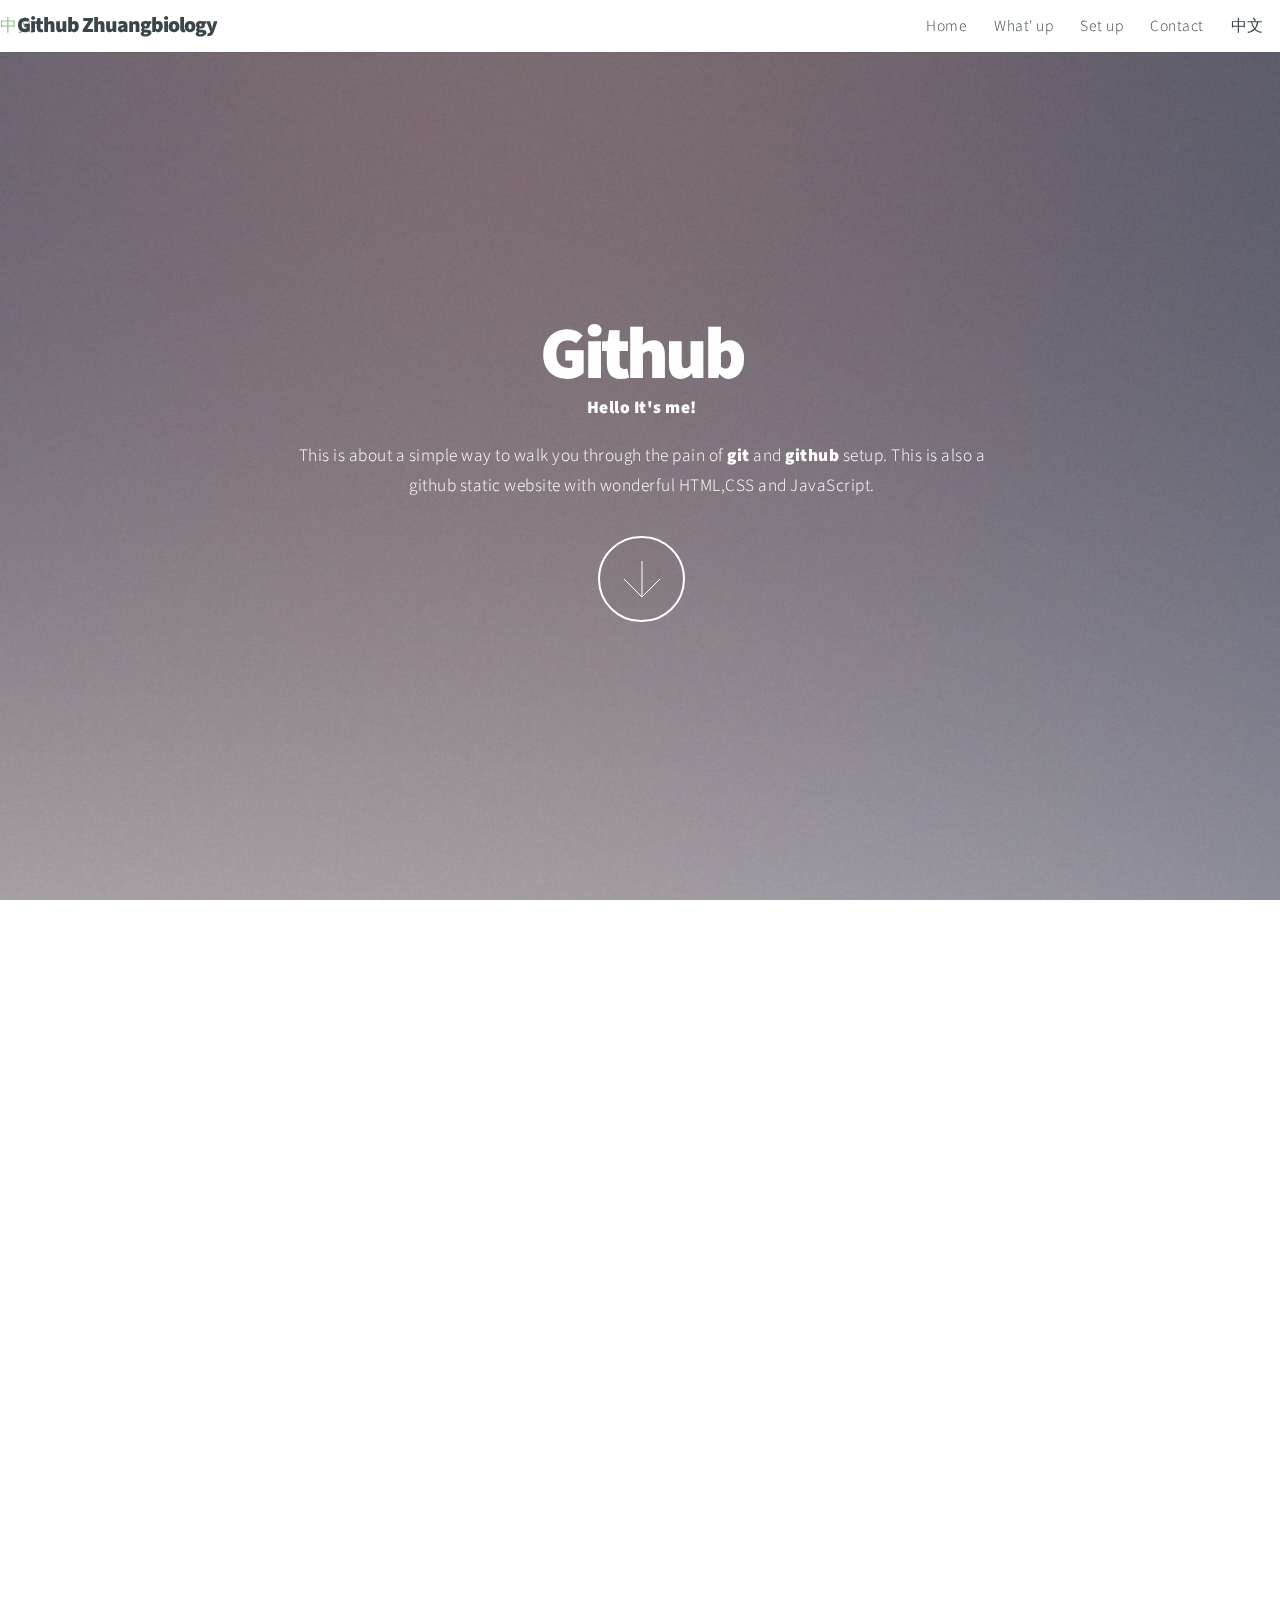
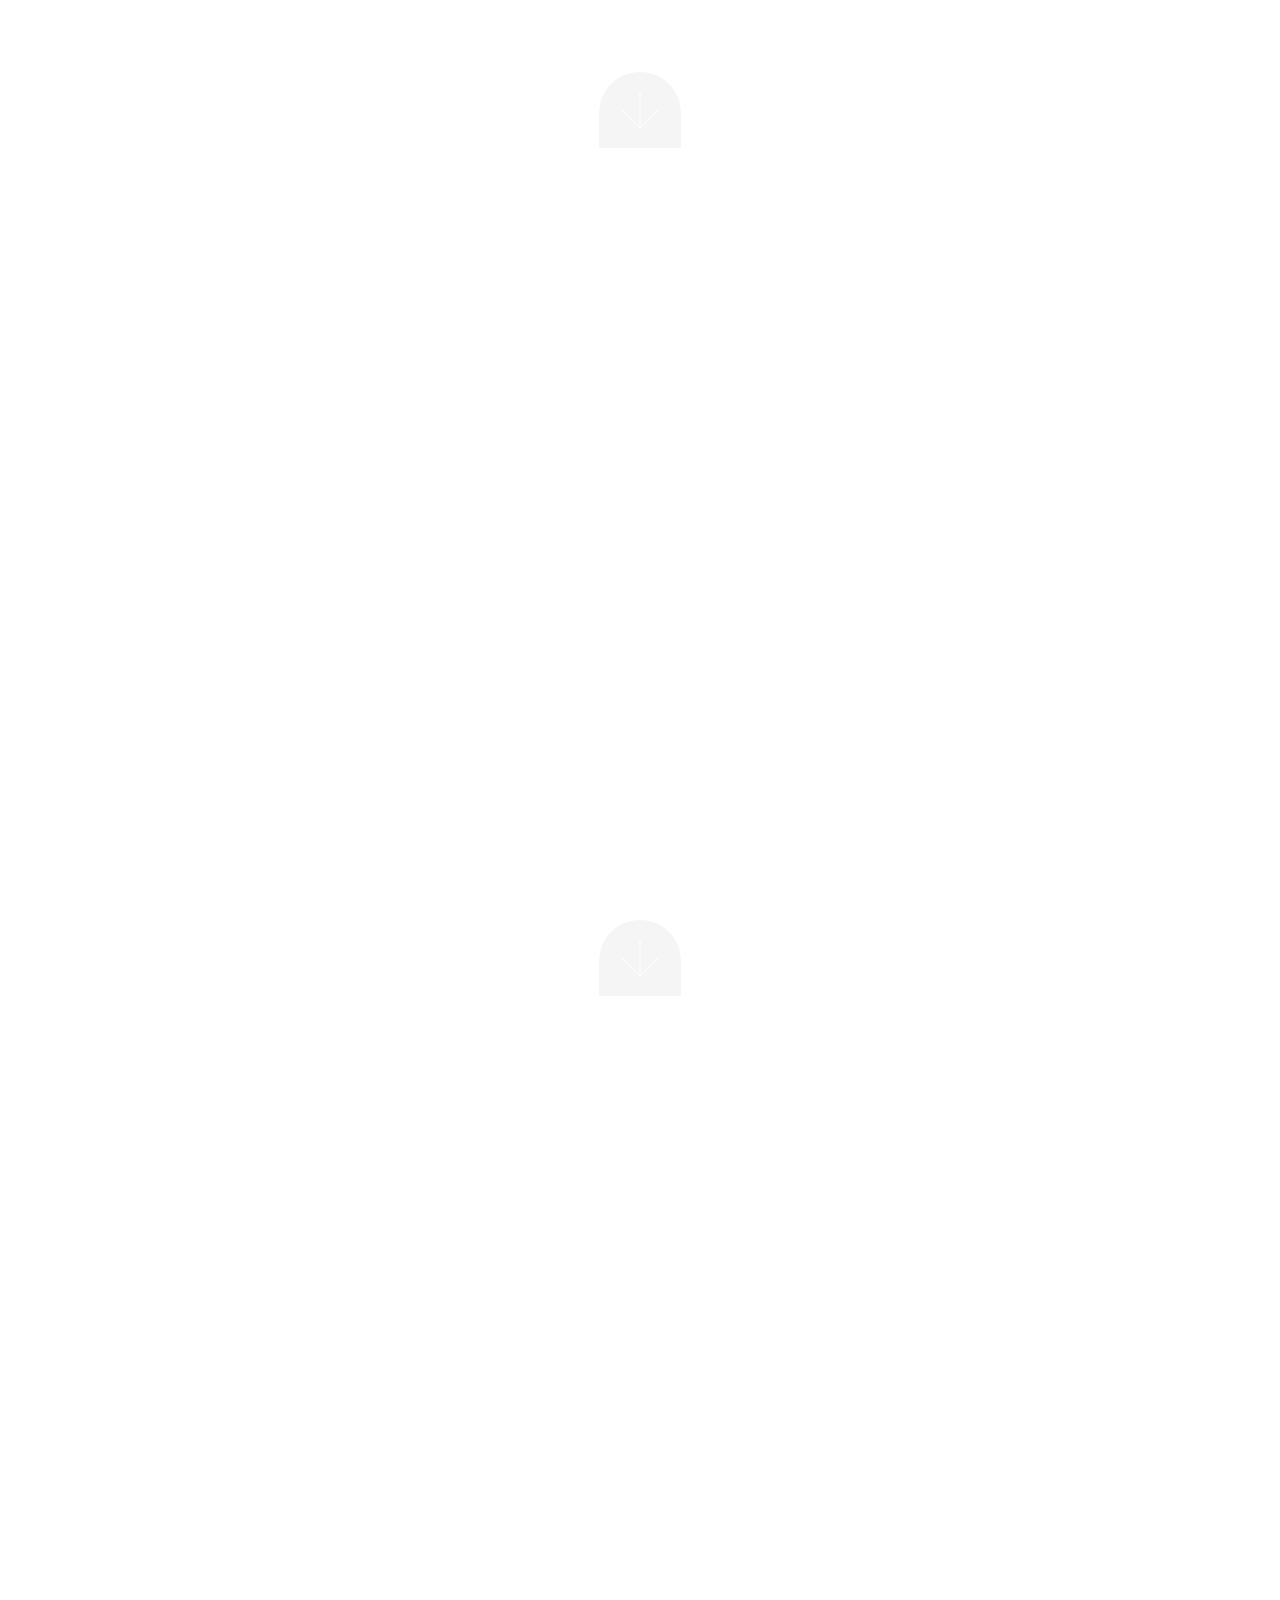
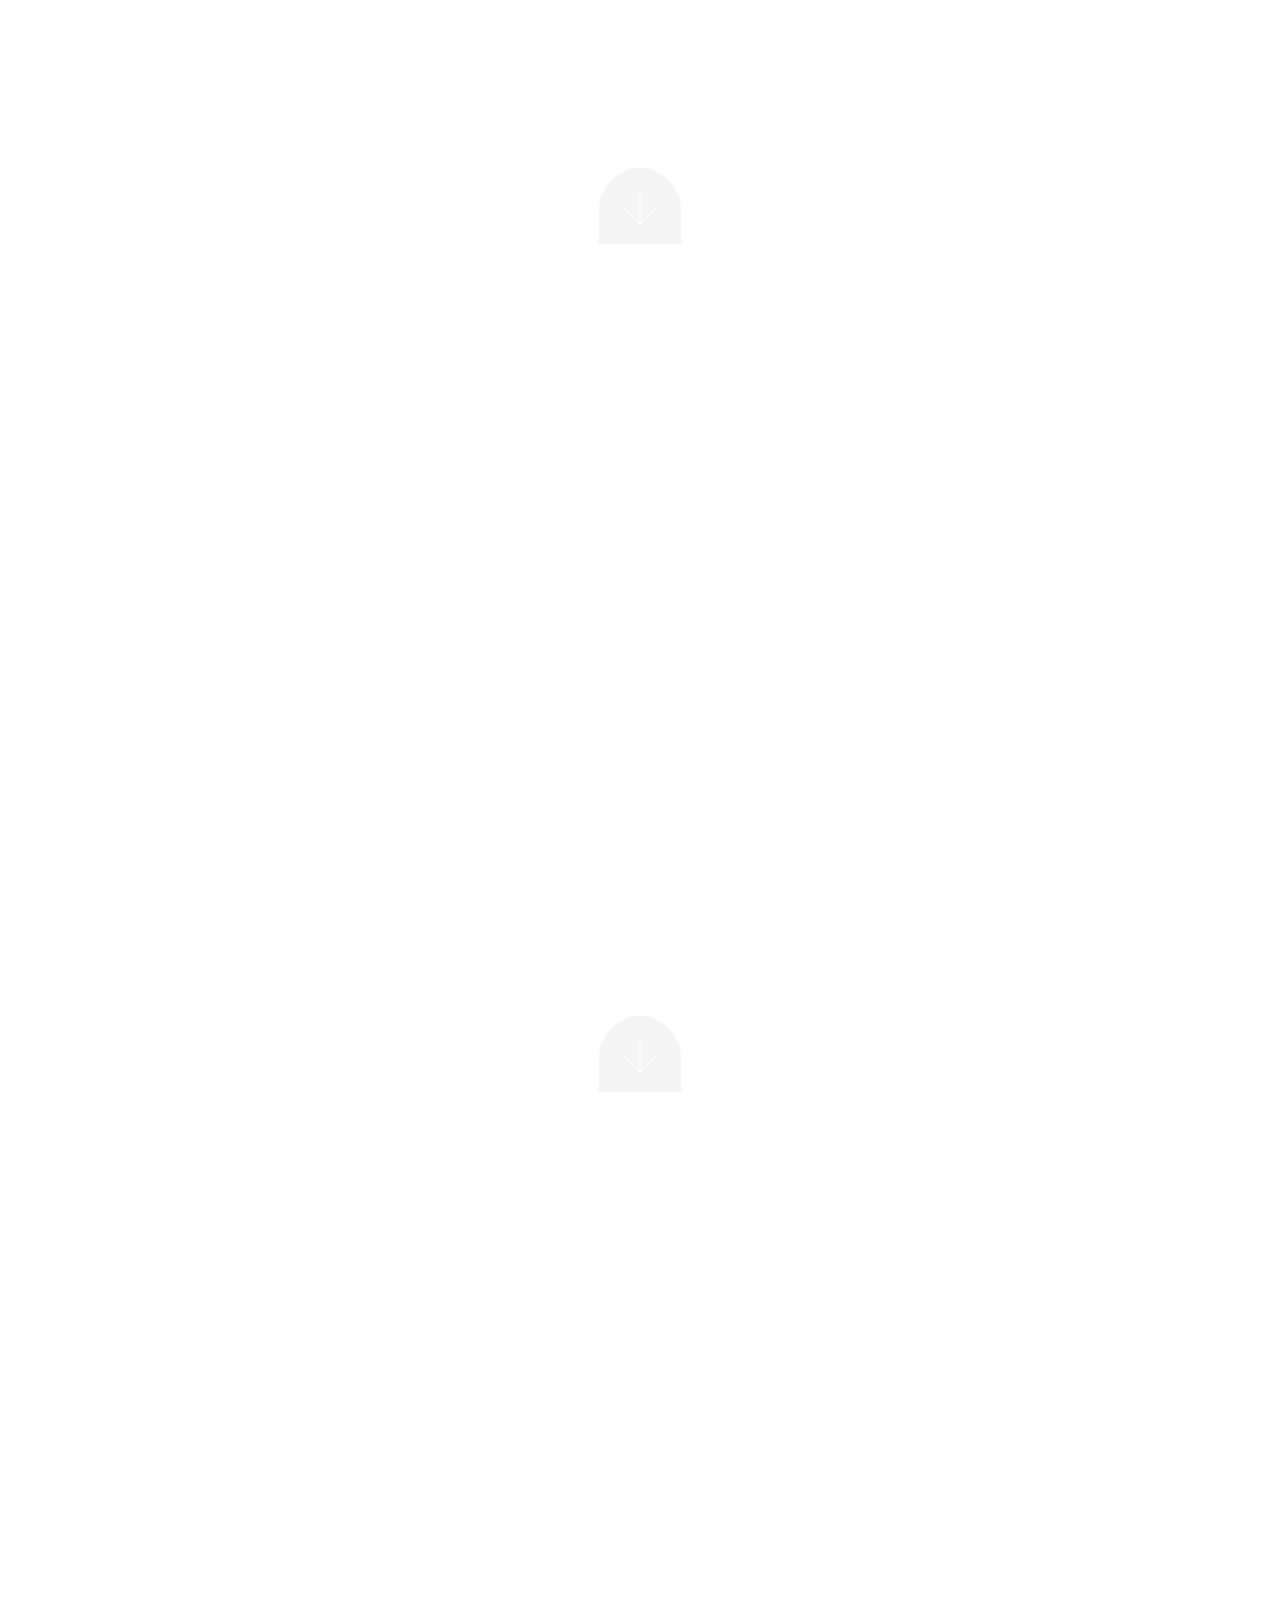
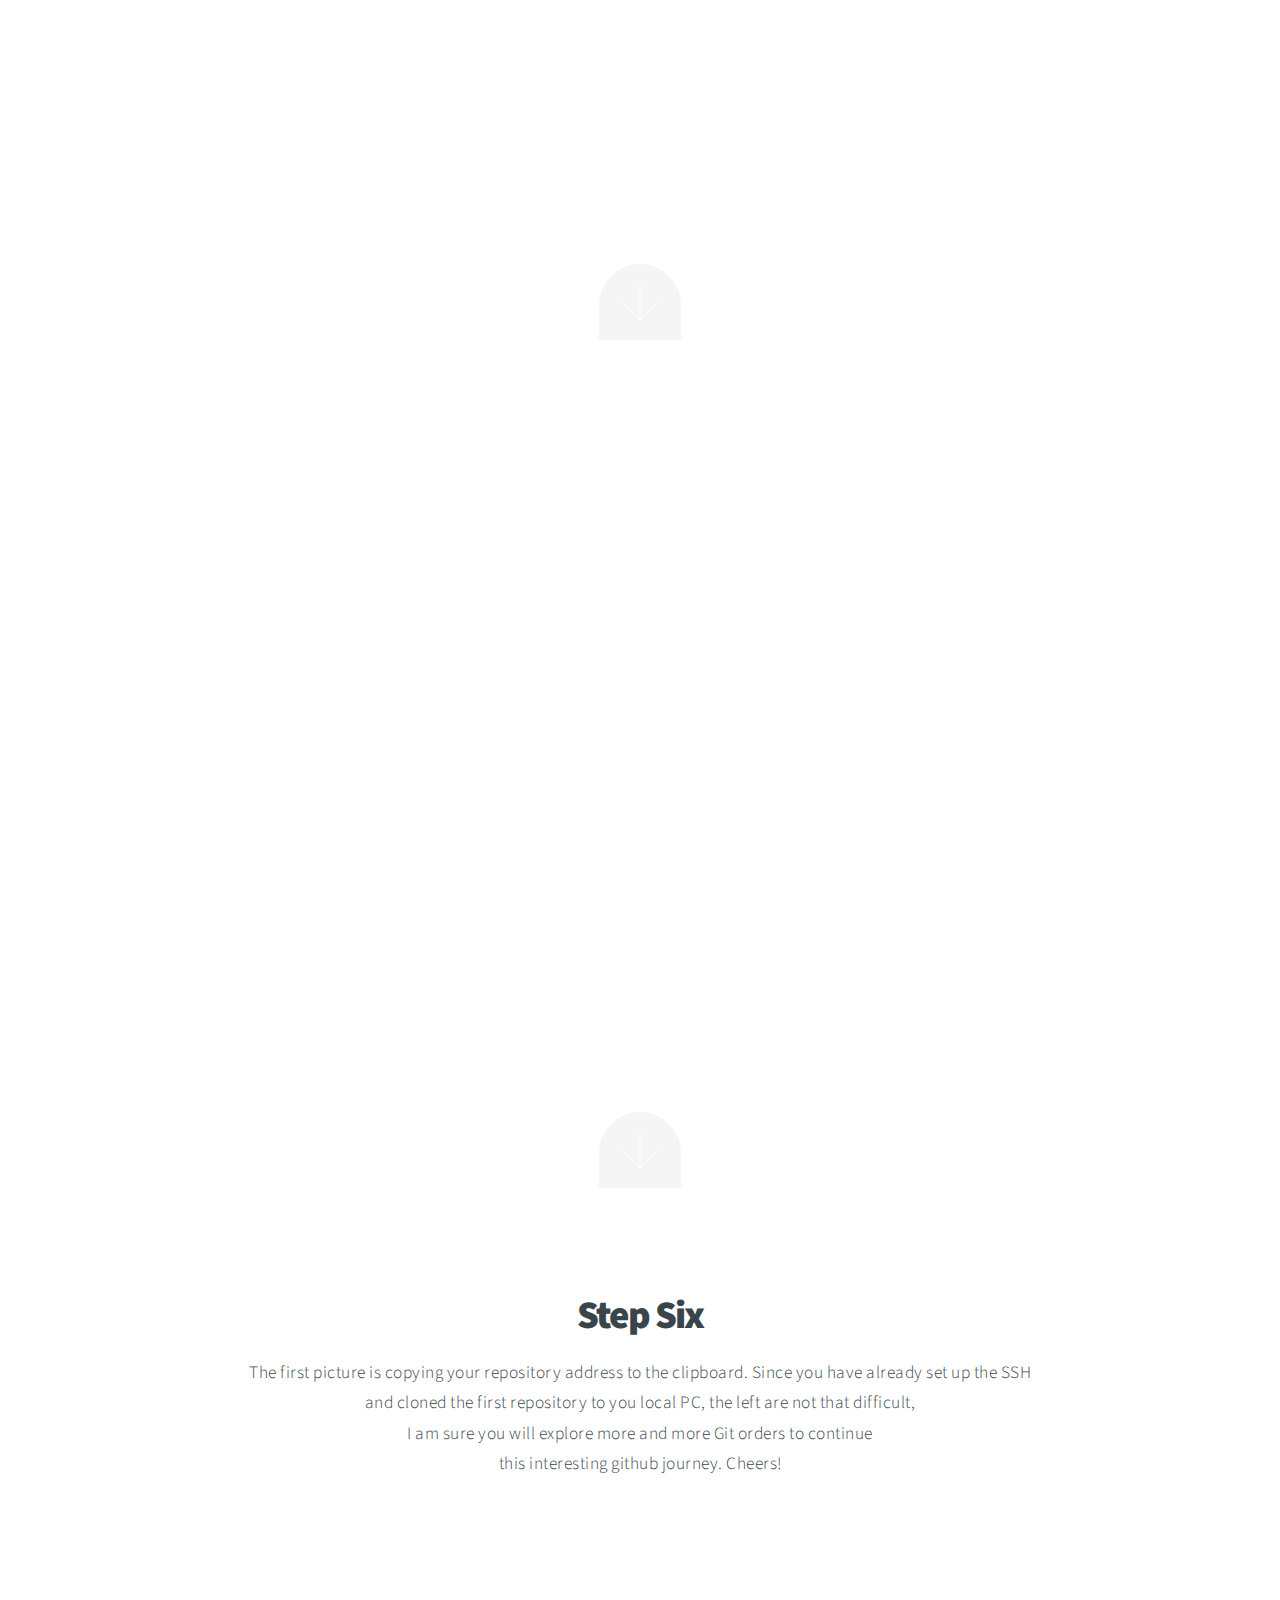
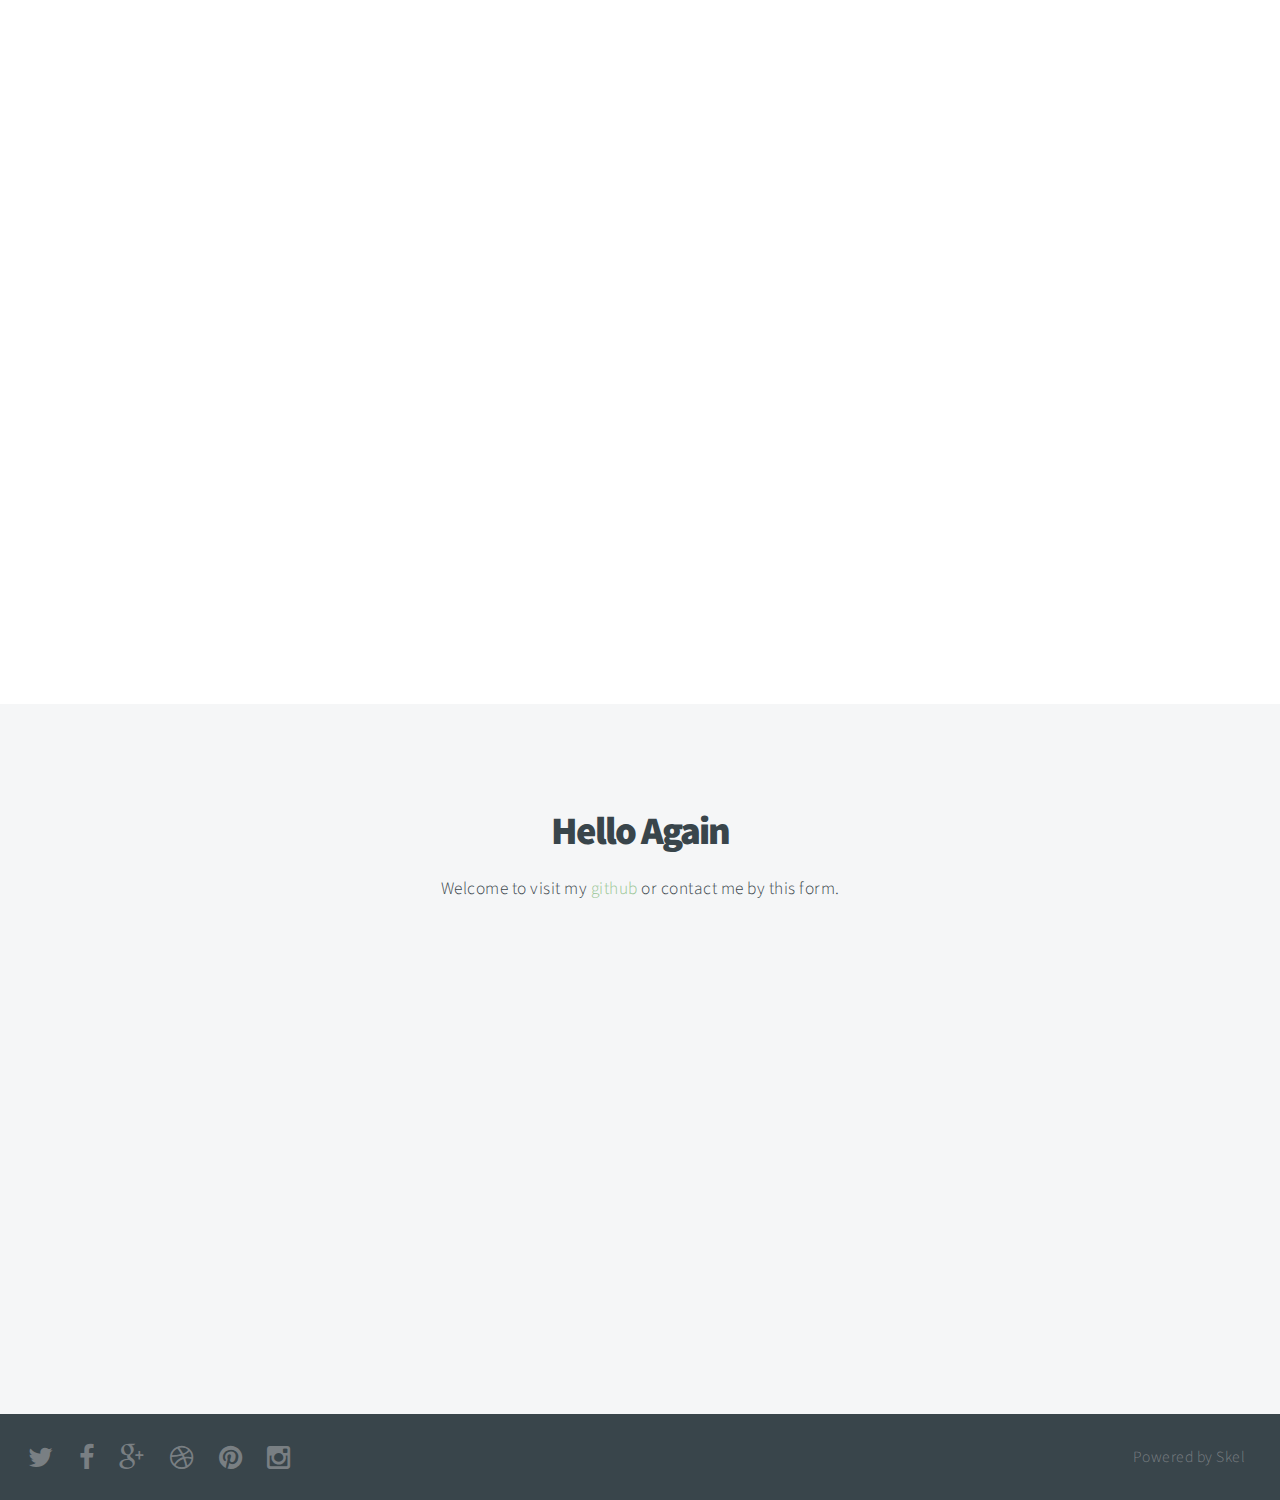
<file: index.html>
<!DOCTYPE HTML>
<!--
	Big Picture by HTML5 UP
	html5up.net | @n33co
	Free for personal and commercial use under the CCA 3.0 license (html5up.net/license)
-->
<html>
	<head>
		<title>Easiest Way to set up Github</title>
		<meta charset="utf-8" />
		<meta name="viewport" content="width=device-width, initial-scale=1" />
		<meta name="description" content="a simplest github setup tutorial, a github static website module.">
		<meta name="keywords" content="git github github setup git-ssh github static website">
		<!--[if lte IE 8]><script src="assets/js/ie/html5shiv.js"></script><![endif]-->
		<link rel="stylesheet" href="assets/css/main.css" />
		<!--[if lte IE 8]><link rel="stylesheet" href="assets/css/ie8.css" /><![endif]-->
		<!--[if lte IE 9]><link rel="stylesheet" href="assets/css/ie9.css" /><![endif]-->
		<link rel="icon" href="favicon.ico">
	</head>
	<body>

		<!-- Header -->
			<header id="header">

				<!-- Logo -->
				
					<h1 id="logo"><a href="http://genghis-bai.github.io/github-zhuangbiology/" target="_blank";>Github Zhuangbiology</a></h1>
					
					<div id="cn"><a href="chinese/chinese.html">中文</a></div>
					
				<!-- Nav -->
					<nav id="nav">
						<ul>
							<li><a href="#intro">Home</a></li>
							<li><a href="#one">What' up</a></li>
							<li><a href="#two">Set up</a></li>
							<li><a href="#contact">Contact</a></li>
							<li><a href="chinese/chinese.html">中文</a></li>
						</ul>
					</nav>
					
			</header>

		<!-- Intro -->
			<section id="intro" class="main style1 dark fullscreen">
				<div class="content container 75%">
					<header>
						<h2>Github</h2>
						<h3>Hello It's me!</h3>
					</header>
					<p>This is about a simple way to walk you through the pain of <strong>git</strong> and <strong>github</strong> setup. This is also a github static website with wonderful HTML,CSS and JavaScript.</p>
					<footer>
						<a href="#one" class="button style2 down">More</a>
					</footer>
				</div>
			</section>

		<!-- One -->
			<section id="one" class="main style2 right dark fullscreen">
				<div class="content box style2">
					<header>
						<h2>What is Github?</h2>
					</header>
					<p>Github is a website/service that we hear geeks rave about all the time. To understand Github, we must first have an understanding of Git. Git is an open-source version control system that was started by Linus Trovalds – the same person who created Linux. Because there're a lot of different ways to set up the git system, it's usually a painful journey for many nonprofessionals. So let's find an easier method to handle this issue and I'm sure you'll like it!</p>
				</div>
				<a href="#two" class="button style2 down anchored">Next</a>
			</section>

		<!-- Two -->
			<section id="two" class="main style2 left dark fullscreen">
				<div class="content box style2">
					<header>
						<h2>Step One</h2>
					</header>
					<p>We don't want to confuse you by diversity, although is really cool to have it. But at this moment, we just stick on one way. First of all, please go to <a href="https://git-scm.com" target="_blank" style="color:#98c593;">git-scm.com</a> to download the git package according to your local machine's operation system. Then, please execute it by default. Please don't change anything, just follow the default instructions. And if you haven't registered on <a href="https://github.com" target="_blank" style="color:#98c593;">github.com</a> yet, please do it.</p>
				</div>
				<a href="#three" class="button style2 down anchored">Next</a>
			</section>

		<!-- Three -->
			<section id="three" class="main style2 right dark fullscreen">
				<div class="content box style2">
					<header>
						<h2>Step Two</h2>
					</header>
					<p>After the installation, you will have a Git Bash icon on the desk, double click it will bring a DOS window popup. Git Bash is the git management center and bridge between you and the remote end, github, for example. There're different ways to fulfill this function, but again, we stick on the original way, Git Bash. (Next step is SSH configuration, which will set up a special tunnel between you and github, it's a safe and password free way.)</p>
				</div>
				<a href="#four" class="button style2 down anchored">Next</a>
			</section>

		<!-- Four -->
			<section id="four" class="main style2 left dark fullscreen">
				<div class="content box style2">
					<header>
						<h2>Step Three</h2>
					</header>
					<p>Open Git Bash and type "ssh-keygen -t rsa -b 4096" after the $ sign (without the quotation mark) and click return. We wouldn't consider the username and email right now, they can be handled later. The system will show different prompt messages, a simple way is ignoring them all and just click return until you have the the SSH private and public keys. Then type eval "$(ssh-agent -s)" and  return, continue to type ssh-add ~/.ssh/id_rsa and return. Private key setup has been finished by now. <a href="https://help.github.com/articles/generating-a-new-ssh-key-and-adding-it-to-the-ssh-agent/" target="_blank" style="color:#98c593;">Click here for more details</a></p>
				</div>
				<a href="#five" class="button style2 down anchored">Next</a>
			</section>

		<!-- Five -->
			<section id="five" class="main style2 right dark fullscreen">
				<div class="content box style2">
					<header>
						<h2>Step Four</h2>
					</header>
					<p>Let's deal with the public key. Because the private key and public key were generated simultaneously, they just like the two sides of a coin. The private key stays at your local Git Bash, and the public key needs to be hold on the remote end, github.com. When your Git Bash visit your github account with the unique private key, the public key knows who it is and will let you through. Based on the background's steps to finish this part.(You can find the public key on the user's .ssh folder, open it with text or other editor.) <a href="https://help.github.com/articles/adding-a-new-ssh-key-to-your-github-account/" target="_blank" style="color:#98c593;">Click here for more details</a></p>
				</div>
				<a href="#six" class="button style2 down anchored">Next</a>
			</section>

		<!-- Six -->
			<section id="six" class="main style2 left dark fullscreen">
				<div class="content box style2">
					<header>
						<h2>Step Five</h2>
					</header>
					<p>Type ssh -T git@github.com after the $ sign and return, if you see "You've successfully authenticated, but GitHub does not provide shell access", well done! You've made it! But if you see some sentences ending with "(yes/no)?", type yes and return. <a href="https://help.github.com/articles/testing-your-ssh-connection/" target="_blank" style="color:#98c593;">Click here for more details</a> And then login to your github account and create your first repository. Congratulations!</p>
				</div>
				<a href="#work" class="button style2 down anchored">Next</a>
			</section>
			
		<!-- Work -->
			<section id="work" class="main style3 primary">
				<div class="content container">
					<header>
						<h2>Step Six</h2>
						<p>The first picture is copying your repository address to the clipboard. Since you have already set up the SSH <br/> and cloned the first repository to you local PC, the left are not that difficult, <br/>I am sure you will explore more and more Git orders to continue<br/> this interesting github journey. Cheers!</p>
					</header>

					<!-- Lightbox Gallery  -->
						<div class="container 75% gallery">
							<div class="row 0% images">
								<div class="6u 12u(mobile)"><a href="images/fulls/01.jpg" class="image fit from-left"><img src="images/thumbs/01.jpg" title="The Anonymous Red" alt="" /></a></div>
								<div class="6u 12u(mobile)"><a href="images/fulls/02.jpg" class="image fit from-right"><img src="images/thumbs/02.jpg" title="Airchitecture II" alt="" /></a></div>
							</div>
							<div class="row 0% images">
								<div class="6u 12u(mobile)"><a href="images/fulls/03.jpg" class="image fit from-left"><img src="images/thumbs/03.jpg" title="Air Lounge" alt="" /></a></div>
								<div class="6u 12u(mobile)"><a href="images/fulls/04.jpg" class="image fit from-right"><img src="images/thumbs/04.jpg" title="Carry on" alt="" /></a></div>
							</div>
							<div class="row 0% images">
								<div class="6u 12u(mobile)"><a href="images/fulls/05.jpg" class="image fit from-left"><img src="images/thumbs/05.jpg" title="The sparkling shell" alt="" /></a></div>
								<div class="6u 12u(mobile)"><a href="images/fulls/06.jpg" class="image fit from-right"><img src="images/thumbs/06.jpg" title="Bent IX" alt="" /></a></div>
							</div>
						</div>

				</div>
			</section>

		<!-- Contact -->
			<section id="contact" class="main style3 secondary">
				<div class="content container">
					<header>
						<h2>Hello Again</h2>
						<p>Welcome to visit my <a href="https://github.com/genghis-bai" target="_blank" style="color:#98c593;">github</a> or contact me by this form.</p>
					</header>
					<div class="box container 75%">

					<!-- Contact Form -->
							<form action="https://formspree.io/1365244595@qq.com" method="post">
								<div class="row 50%">
									<div class="6u 12u(mobile)"><input type="text" name="name" placeholder="Your Name" /></div>
									<div class="6u 12u(mobile)"><input type="email" name="_replyto" placeholder="Your Email" /></div>
								</div>
								<div class="row 50%">
									<div class="12u"><textarea name="message" placeholder="Please leave a message here" rows="6"></textarea></div>
								</div>
								<div class="row">
									<div class="12u">
										<ul class="actions">
											<li><input type="submit" value="Send Message" /></li>
										</ul>
									</div>
								</div>
							</form>

					</div>
				</div>
			</section>

		<!-- Footer -->
			<footer id="footer">

				<!-- Icons -->
					<ul class="actions">
						<li><a href="https://twitter.com" class="icon fa-twitter"><span class="label">Twitter</span></a></li>
						<li><a href="https://facebook.com" class="icon fa-facebook"><span class="label">Facebook</span></a></li>
						<li><a href="https://plus.google.com" class="icon fa-google-plus"><span class="label">Google+</span></a></li>
						<li><a href="https://dribble.com" class="icon fa-dribbble"><span class="label">Dribbble</span></a></li>
						<li><a href="https://pinterest.com" class="icon fa-pinterest"><span class="label">Pinterest</span></a></li>
						<li><a href="https://instagram.com" class="icon fa-instagram"><span class="label">Instagram</span></a></li>
					</ul>

				<!-- Menu -->
					<ul class="menu">
						<li>Powered by <a href="https://github.com/n33/skel">Skel</a> </li>
						<!--<li><a href="http://www.agandesign.com">AganDesign</a></li>-->
					</ul>

			</footer>

		<!-- Scripts -->
			<script src="assets/js/jquery.min.js"></script>
			<script src="assets/js/jquery.poptrox.min.js"></script>
			<script src="assets/js/jquery.scrolly.min.js"></script>
			<script src="assets/js/jquery.scrollex.min.js"></script>
			<script src="assets/js/skel.min.js"></script>
			<script src="assets/js/util.js"></script>
			<!--[if lte IE 8]><script src="assets/js/ie/respond.min.js"></script><![endif]-->
			<script src="assets/js/main.js"></script>
			
			<script>
			
			  (function(i,s,o,g,r,a,m){i['GoogleAnalyticsObject']=r;i[r]=i[r]||function(){
			  (i[r].q=i[r].q||[]).push(arguments)},i[r].l=1*new Date();a=s.createElement(o),
			  m=s.getElementsByTagName(o)[0];a.async=1;a.src=g;m.parentNode.insertBefore(a,m)
			  })(window,document,'script','https://www.google-analytics.com/analytics.js','ga');

			  ga('create', 'UA-77340606-1', 'auto');
			  ga('send', 'pageview');

			</script>

	</body>
</html>
</file>
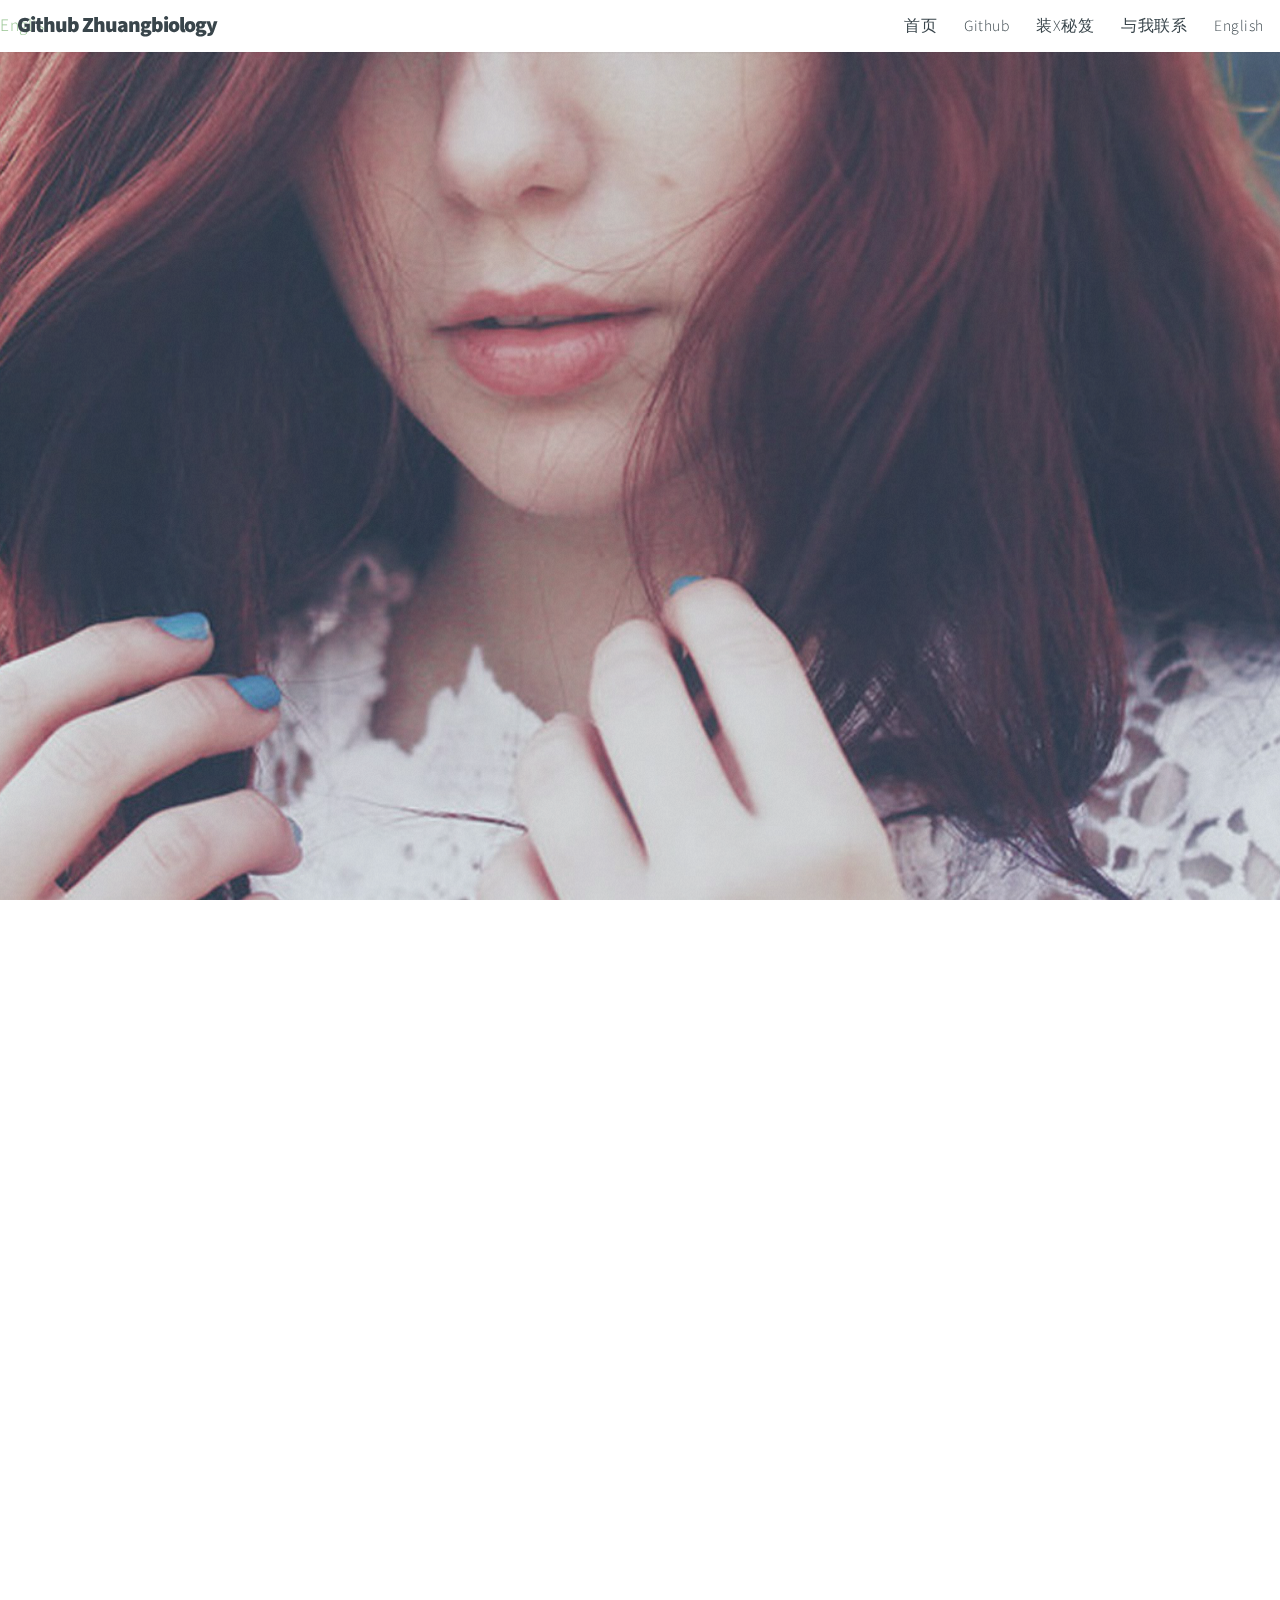
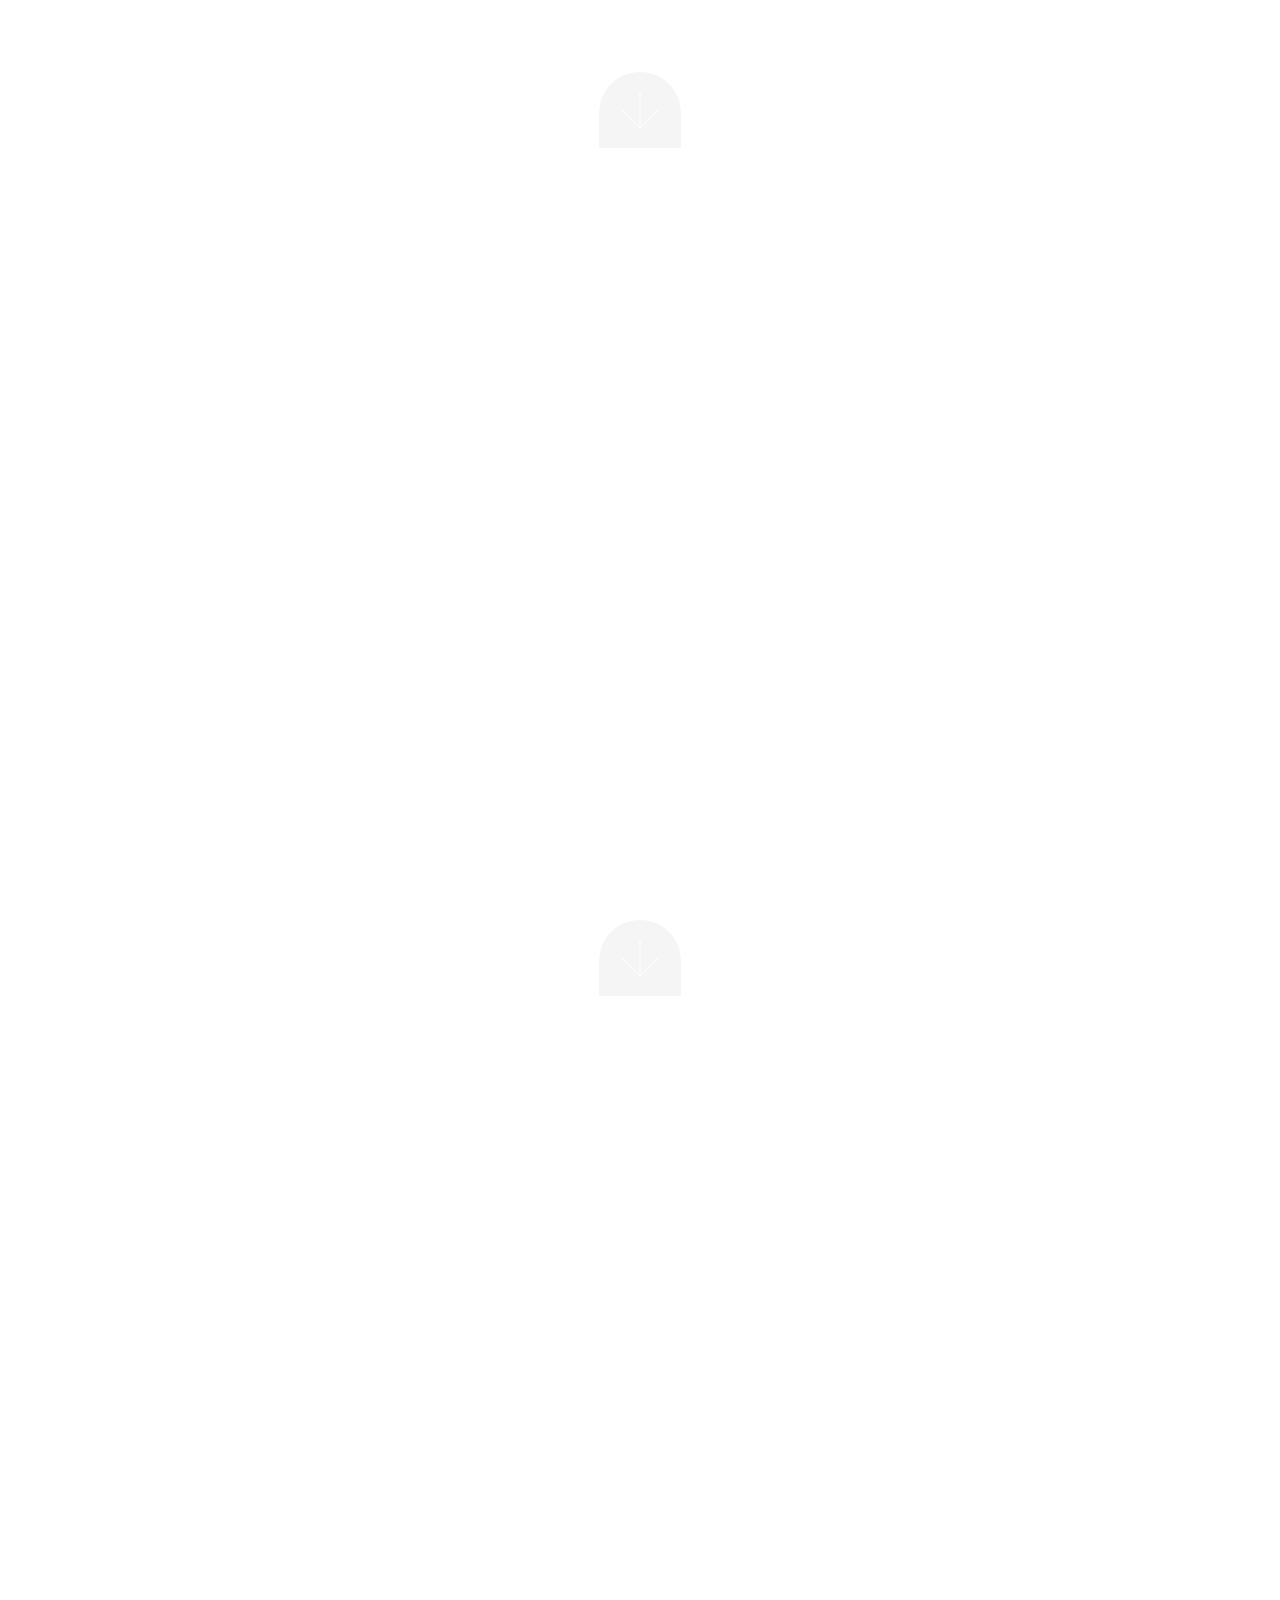
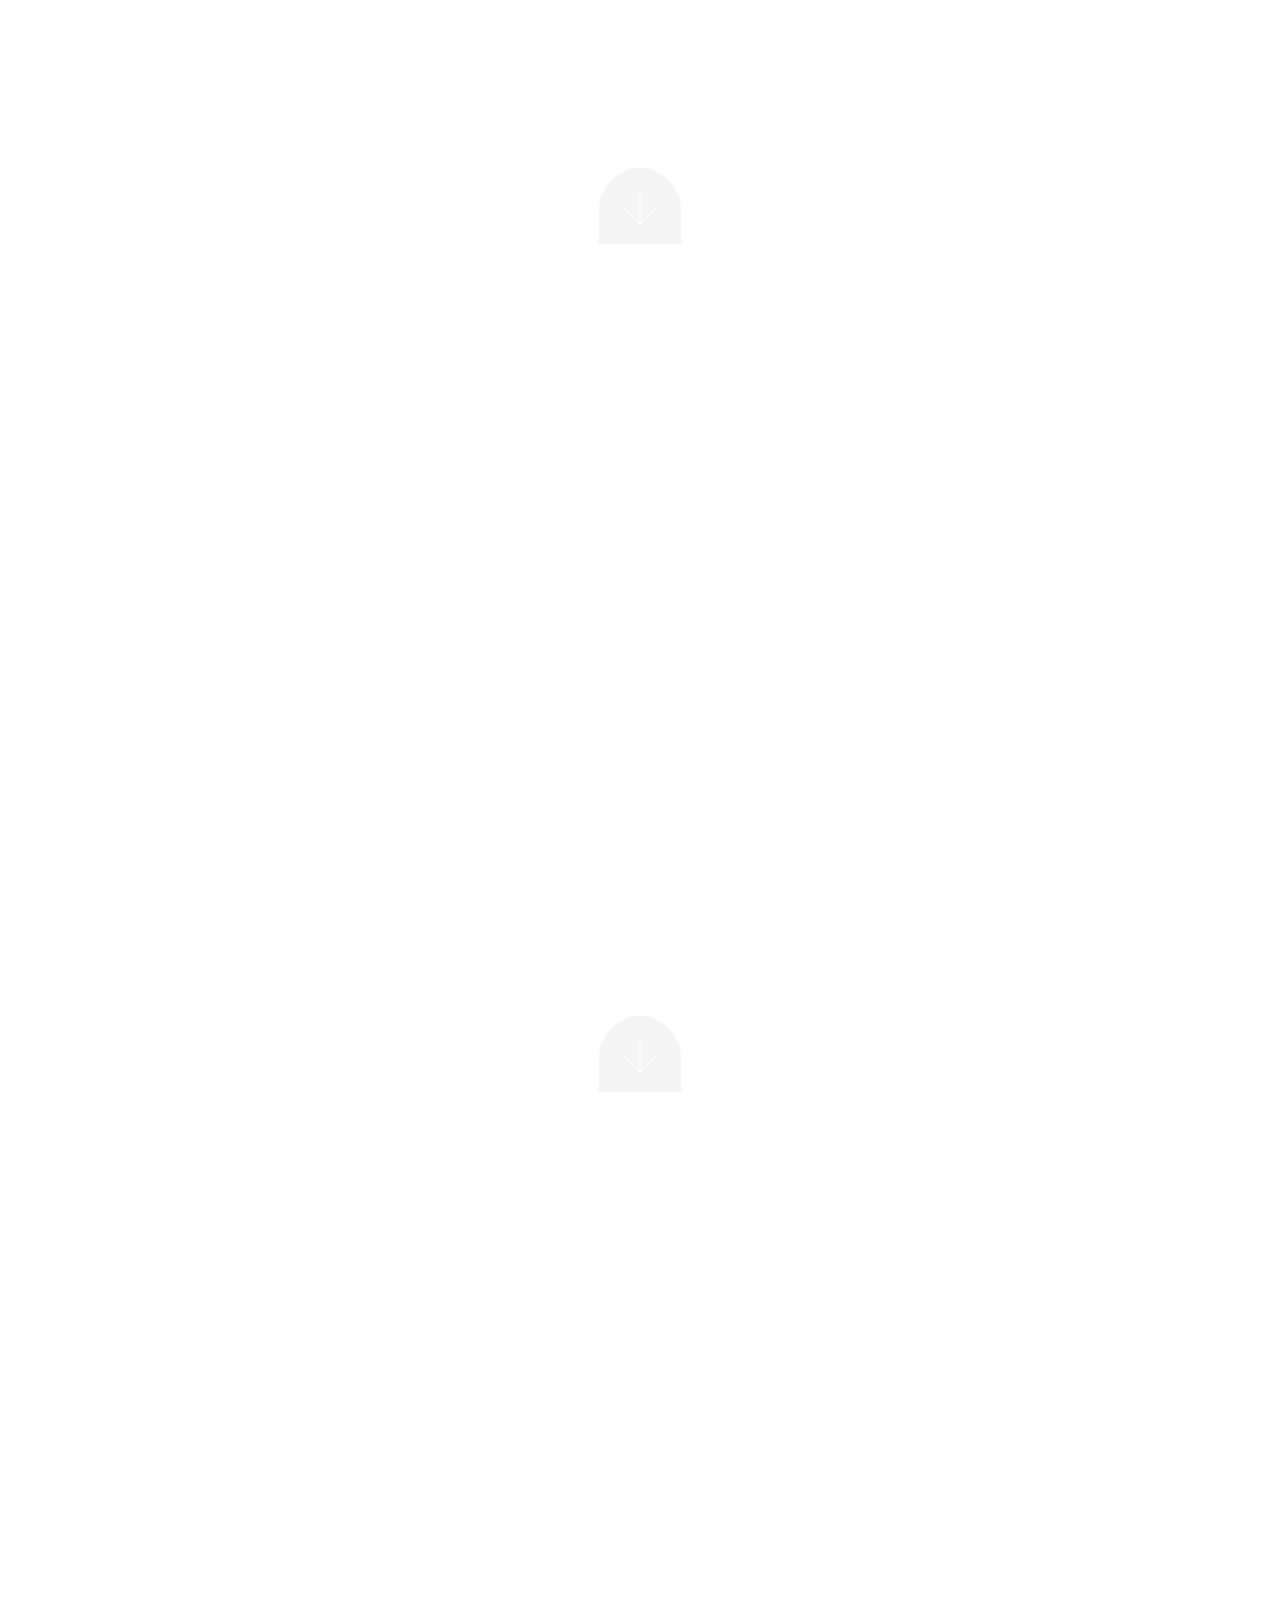
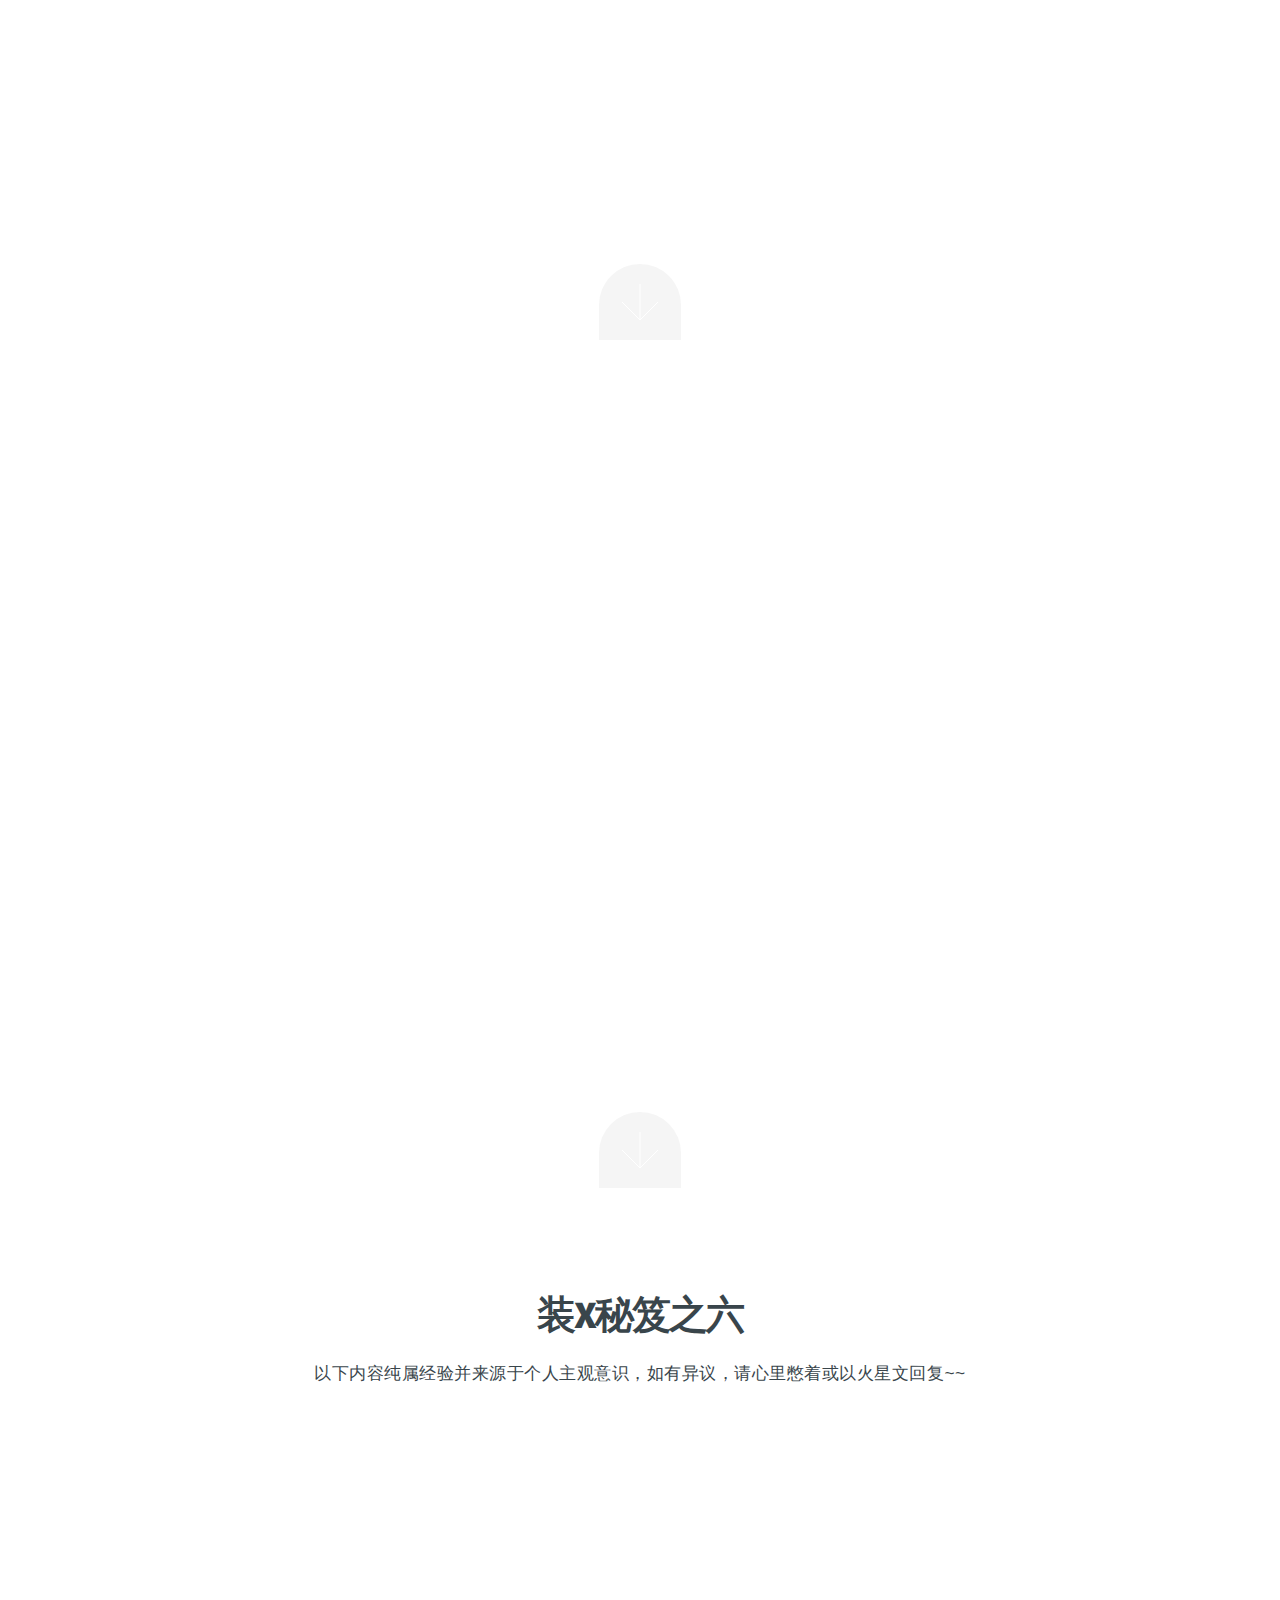
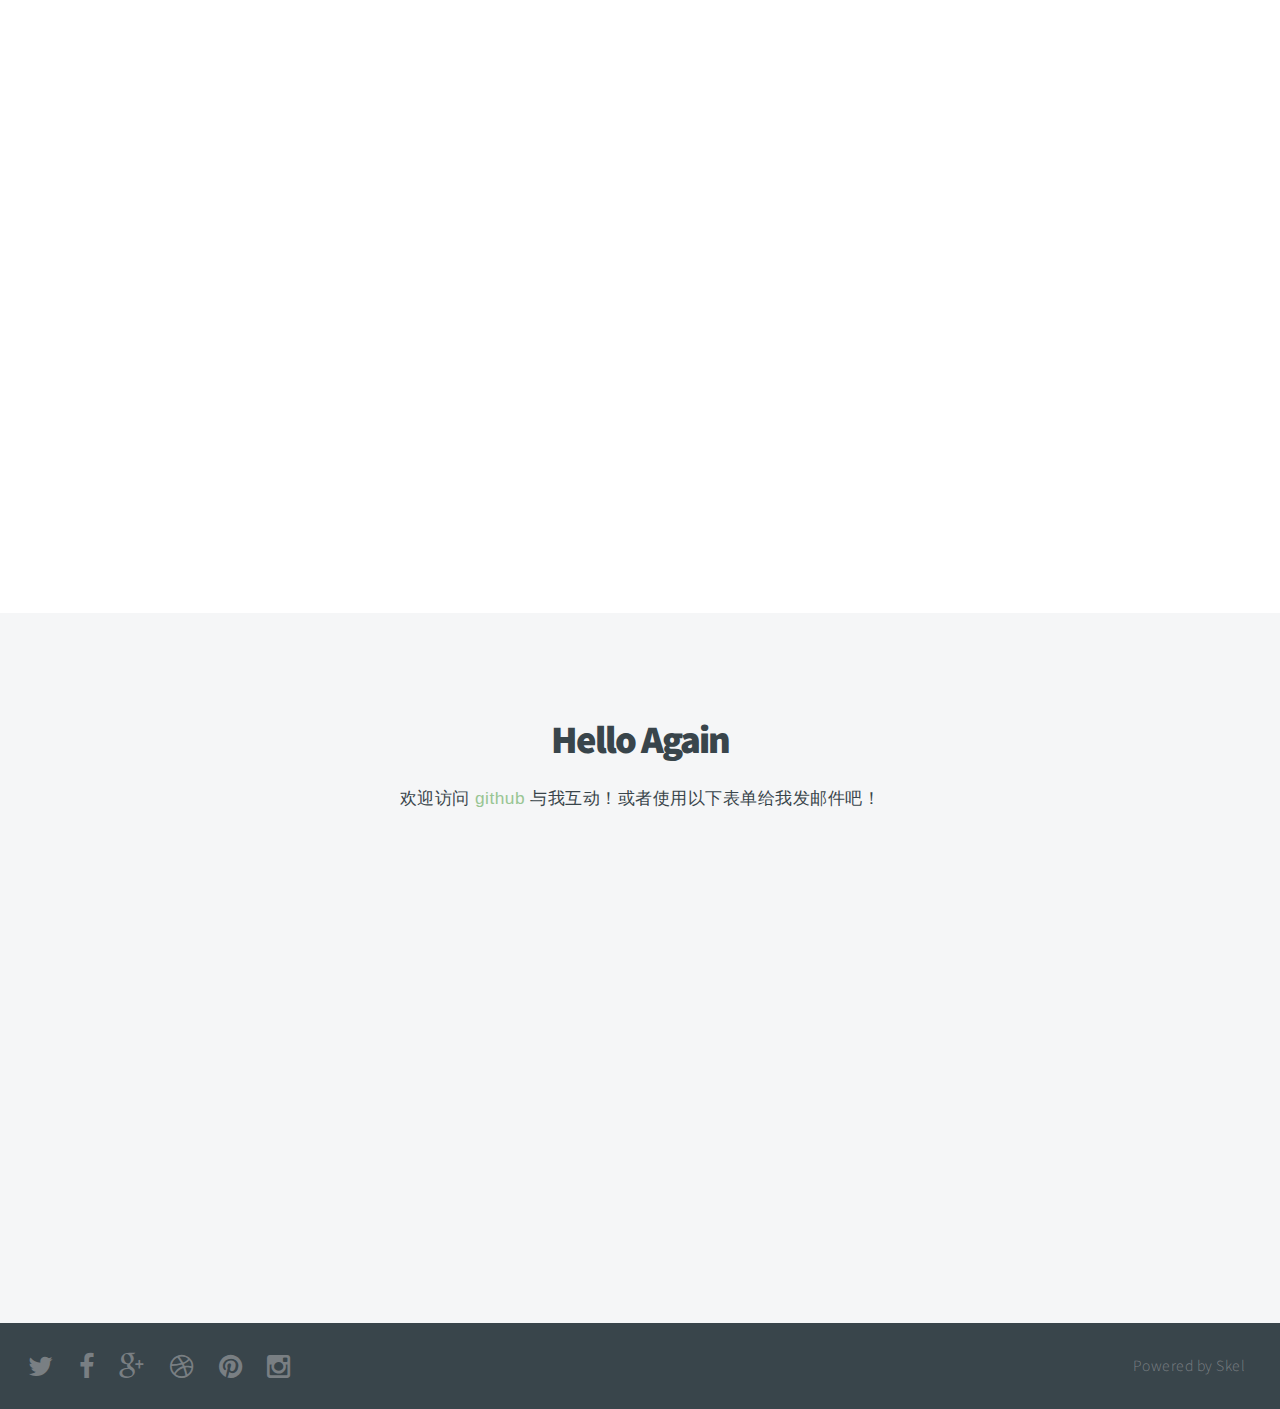
<file: chinese/chinese.html>
<!DOCTYPE HTML>
<!--
	Big Picture by HTML5 UP
	html5up.net | @n33co
	Free for personal and commercial use under the CCA 3.0 license (html5up.net/license)
-->
<html>
	<head>
		<title>Github 装生学|简明github安装调试教程</title>
		<meta charset="utf-8" />
		<meta name="viewport" content="width=device-width, initial-scale=1" />
		<meta name="description" content="用简洁的话语辅以清楚明白的图片把git、github讲清楚、说明白。一个github安装、调试的图文教程，一个github ssh的安装解说教程。">
		<meta name="keywords" content="git github git-ssh git安装 github系统 静态网页 github免费空间 github网站">
		<!--[if lte IE 8]><script src="assets/js/ie/html5shiv.js"></script><![endif]-->
		<link rel="stylesheet" href="assets/css/main.css" />
		<!--[if lte IE 8]><link rel="stylesheet" href="assets/css/ie8.css" /><![endif]-->
		<!--[if lte IE 9]><link rel="stylesheet" href="assets/css/ie9.css" /><![endif]-->
		<link rel="icon" href="favicon.ico">
	</head>
	<body>

		<!-- Header -->
			<header id="header">

				<!-- Logo -->
					<h1 id="logo"><a href="http://genghis-bai.github.io/github-zhuangbiology/" target="_blank";>Github Zhuangbiology</a></h1>
					
					<div id="cn"><a href="../index.html">English</a></div>

				<!-- Nav -->
					<nav id="nav">
						<ul>
							<li><a href="#intro">首页</a></li>
							<li><a href="#one">Github</a></li>
							<li><a href="#two">装X秘笈</a></li>
							<li><a href="#contact">与我联系</a></li>
							<li><a href="../index.html">English</a></li>
						</ul>
					</nav>

			</header>

		<!-- Intro -->
			<section id="intro" class="main style1 dark fullscreen">
				<div class="content container 75%">
					<header>
						<h2>Github</h2>
						<h3>Hello It's me!</h3>
					</header>
					<p>            山重水复之际、斗转星移之间，人类已经电光火石般地冲进了物我难辨、真幻不分的年代。墙与不墙早已是不能再LOW的话题，而如果你还没有在宛若DOS般的指令框内<br/>敲出一行行代码的话，则只能证明一件事——<br/>你 O U T 了 ！</p>
					<footer>
						<a href="#one" class="button style2 down">More</a>
					</footer>
				</div>
			</section>

		<!-- One -->
			<section id="one" class="main style2 right dark fullscreen">
				<div class="content box style2">
					<header>
						<h2>Github 是什么</h2>
					</header>
					<p>Github是很牛的啦，几乎所有的人都在谈论它。不管你是不是搞程序、写代码的，反正弄一个这玩意儿上去FORK一下别人，推来推去，热闹得很。还有啊，好像全世界最牛掰的人都和它有关系。嗯，就是高逼格那种咯？大概是吧。它是什么，一句话说不清楚，你自己去百度谷歌一下吧！本Zhuangbiology只负责让小白从一头雾水到能顺利运转。百鸟在林不如一鸟在手，我们只从万千乱象（选择）中取一瓢饮。那么多人倒在前往Github的路上，原因就是有太多选择了。</p>
				</div>
				<a href="#two" class="button style2 down anchored">Next</a>
			</section>

		<!-- Two -->
			<section id="two" class="main style2 left dark fullscreen">
				<div class="content box style2">
					<header>
						<h2>装X秘笈之一</h2>
					</header>
					<p>除了到<a href="https://git-scm.com" target="_blank" style="color:#98c593;">git-scm.com</a>这里下载git环境外，不要再在任何地方下载任何东西到本地！别问为什么，这个对你有好处。选择和你本地操作系统对应的Git，下载完后就按默认设置一路点下去安装好。Git是个体系，而Github只是这个体系的一个具体应用平台而已。如果还没有在<a href="https://github.com" target="_blank" style="color:#98c593;">github.com</a>上注册，那么此时请到其官网注册一下。</p>
				</div>
				<a href="#three" class="button style2 down anchored">Next</a>
			</section>

		<!-- Three -->
			<section id="three" class="main style2 right dark fullscreen">
				<div class="content box style2">
					<header>
						<h2>装X秘笈之二</h2>
					</header>
					<p>如果你是按默认配置安装Git的，那么在桌面肯定就有一个这样的图标，否则你单击鼠标右键也能看到这个东西，Git Bash。双击Git Bash，就会弹出一个需要敲击指令代码的框框。Git Bash是你管理本地的Git系统及和远程平台例如Github沟通的桥梁，这里是Git信息的中枢管理机构。当然有不少其他方法也能达成其功能，但Git Bash是其本貌。操作代码行是Linux的本色之一，不意竟成装B武功范式，呜呼！</p>
				</div>
				<a href="#four" class="button style2 down anchored">Next</a>
			</section>

		<!-- Four -->
			<section id="four" class="main style2 left dark fullscreen">
				<div class="content box style2">
					<header>
						<h2>装X秘笈之三</h2>
					</header>
					<p>打开Git Bash，在$符号后输入ssh-keygen -t rsa -b 4096 敲回车（名字、邮箱之类的东西以后再折腾）。出现提示后别管直接敲回车，再出现提示后直接再敲回车，然后再敲回车。以上动作完成了SSH的公、私钥生成。把SSH配置好后，你每次和github.com搞对象时不需要验证身份，直接上。然后输入eval "$(ssh-agent -s)"回车然后再输入ssh-add ~/.ssh/id_rsa回车。到此把私钥安装妥当了。本部分内容之  <a href="https://help.github.com/articles/generating-a-new-ssh-key-and-adding-it-to-the-ssh-agent/" target="_blank" style="color:#98c593;">相关文档</a></p>
				</div>
				<a href="#five" class="button style2 down anchored">Next</a>
			</section>

		<!-- Five -->
			<section id="five" class="main style2 right dark fullscreen">
				<div class="content box style2">
					<header>
						<h2>装X秘笈之四</h2>
					</header>
					<p>此部分处理公钥。公钥和私钥相当于是虎符的两半。私钥掌握在你手里（藏在你本地的Git Bash里），公钥得配备在github.com上，这样当代表你的Git Bash持私钥访问你在github的账户时，github用保存在你账户的公钥（虎符的另一半）来验证访客的身份，如果是你是你就是你的话，那么直接放行，爱嘛嘛。请从你本地C盘的user下找到.ssh这个文件夹，用记事本打开id_rsa.pub这个文件，把内容拷贝到你github的账户里。如背景图如此这般。可参考<a href="https://help.github.com/articles/adding-a-new-ssh-key-to-your-github-account/" target="_blank" style="color:#98c593;">此处。</a></p>
				</div>
				<a href="#six" class="button style2 down anchored">Next</a>
			</section>

		<!-- Six -->
			<section id="six" class="main style2 left dark fullscreen">
				<div class="content box style2">
					<header>
						<h2>装X秘笈之五</h2>
					</header>
					<p>简单测试一下SSH是否配置好了。在$符号后输入ssh -T git@github.com并回车，如果看到You've successfully authenticated, but GitHub does not provide shell access 这句话，恭喜你！搞掂了！如果回应的末尾是带有(yes/no)?这样语句，直接输入yes并回车。如果不放心就再次输入ssh -T git@github.com 来确认。此部分<a href="https://help.github.com/articles/testing-your-ssh-connection/" target="_blank" style="color:#98c593;">可参考。</a>然后登入你的github账户，去建立你的第一个Repository吧。此处应该响起掌声！</p>
				</div>
				<a href="#work" class="button style2 down anchored">Next</a>
			</section>
			
		<!-- Work -->
			<section id="work" class="main style3 primary">
				<div class="content container">
					<header>
						<h2>装X秘笈之六</h2>
						<p>以下内容纯属经验并来源于个人主观意识，如有异议，请心里憋着或以火星文回复~~</p>
					</header>

					<!-- Lightbox Gallery  -->
						<div class="container 75% gallery">
							<div class="row 0% images">
								<div class="6u 12u(mobile)"><a href="images/fulls/01.jpg" class="image fit from-left"><img src="images/thumbs/01.jpg" title="The Anonymous Red" alt="" /></a></div>
								<div class="6u 12u(mobile)"><a href="images/fulls/02.jpg" class="image fit from-right"><img src="images/thumbs/02.jpg" title="Airchitecture II" alt="" /></a></div>
							</div>
							<div class="row 0% images">
								<div class="6u 12u(mobile)"><a href="images/fulls/03.jpg" class="image fit from-left"><img src="images/thumbs/03.jpg" title="Air Lounge" alt="" /></a></div>
								<div class="6u 12u(mobile)"><a href="images/fulls/04.jpg" class="image fit from-right"><img src="images/thumbs/04.jpg" title="Carry on" alt="" /></a></div>
							</div>
							<div class="row 0% images">
								<div class="6u 12u(mobile)"><a href="images/fulls/05.jpg" class="image fit from-left"><img src="images/thumbs/05.jpg" title="The sparkling shell" alt="" /></a></div>
								<div class="6u 12u(mobile)"><a href="images/fulls/06.jpg" class="image fit from-right"><img src="images/thumbs/06.jpg" title="Bent IX" alt="" /></a></div>
							</div>
						</div>

				</div>
			</section>

		<!-- Contact -->
			<section id="contact" class="main style3 secondary">
				<div class="content container">
					<header>
						<h2>Hello Again</h2>
						<p>欢迎访问 <a href="https://github.com/genghis-bai" target="_blank" style="color:#98c593;">github</a> 与我互动！或者使用以下表单给我发邮件吧！</p>
					</header>
					<div class="box container 75%">

					<!-- Contact Form -->
							<form action="https://formspree.io/1365244595@qq.com" method="post">
								<div class="row 50%">
									<div class="6u 12u(mobile)"><input type="text" name="name" placeholder="Your Name" /></div>
									<div class="6u 12u(mobile)"><input type="email" name="_replyto" placeholder="Your Email" /></div>
								</div>
								<div class="row 50%">
									<div class="12u"><textarea name="message" placeholder="Please leave a message here" rows="6"></textarea></div>
								</div>
								<div class="row">
									<div class="12u">
										<ul class="actions">
											<li><input type="submit" value="Send Message" /></li>
										</ul>
									</div>
								</div>
							</form>

					</div>
				</div>
			</section>

		<!-- Footer -->
			<footer id="footer">

				<!-- Icons -->
					<ul class="actions">
						<li><a href="https://twitter.com" class="icon fa-twitter"><span class="label">Twitter</span></a></li>
						<li><a href="https://facebook.com" class="icon fa-facebook"><span class="label">Facebook</span></a></li>
						<li><a href="https://plus.google.com" class="icon fa-google-plus"><span class="label">Google+</span></a></li>
						<li><a href="https://dribble.com" class="icon fa-dribbble"><span class="label">Dribbble</span></a></li>
						<li><a href="https://pinterest.com" class="icon fa-pinterest"><span class="label">Pinterest</span></a></li>
						<li><a href="https://instagram.com" class="icon fa-instagram"><span class="label">Instagram</span></a></li>
					</ul>

				<!-- Menu -->
					<ul class="menu">
						<li>Powered by <a href="https://github.com/n33/skel">Skel</a> </li>
						<!--<li><a href="http://www.agandesign.com">AganDesign</a></li>-->
					</ul>

			</footer>

		<!-- Scripts -->
			<script src="assets/js/jquery.min.js"></script>
			<script src="assets/js/jquery.poptrox.min.js"></script>
			<script src="assets/js/jquery.scrolly.min.js"></script>
			<script src="assets/js/jquery.scrollex.min.js"></script>
			<script src="assets/js/skel.min.js"></script>
			<script src="assets/js/util.js"></script>
			<!--[if lte IE 8]><script src="assets/js/ie/respond.min.js"></script><![endif]-->
			<script src="assets/js/main.js"></script>
			
			<script>
			  (function(i,s,o,g,r,a,m){i['GoogleAnalyticsObject']=r;i[r]=i[r]||function(){
			  (i[r].q=i[r].q||[]).push(arguments)},i[r].l=1*new Date();a=s.createElement(o),
			  m=s.getElementsByTagName(o)[0];a.async=1;a.src=g;m.parentNode.insertBefore(a,m)
			  })(window,document,'script','https://www.google-analytics.com/analytics.js','ga');

			  ga('create', 'UA-77340606-1', 'auto');
			  ga('send', 'pageview');

			</script>

	</body>
</html>
</file>
<file: assets/css/ie8.css>
/*
	Big Picture by HTML5 UP
	html5up.net | @n33co
	Free for personal and commercial use under the CCA 3.0 license (html5up.net/license)
*/

/* Section/Article */

	section > .last-child,
	article > .last-child,
	section.last-child,
	article.last-child {
		margin-bottom: 0;
	}

/* Form */

	form input[type="text"],
	form input[type="email"],
	form input[type="password"],
	form select,
	form textarea {
		position: relative;
		-ms-behavior: url("assets/js/ie/PIE.htc");
		border: solid 1px #ccc;
	}

/* Button */

	input[type="button"],
	input[type="submit"],
	input[type="reset"],
	.button,
	button {
		position: relative;
		-ms-behavior: url("assets/js/ie/PIE.htc");
	}

		input[type="button"].down,
		input[type="submit"].down,
		input[type="reset"].down,
		.button.down,
		button.down {
			text-indent: 0;
		}

/* Intro */

	#intro {
		-ms-behavior: url("assets/js/ie/backgroundsize.min.htc");
		background: url("../../images/intro.jpg");
		background-size: cover;
	}

		#intro .content {
			position: relative;
			z-index: 1;
		}

		#intro:after {
			content: '';
			background: url("images/overlay.png");
			width: 100%;
			height: 100%;
			position: absolute;
			left: 0;
			top: 0;
		}

/* One */

	#one {
		-ms-behavior: url("assets/js/ie/backgroundsize.min.htc");
		background: url("../../images/one.jpg");
		background-size: cover;
	}

		#one .content {
			position: relative;
			z-index: 1;
		}

		#one.left:before, #one.right:after {
			content: '';
			background: url("images/overlay.png");
			width: 100%;
			height: 100%;
			position: absolute;
			left: 0;
			top: 0;
		}

/* Two */

	#two {
		-ms-behavior: url("assets/js/ie/backgroundsize.min.htc");
		background: url("../../images/two.jpg");
		background-size: cover;
	}

		#two .content {
			position: relative;
			z-index: 1;
		}

		#two.left:before, #two.right:after {
			content: '';
			background: url("images/overlay.png");
			width: 100%;
			height: 100%;
			position: absolute;
			left: 0;
			top: 0;
		}
</file>
<file: assets/css/ie9.css>
/*
	Big Picture by HTML5 UP
	html5up.net | @n33co
	Free for personal and commercial use under the CCA 3.0 license (html5up.net/license)
*/

/* Loader */

	body:before, body:after {
		display: none !important;
	}

/* Poptrox */

	.poptrox-popup .loader {
		display: none !important;
	}
</file>
<file: chinese/assets/css/ie8.css>
/*
	Big Picture by HTML5 UP
	html5up.net | @n33co
	Free for personal and commercial use under the CCA 3.0 license (html5up.net/license)
*/

/* Section/Article */

	section > .last-child,
	article > .last-child,
	section.last-child,
	article.last-child {
		margin-bottom: 0;
	}

/* Form */

	form input[type="text"],
	form input[type="email"],
	form input[type="password"],
	form select,
	form textarea {
		position: relative;
		-ms-behavior: url("assets/js/ie/PIE.htc");
		border: solid 1px #ccc;
	}

/* Button */

	input[type="button"],
	input[type="submit"],
	input[type="reset"],
	.button,
	button {
		position: relative;
		-ms-behavior: url("assets/js/ie/PIE.htc");
	}

		input[type="button"].down,
		input[type="submit"].down,
		input[type="reset"].down,
		.button.down,
		button.down {
			text-indent: 0;
		}

/* Intro */

	#intro {
		-ms-behavior: url("assets/js/ie/backgroundsize.min.htc");
		background: url("../../images/intro.jpg");
		background-size: cover;
	}

		#intro .content {
			position: relative;
			z-index: 1;
		}

		#intro:after {
			content: '';
			background: url("images/overlay.png");
			width: 100%;
			height: 100%;
			position: absolute;
			left: 0;
			top: 0;
		}

/* One */

	#one {
		-ms-behavior: url("assets/js/ie/backgroundsize.min.htc");
		background: url("../../images/one.jpg");
		background-size: cover;
	}

		#one .content {
			position: relative;
			z-index: 1;
		}

		#one.left:before, #one.right:after {
			content: '';
			background: url("images/overlay.png");
			width: 100%;
			height: 100%;
			position: absolute;
			left: 0;
			top: 0;
		}

/* Two */

	#two {
		-ms-behavior: url("assets/js/ie/backgroundsize.min.htc");
		background: url("../../images/two.jpg");
		background-size: cover;
	}

		#two .content {
			position: relative;
			z-index: 1;
		}

		#two.left:before, #two.right:after {
			content: '';
			background: url("images/overlay.png");
			width: 100%;
			height: 100%;
			position: absolute;
			left: 0;
			top: 0;
		}
</file>
<file: chinese/assets/css/ie9.css>
/*
	Big Picture by HTML5 UP
	html5up.net | @n33co
	Free for personal and commercial use under the CCA 3.0 license (html5up.net/license)
*/

/* Loader */

	body:before, body:after {
		display: none !important;
	}

/* Poptrox */

	.poptrox-popup .loader {
		display: none !important;
	}
</file>
<file: assets/css/main.css>
@import url("http://fonts.googleapis.com/css?family=Source+Sans+Pro:300,900");
@import url("font-awesome.min.css");

/*
	Big Picture by HTML5 UP
	html5up.net | @n33co
	Free for personal and commercial use under the CCA 3.0 license (html5up.net/license)
*/

/* Reset */

	html, body, div, span, applet, object, iframe, h1, h2, h3, h4, h5, h6, p, blockquote, pre, a, abbr, acronym, address, big, cite, code, del, dfn, em, img, ins, kbd, q, s, samp, small, strike, strong, sub, sup, tt, var, b, u, i, center, dl, dt, dd, ol, ul, li, fieldset, form, label, legend, table, caption, tbody, tfoot, thead, tr, th, td, article, aside, canvas, details, embed, figure, figcaption, footer, header, hgroup, menu, nav, output, ruby, section, summary, time, mark, audio, video {
		margin: 0;
		padding: 0;
		border: 0;
		font-size: 100%;
		font: inherit;
		vertical-align: baseline;
	}

	article, aside, details, figcaption, figure, footer, header, hgroup, menu, nav, section {
		display: block;
	}

	body {
		line-height: 1;
	}

	ol, ul {
		list-style: none;
	}

	blockquote, q {
		quotes: none;
	}

	blockquote:before, blockquote:after, q:before, q:after {
		content: '';
		content: none;
	}

	table {
		border-collapse: collapse;
		border-spacing: 0;
	}

	body {
		-webkit-text-size-adjust: none;
	}
	
	/* p {
		
		font-family: Microsoft Yahei,sans-serif;
		
	} */
	a:link,a:visited{

		text-decoration:none;
	
	}
	
/* Box Model */

	*, *:before, *:after {
		-moz-box-sizing: border-box;
		-webkit-box-sizing: border-box;
		box-sizing: border-box;
	}

/* Containers */

	.container {
		margin-left: auto;
		margin-right: auto;
	}

	.container.\31 25\25 {
		width: 100%;
		max-width: 1800px;
		min-width: 1440px;
	}

	.container.\37 5\25 {
		width: 1080px;
	}

	.container.\35 0\25 {
		width: 720px;
	}

	.container.\32 5\25 {
		width: 360px;
	}

	.container {
		width: 1440px;
	}

	@media screen and (max-width: 1920px) {

		.container.\31 25\25 {
			width: 100%;
			max-width: 1700px;
			min-width: 1360px;
		}

		.container.\37 5\25 {
			width: 1020px;
		}

		.container.\35 0\25 {
			width: 680px;
		}

		.container.\32 5\25 {
			width: 340px;
		}

		.container {
			width: 1360px;
		}

	}

	@media screen and (max-width: 1680px) {

		.container.\31 25\25 {
			width: 100%;
			max-width: 1500px;
			min-width: 1200px;
		}

		.container.\37 5\25 {
			width: 900px;
		}

		.container.\35 0\25 {
			width: 600px;
		}

		.container.\32 5\25 {
			width: 300px;
		}

		.container {
			width: 1200px;
		}

	}

	@media screen and (max-width: 1280px) {

		.container.\31 25\25 {
			width: 100%;
			max-width: 1200px;
			min-width: 960px;
		}

		.container.\37 5\25 {
			width: 720px;
		}

		.container.\35 0\25 {
			width: 480px;
		}

		.container.\32 5\25 {
			width: 240px;
		}

		.container {
			width: 960px;
		}

	}

	@media screen and (max-width: 1000px) {

		.container.\31 25\25 {
			width: 100%;
			max-width: 118.75%;
			min-width: 95%;
		}

		.container.\37 5\25 {
			width: 71.25%;
		}

		.container.\35 0\25 {
			width: 47.5%;
		}

		.container.\32 5\25 {
			width: 23.75%;
		}

		.container {
			width: 95%;
		}

	}

	@media screen and (max-width: 736px) {

		.container.\31 25\25 {
			width: 100%;
			max-width: 118.75%;
			min-width: 95%;
		}

		.container.\37 5\25 {
			width: 71.25%;
		}

		.container.\35 0\25 {
			width: 47.5%;
		}

		.container.\32 5\25 {
			width: 23.75%;
		}

		.container {
			width: 95%;
		}

	}

	@media screen and (max-width: 480px) {

		.container.\31 25\25 {
			width: 100%;
			max-width: 118.75%;
			min-width: 95%;
		}

		.container.\37 5\25 {
			width: 71.25%;
		}

		.container.\35 0\25 {
			width: 47.5%;
		}

		.container.\32 5\25 {
			width: 23.75%;
		}

		.container {
			width: 95% !important;
		}

	}

/* Grid */

	.row {
		border-bottom: solid 1px transparent;
		-moz-box-sizing: border-box;
		-webkit-box-sizing: border-box;
		box-sizing: border-box;
	}

	.row > * {
		float: left;
		-moz-box-sizing: border-box;
		-webkit-box-sizing: border-box;
		box-sizing: border-box;
	}

	.row:after, .row:before {
		content: '';
		display: block;
		clear: both;
		height: 0;
	}

	.row.uniform > * > :first-child {
		margin-top: 0;
	}

	.row.uniform > * > :last-child {
		margin-bottom: 0;
	}

	.row.\30 \25 > * {
		padding: 0px 0 0 0px;
	}

	.row.\30 \25 {
		margin: 0px 0 -1px 0px;
	}

	.row.uniform.\30 \25 > * {
		padding: 0px 0 0 0px;
	}

	.row.uniform.\30 \25 {
		margin: 0px 0 -1px 0px;
	}

	.row > * {
		padding: 40px 0 0 40px;
	}

	.row {
		margin: -40px 0 -1px -40px;
	}

	.row.uniform > * {
		padding: 40px 0 0 40px;
	}

	.row.uniform {
		margin: -40px 0 -1px -40px;
	}

	.row.\32 00\25 > * {
		padding: 80px 0 0 80px;
	}

	.row.\32 00\25 {
		margin: -80px 0 -1px -80px;
	}

	.row.uniform.\32 00\25 > * {
		padding: 80px 0 0 80px;
	}

	.row.uniform.\32 00\25 {
		margin: -80px 0 -1px -80px;
	}

	.row.\31 50\25 > * {
		padding: 60px 0 0 60px;
	}

	.row.\31 50\25 {
		margin: -60px 0 -1px -60px;
	}

	.row.uniform.\31 50\25 > * {
		padding: 60px 0 0 60px;
	}

	.row.uniform.\31 50\25 {
		margin: -60px 0 -1px -60px;
	}

	.row.\35 0\25 > * {
		padding: 20px 0 0 20px;
	}

	.row.\35 0\25 {
		margin: -20px 0 -1px -20px;
	}

	.row.uniform.\35 0\25 > * {
		padding: 20px 0 0 20px;
	}

	.row.uniform.\35 0\25 {
		margin: -20px 0 -1px -20px;
	}

	.row.\32 5\25 > * {
		padding: 10px 0 0 10px;
	}

	.row.\32 5\25 {
		margin: -10px 0 -1px -10px;
	}

	.row.uniform.\32 5\25 > * {
		padding: 10px 0 0 10px;
	}

	.row.uniform.\32 5\25 {
		margin: -10px 0 -1px -10px;
	}

	.\31 2u, .\31 2u\24 {
		width: 100%;
		clear: none;
		margin-left: 0;
	}

	.\31 1u, .\31 1u\24 {
		width: 91.6666666667%;
		clear: none;
		margin-left: 0;
	}

	.\31 0u, .\31 0u\24 {
		width: 83.3333333333%;
		clear: none;
		margin-left: 0;
	}

	.\39 u, .\39 u\24 {
		width: 75%;
		clear: none;
		margin-left: 0;
	}

	.\38 u, .\38 u\24 {
		width: 66.6666666667%;
		clear: none;
		margin-left: 0;
	}

	.\37 u, .\37 u\24 {
		width: 58.3333333333%;
		clear: none;
		margin-left: 0;
	}

	.\36 u, .\36 u\24 {
		width: 50%;
		clear: none;
		margin-left: 0;
	}

	.\35 u, .\35 u\24 {
		width: 41.6666666667%;
		clear: none;
		margin-left: 0;
	}

	.\34 u, .\34 u\24 {
		width: 33.3333333333%;
		clear: none;
		margin-left: 0;
	}

	.\33 u, .\33 u\24 {
		width: 25%;
		clear: none;
		margin-left: 0;
	}

	.\32 u, .\32 u\24 {
		width: 16.6666666667%;
		clear: none;
		margin-left: 0;
	}

	.\31 u, .\31 u\24 {
		width: 8.3333333333%;
		clear: none;
		margin-left: 0;
	}

	.\31 2u\24 + *,
	.\31 1u\24 + *,
	.\31 0u\24 + *,
	.\39 u\24 + *,
	.\38 u\24 + *,
	.\37 u\24 + *,
	.\36 u\24 + *,
	.\35 u\24 + *,
	.\34 u\24 + *,
	.\33 u\24 + *,
	.\32 u\24 + *,
	.\31 u\24 + * {
		clear: left;
	}

	.\-11u {
		margin-left: 91.66667%;
	}

	.\-10u {
		margin-left: 83.33333%;
	}

	.\-9u {
		margin-left: 75%;
	}

	.\-8u {
		margin-left: 66.66667%;
	}

	.\-7u {
		margin-left: 58.33333%;
	}

	.\-6u {
		margin-left: 50%;
	}

	.\-5u {
		margin-left: 41.66667%;
	}

	.\-4u {
		margin-left: 33.33333%;
	}

	.\-3u {
		margin-left: 25%;
	}

	.\-2u {
		margin-left: 16.66667%;
	}

	.\-1u {
		margin-left: 8.33333%;
	}

	@media screen and (max-width: 1920px) {

		.row > * {
			padding: 40px 0 0 40px;
		}

		.row {
			margin: -40px 0 -1px -40px;
		}

		.row.uniform > * {
			padding: 40px 0 0 40px;
		}

		.row.uniform {
			margin: -40px 0 -1px -40px;
		}

		.row.\32 00\25 > * {
			padding: 80px 0 0 80px;
		}

		.row.\32 00\25 {
			margin: -80px 0 -1px -80px;
		}

		.row.uniform.\32 00\25 > * {
			padding: 80px 0 0 80px;
		}

		.row.uniform.\32 00\25 {
			margin: -80px 0 -1px -80px;
		}

		.row.\31 50\25 > * {
			padding: 60px 0 0 60px;
		}

		.row.\31 50\25 {
			margin: -60px 0 -1px -60px;
		}

		.row.uniform.\31 50\25 > * {
			padding: 60px 0 0 60px;
		}

		.row.uniform.\31 50\25 {
			margin: -60px 0 -1px -60px;
		}

		.row.\35 0\25 > * {
			padding: 20px 0 0 20px;
		}

		.row.\35 0\25 {
			margin: -20px 0 -1px -20px;
		}

		.row.uniform.\35 0\25 > * {
			padding: 20px 0 0 20px;
		}

		.row.uniform.\35 0\25 {
			margin: -20px 0 -1px -20px;
		}

		.row.\32 5\25 > * {
			padding: 10px 0 0 10px;
		}

		.row.\32 5\25 {
			margin: -10px 0 -1px -10px;
		}

		.row.uniform.\32 5\25 > * {
			padding: 10px 0 0 10px;
		}

		.row.uniform.\32 5\25 {
			margin: -10px 0 -1px -10px;
		}

		.\31 2u\28wide\29, .\31 2u\24\28wide\29 {
			width: 100%;
			clear: none;
			margin-left: 0;
		}

		.\31 1u\28wide\29, .\31 1u\24\28wide\29 {
			width: 91.6666666667%;
			clear: none;
			margin-left: 0;
		}

		.\31 0u\28wide\29, .\31 0u\24\28wide\29 {
			width: 83.3333333333%;
			clear: none;
			margin-left: 0;
		}

		.\39 u\28wide\29, .\39 u\24\28wide\29 {
			width: 75%;
			clear: none;
			margin-left: 0;
		}

		.\38 u\28wide\29, .\38 u\24\28wide\29 {
			width: 66.6666666667%;
			clear: none;
			margin-left: 0;
		}

		.\37 u\28wide\29, .\37 u\24\28wide\29 {
			width: 58.3333333333%;
			clear: none;
			margin-left: 0;
		}

		.\36 u\28wide\29, .\36 u\24\28wide\29 {
			width: 50%;
			clear: none;
			margin-left: 0;
		}

		.\35 u\28wide\29, .\35 u\24\28wide\29 {
			width: 41.6666666667%;
			clear: none;
			margin-left: 0;
		}

		.\34 u\28wide\29, .\34 u\24\28wide\29 {
			width: 33.3333333333%;
			clear: none;
			margin-left: 0;
		}

		.\33 u\28wide\29, .\33 u\24\28wide\29 {
			width: 25%;
			clear: none;
			margin-left: 0;
		}

		.\32 u\28wide\29, .\32 u\24\28wide\29 {
			width: 16.6666666667%;
			clear: none;
			margin-left: 0;
		}

		.\31 u\28wide\29, .\31 u\24\28wide\29 {
			width: 8.3333333333%;
			clear: none;
			margin-left: 0;
		}

		.\31 2u\24\28wide\29 + *,
		.\31 1u\24\28wide\29 + *,
		.\31 0u\24\28wide\29 + *,
		.\39 u\24\28wide\29 + *,
		.\38 u\24\28wide\29 + *,
		.\37 u\24\28wide\29 + *,
		.\36 u\24\28wide\29 + *,
		.\35 u\24\28wide\29 + *,
		.\34 u\24\28wide\29 + *,
		.\33 u\24\28wide\29 + *,
		.\32 u\24\28wide\29 + *,
		.\31 u\24\28wide\29 + * {
			clear: left;
		}

		.\-11u\28wide\29 {
			margin-left: 91.66667%;
		}

		.\-10u\28wide\29 {
			margin-left: 83.33333%;
		}

		.\-9u\28wide\29 {
			margin-left: 75%;
		}

		.\-8u\28wide\29 {
			margin-left: 66.66667%;
		}

		.\-7u\28wide\29 {
			margin-left: 58.33333%;
		}

		.\-6u\28wide\29 {
			margin-left: 50%;
		}

		.\-5u\28wide\29 {
			margin-left: 41.66667%;
		}

		.\-4u\28wide\29 {
			margin-left: 33.33333%;
		}

		.\-3u\28wide\29 {
			margin-left: 25%;
		}

		.\-2u\28wide\29 {
			margin-left: 16.66667%;
		}

		.\-1u\28wide\29 {
			margin-left: 8.33333%;
		}

	}

	@media screen and (max-width: 1680px) {

		.row > * {
			padding: 40px 0 0 40px;
		}

		.row {
			margin: -40px 0 -1px -40px;
		}

		.row.uniform > * {
			padding: 40px 0 0 40px;
		}

		.row.uniform {
			margin: -40px 0 -1px -40px;
		}

		.row.\32 00\25 > * {
			padding: 80px 0 0 80px;
		}

		.row.\32 00\25 {
			margin: -80px 0 -1px -80px;
		}

		.row.uniform.\32 00\25 > * {
			padding: 80px 0 0 80px;
		}

		.row.uniform.\32 00\25 {
			margin: -80px 0 -1px -80px;
		}

		.row.\31 50\25 > * {
			padding: 60px 0 0 60px;
		}

		.row.\31 50\25 {
			margin: -60px 0 -1px -60px;
		}

		.row.uniform.\31 50\25 > * {
			padding: 60px 0 0 60px;
		}

		.row.uniform.\31 50\25 {
			margin: -60px 0 -1px -60px;
		}

		.row.\35 0\25 > * {
			padding: 20px 0 0 20px;
		}

		.row.\35 0\25 {
			margin: -20px 0 -1px -20px;
		}

		.row.uniform.\35 0\25 > * {
			padding: 20px 0 0 20px;
		}

		.row.uniform.\35 0\25 {
			margin: -20px 0 -1px -20px;
		}

		.row.\32 5\25 > * {
			padding: 10px 0 0 10px;
		}

		.row.\32 5\25 {
			margin: -10px 0 -1px -10px;
		}

		.row.uniform.\32 5\25 > * {
			padding: 10px 0 0 10px;
		}

		.row.uniform.\32 5\25 {
			margin: -10px 0 -1px -10px;
		}

		.\31 2u\28normal\29, .\31 2u\24\28normal\29 {
			width: 100%;
			clear: none;
			margin-left: 0;
		}

		.\31 1u\28normal\29, .\31 1u\24\28normal\29 {
			width: 91.6666666667%;
			clear: none;
			margin-left: 0;
		}

		.\31 0u\28normal\29, .\31 0u\24\28normal\29 {
			width: 83.3333333333%;
			clear: none;
			margin-left: 0;
		}

		.\39 u\28normal\29, .\39 u\24\28normal\29 {
			width: 75%;
			clear: none;
			margin-left: 0;
		}

		.\38 u\28normal\29, .\38 u\24\28normal\29 {
			width: 66.6666666667%;
			clear: none;
			margin-left: 0;
		}

		.\37 u\28normal\29, .\37 u\24\28normal\29 {
			width: 58.3333333333%;
			clear: none;
			margin-left: 0;
		}

		.\36 u\28normal\29, .\36 u\24\28normal\29 {
			width: 50%;
			clear: none;
			margin-left: 0;
		}

		.\35 u\28normal\29, .\35 u\24\28normal\29 {
			width: 41.6666666667%;
			clear: none;
			margin-left: 0;
		}

		.\34 u\28normal\29, .\34 u\24\28normal\29 {
			width: 33.3333333333%;
			clear: none;
			margin-left: 0;
		}

		.\33 u\28normal\29, .\33 u\24\28normal\29 {
			width: 25%;
			clear: none;
			margin-left: 0;
		}

		.\32 u\28normal\29, .\32 u\24\28normal\29 {
			width: 16.6666666667%;
			clear: none;
			margin-left: 0;
		}

		.\31 u\28normal\29, .\31 u\24\28normal\29 {
			width: 8.3333333333%;
			clear: none;
			margin-left: 0;
		}

		.\31 2u\24\28normal\29 + *,
		.\31 1u\24\28normal\29 + *,
		.\31 0u\24\28normal\29 + *,
		.\39 u\24\28normal\29 + *,
		.\38 u\24\28normal\29 + *,
		.\37 u\24\28normal\29 + *,
		.\36 u\24\28normal\29 + *,
		.\35 u\24\28normal\29 + *,
		.\34 u\24\28normal\29 + *,
		.\33 u\24\28normal\29 + *,
		.\32 u\24\28normal\29 + *,
		.\31 u\24\28normal\29 + * {
			clear: left;
		}

		.\-11u\28normal\29 {
			margin-left: 91.66667%;
		}

		.\-10u\28normal\29 {
			margin-left: 83.33333%;
		}

		.\-9u\28normal\29 {
			margin-left: 75%;
		}

		.\-8u\28normal\29 {
			margin-left: 66.66667%;
		}

		.\-7u\28normal\29 {
			margin-left: 58.33333%;
		}

		.\-6u\28normal\29 {
			margin-left: 50%;
		}

		.\-5u\28normal\29 {
			margin-left: 41.66667%;
		}

		.\-4u\28normal\29 {
			margin-left: 33.33333%;
		}

		.\-3u\28normal\29 {
			margin-left: 25%;
		}

		.\-2u\28normal\29 {
			margin-left: 16.66667%;
		}

		.\-1u\28normal\29 {
			margin-left: 8.33333%;
		}

	}

	@media screen and (max-width: 1280px) {

		.row > * {
			padding: 40px 0 0 40px;
		}

		.row {
			margin: -40px 0 -1px -40px;
		}

		.row.uniform > * {
			padding: 40px 0 0 40px;
		}

		.row.uniform {
			margin: -40px 0 -1px -40px;
		}

		.row.\32 00\25 > * {
			padding: 80px 0 0 80px;
		}

		.row.\32 00\25 {
			margin: -80px 0 -1px -80px;
		}

		.row.uniform.\32 00\25 > * {
			padding: 80px 0 0 80px;
		}

		.row.uniform.\32 00\25 {
			margin: -80px 0 -1px -80px;
		}

		.row.\31 50\25 > * {
			padding: 60px 0 0 60px;
		}

		.row.\31 50\25 {
			margin: -60px 0 -1px -60px;
		}

		.row.uniform.\31 50\25 > * {
			padding: 60px 0 0 60px;
		}

		.row.uniform.\31 50\25 {
			margin: -60px 0 -1px -60px;
		}

		.row.\35 0\25 > * {
			padding: 20px 0 0 20px;
		}

		.row.\35 0\25 {
			margin: -20px 0 -1px -20px;
		}

		.row.uniform.\35 0\25 > * {
			padding: 20px 0 0 20px;
		}

		.row.uniform.\35 0\25 {
			margin: -20px 0 -1px -20px;
		}

		.row.\32 5\25 > * {
			padding: 10px 0 0 10px;
		}

		.row.\32 5\25 {
			margin: -10px 0 -1px -10px;
		}

		.row.uniform.\32 5\25 > * {
			padding: 10px 0 0 10px;
		}

		.row.uniform.\32 5\25 {
			margin: -10px 0 -1px -10px;
		}

		.\31 2u\28narrow\29, .\31 2u\24\28narrow\29 {
			width: 100%;
			clear: none;
			margin-left: 0;
		}

		.\31 1u\28narrow\29, .\31 1u\24\28narrow\29 {
			width: 91.6666666667%;
			clear: none;
			margin-left: 0;
		}

		.\31 0u\28narrow\29, .\31 0u\24\28narrow\29 {
			width: 83.3333333333%;
			clear: none;
			margin-left: 0;
		}

		.\39 u\28narrow\29, .\39 u\24\28narrow\29 {
			width: 75%;
			clear: none;
			margin-left: 0;
		}

		.\38 u\28narrow\29, .\38 u\24\28narrow\29 {
			width: 66.6666666667%;
			clear: none;
			margin-left: 0;
		}

		.\37 u\28narrow\29, .\37 u\24\28narrow\29 {
			width: 58.3333333333%;
			clear: none;
			margin-left: 0;
		}

		.\36 u\28narrow\29, .\36 u\24\28narrow\29 {
			width: 50%;
			clear: none;
			margin-left: 0;
		}

		.\35 u\28narrow\29, .\35 u\24\28narrow\29 {
			width: 41.6666666667%;
			clear: none;
			margin-left: 0;
		}

		.\34 u\28narrow\29, .\34 u\24\28narrow\29 {
			width: 33.3333333333%;
			clear: none;
			margin-left: 0;
		}

		.\33 u\28narrow\29, .\33 u\24\28narrow\29 {
			width: 25%;
			clear: none;
			margin-left: 0;
		}

		.\32 u\28narrow\29, .\32 u\24\28narrow\29 {
			width: 16.6666666667%;
			clear: none;
			margin-left: 0;
		}

		.\31 u\28narrow\29, .\31 u\24\28narrow\29 {
			width: 8.3333333333%;
			clear: none;
			margin-left: 0;
		}

		.\31 2u\24\28narrow\29 + *,
		.\31 1u\24\28narrow\29 + *,
		.\31 0u\24\28narrow\29 + *,
		.\39 u\24\28narrow\29 + *,
		.\38 u\24\28narrow\29 + *,
		.\37 u\24\28narrow\29 + *,
		.\36 u\24\28narrow\29 + *,
		.\35 u\24\28narrow\29 + *,
		.\34 u\24\28narrow\29 + *,
		.\33 u\24\28narrow\29 + *,
		.\32 u\24\28narrow\29 + *,
		.\31 u\24\28narrow\29 + * {
			clear: left;
		}

		.\-11u\28narrow\29 {
			margin-left: 91.66667%;
		}

		.\-10u\28narrow\29 {
			margin-left: 83.33333%;
		}

		.\-9u\28narrow\29 {
			margin-left: 75%;
		}

		.\-8u\28narrow\29 {
			margin-left: 66.66667%;
		}

		.\-7u\28narrow\29 {
			margin-left: 58.33333%;
		}

		.\-6u\28narrow\29 {
			margin-left: 50%;
		}

		.\-5u\28narrow\29 {
			margin-left: 41.66667%;
		}

		.\-4u\28narrow\29 {
			margin-left: 33.33333%;
		}

		.\-3u\28narrow\29 {
			margin-left: 25%;
		}

		.\-2u\28narrow\29 {
			margin-left: 16.66667%;
		}

		.\-1u\28narrow\29 {
			margin-left: 8.33333%;
		}

	}

	@media screen and (max-width: 1000px) {

		.row > * {
			padding: 40px 0 0 40px;
		}

		.row {
			margin: -40px 0 -1px -40px;
		}

		.row.uniform > * {
			padding: 40px 0 0 40px;
		}

		.row.uniform {
			margin: -40px 0 -1px -40px;
		}

		.row.\32 00\25 > * {
			padding: 80px 0 0 80px;
		}

		.row.\32 00\25 {
			margin: -80px 0 -1px -80px;
		}

		.row.uniform.\32 00\25 > * {
			padding: 80px 0 0 80px;
		}

		.row.uniform.\32 00\25 {
			margin: -80px 0 -1px -80px;
		}

		.row.\31 50\25 > * {
			padding: 60px 0 0 60px;
		}

		.row.\31 50\25 {
			margin: -60px 0 -1px -60px;
		}

		.row.uniform.\31 50\25 > * {
			padding: 60px 0 0 60px;
		}

		.row.uniform.\31 50\25 {
			margin: -60px 0 -1px -60px;
		}

		.row.\35 0\25 > * {
			padding: 20px 0 0 20px;
		}

		.row.\35 0\25 {
			margin: -20px 0 -1px -20px;
		}

		.row.uniform.\35 0\25 > * {
			padding: 20px 0 0 20px;
		}

		.row.uniform.\35 0\25 {
			margin: -20px 0 -1px -20px;
		}

		.row.\32 5\25 > * {
			padding: 10px 0 0 10px;
		}

		.row.\32 5\25 {
			margin: -10px 0 -1px -10px;
		}

		.row.uniform.\32 5\25 > * {
			padding: 10px 0 0 10px;
		}

		.row.uniform.\32 5\25 {
			margin: -10px 0 -1px -10px;
		}

		.\31 2u\28narrower\29, .\31 2u\24\28narrower\29 {
			width: 100%;
			clear: none;
			margin-left: 0;
		}

		.\31 1u\28narrower\29, .\31 1u\24\28narrower\29 {
			width: 91.6666666667%;
			clear: none;
			margin-left: 0;
		}

		.\31 0u\28narrower\29, .\31 0u\24\28narrower\29 {
			width: 83.3333333333%;
			clear: none;
			margin-left: 0;
		}

		.\39 u\28narrower\29, .\39 u\24\28narrower\29 {
			width: 75%;
			clear: none;
			margin-left: 0;
		}

		.\38 u\28narrower\29, .\38 u\24\28narrower\29 {
			width: 66.6666666667%;
			clear: none;
			margin-left: 0;
		}

		.\37 u\28narrower\29, .\37 u\24\28narrower\29 {
			width: 58.3333333333%;
			clear: none;
			margin-left: 0;
		}

		.\36 u\28narrower\29, .\36 u\24\28narrower\29 {
			width: 50%;
			clear: none;
			margin-left: 0;
		}

		.\35 u\28narrower\29, .\35 u\24\28narrower\29 {
			width: 41.6666666667%;
			clear: none;
			margin-left: 0;
		}

		.\34 u\28narrower\29, .\34 u\24\28narrower\29 {
			width: 33.3333333333%;
			clear: none;
			margin-left: 0;
		}

		.\33 u\28narrower\29, .\33 u\24\28narrower\29 {
			width: 25%;
			clear: none;
			margin-left: 0;
		}

		.\32 u\28narrower\29, .\32 u\24\28narrower\29 {
			width: 16.6666666667%;
			clear: none;
			margin-left: 0;
		}

		.\31 u\28narrower\29, .\31 u\24\28narrower\29 {
			width: 8.3333333333%;
			clear: none;
			margin-left: 0;
		}

		.\31 2u\24\28narrower\29 + *,
		.\31 1u\24\28narrower\29 + *,
		.\31 0u\24\28narrower\29 + *,
		.\39 u\24\28narrower\29 + *,
		.\38 u\24\28narrower\29 + *,
		.\37 u\24\28narrower\29 + *,
		.\36 u\24\28narrower\29 + *,
		.\35 u\24\28narrower\29 + *,
		.\34 u\24\28narrower\29 + *,
		.\33 u\24\28narrower\29 + *,
		.\32 u\24\28narrower\29 + *,
		.\31 u\24\28narrower\29 + * {
			clear: left;
		}

		.\-11u\28narrower\29 {
			margin-left: 91.66667%;
		}

		.\-10u\28narrower\29 {
			margin-left: 83.33333%;
		}

		.\-9u\28narrower\29 {
			margin-left: 75%;
		}

		.\-8u\28narrower\29 {
			margin-left: 66.66667%;
		}

		.\-7u\28narrower\29 {
			margin-left: 58.33333%;
		}

		.\-6u\28narrower\29 {
			margin-left: 50%;
		}

		.\-5u\28narrower\29 {
			margin-left: 41.66667%;
		}

		.\-4u\28narrower\29 {
			margin-left: 33.33333%;
		}

		.\-3u\28narrower\29 {
			margin-left: 25%;
		}

		.\-2u\28narrower\29 {
			margin-left: 16.66667%;
		}

		.\-1u\28narrower\29 {
			margin-left: 8.33333%;
		}

	}

	@media screen and (max-width: 736px) {

		.row > * {
			padding: 20px 0 0 20px;
		}

		.row {
			margin: -20px 0 -1px -20px;
		}

		.row.uniform > * {
			padding: 20px 0 0 20px;
		}

		.row.uniform {
			margin: -20px 0 -1px -20px;
		}

		.row.\32 00\25 > * {
			padding: 40px 0 0 40px;
		}

		.row.\32 00\25 {
			margin: -40px 0 -1px -40px;
		}

		.row.uniform.\32 00\25 > * {
			padding: 40px 0 0 40px;
		}

		.row.uniform.\32 00\25 {
			margin: -40px 0 -1px -40px;
		}

		.row.\31 50\25 > * {
			padding: 30px 0 0 30px;
		}

		.row.\31 50\25 {
			margin: -30px 0 -1px -30px;
		}

		.row.uniform.\31 50\25 > * {
			padding: 30px 0 0 30px;
		}

		.row.uniform.\31 50\25 {
			margin: -30px 0 -1px -30px;
		}

		.row.\35 0\25 > * {
			padding: 10px 0 0 10px;
		}

		.row.\35 0\25 {
			margin: -10px 0 -1px -10px;
		}

		.row.uniform.\35 0\25 > * {
			padding: 10px 0 0 10px;
		}

		.row.uniform.\35 0\25 {
			margin: -10px 0 -1px -10px;
		}

		.row.\32 5\25 > * {
			padding: 5px 0 0 5px;
		}

		.row.\32 5\25 {
			margin: -5px 0 -1px -5px;
		}

		.row.uniform.\32 5\25 > * {
			padding: 5px 0 0 5px;
		}

		.row.uniform.\32 5\25 {
			margin: -5px 0 -1px -5px;
		}

		.\31 2u\28mobile\29, .\31 2u\24\28mobile\29 {
			width: 100%;
			clear: none;
			margin-left: 0;
		}

		.\31 1u\28mobile\29, .\31 1u\24\28mobile\29 {
			width: 91.6666666667%;
			clear: none;
			margin-left: 0;
		}

		.\31 0u\28mobile\29, .\31 0u\24\28mobile\29 {
			width: 83.3333333333%;
			clear: none;
			margin-left: 0;
		}

		.\39 u\28mobile\29, .\39 u\24\28mobile\29 {
			width: 75%;
			clear: none;
			margin-left: 0;
		}

		.\38 u\28mobile\29, .\38 u\24\28mobile\29 {
			width: 66.6666666667%;
			clear: none;
			margin-left: 0;
		}

		.\37 u\28mobile\29, .\37 u\24\28mobile\29 {
			width: 58.3333333333%;
			clear: none;
			margin-left: 0;
		}

		.\36 u\28mobile\29, .\36 u\24\28mobile\29 {
			width: 50%;
			clear: none;
			margin-left: 0;
		}

		.\35 u\28mobile\29, .\35 u\24\28mobile\29 {
			width: 41.6666666667%;
			clear: none;
			margin-left: 0;
		}

		.\34 u\28mobile\29, .\34 u\24\28mobile\29 {
			width: 33.3333333333%;
			clear: none;
			margin-left: 0;
		}

		.\33 u\28mobile\29, .\33 u\24\28mobile\29 {
			width: 25%;
			clear: none;
			margin-left: 0;
		}

		.\32 u\28mobile\29, .\32 u\24\28mobile\29 {
			width: 16.6666666667%;
			clear: none;
			margin-left: 0;
		}

		.\31 u\28mobile\29, .\31 u\24\28mobile\29 {
			width: 8.3333333333%;
			clear: none;
			margin-left: 0;
		}

		.\31 2u\24\28mobile\29 + *,
		.\31 1u\24\28mobile\29 + *,
		.\31 0u\24\28mobile\29 + *,
		.\39 u\24\28mobile\29 + *,
		.\38 u\24\28mobile\29 + *,
		.\37 u\24\28mobile\29 + *,
		.\36 u\24\28mobile\29 + *,
		.\35 u\24\28mobile\29 + *,
		.\34 u\24\28mobile\29 + *,
		.\33 u\24\28mobile\29 + *,
		.\32 u\24\28mobile\29 + *,
		.\31 u\24\28mobile\29 + * {
			clear: left;
		}

		.\-11u\28mobile\29 {
			margin-left: 91.66667%;
		}

		.\-10u\28mobile\29 {
			margin-left: 83.33333%;
		}

		.\-9u\28mobile\29 {
			margin-left: 75%;
		}

		.\-8u\28mobile\29 {
			margin-left: 66.66667%;
		}

		.\-7u\28mobile\29 {
			margin-left: 58.33333%;
		}

		.\-6u\28mobile\29 {
			margin-left: 50%;
		}

		.\-5u\28mobile\29 {
			margin-left: 41.66667%;
		}

		.\-4u\28mobile\29 {
			margin-left: 33.33333%;
		}

		.\-3u\28mobile\29 {
			margin-left: 25%;
		}

		.\-2u\28mobile\29 {
			margin-left: 16.66667%;
		}

		.\-1u\28mobile\29 {
			margin-left: 8.33333%;
		}

	}

	@media screen and (max-width: 480px) {

		.row > * {
			padding: 20px 0 0 20px;
		}

		.row {
			margin: -20px 0 -1px -20px;
		}

		.row.uniform > * {
			padding: 20px 0 0 20px;
		}

		.row.uniform {
			margin: -20px 0 -1px -20px;
		}

		.row.\32 00\25 > * {
			padding: 40px 0 0 40px;
		}

		.row.\32 00\25 {
			margin: -40px 0 -1px -40px;
		}

		.row.uniform.\32 00\25 > * {
			padding: 40px 0 0 40px;
		}

		.row.uniform.\32 00\25 {
			margin: -40px 0 -1px -40px;
		}

		.row.\31 50\25 > * {
			padding: 30px 0 0 30px;
		}

		.row.\31 50\25 {
			margin: -30px 0 -1px -30px;
		}

		.row.uniform.\31 50\25 > * {
			padding: 30px 0 0 30px;
		}

		.row.uniform.\31 50\25 {
			margin: -30px 0 -1px -30px;
		}

		.row.\35 0\25 > * {
			padding: 10px 0 0 10px;
		}

		.row.\35 0\25 {
			margin: -10px 0 -1px -10px;
		}

		.row.uniform.\35 0\25 > * {
			padding: 10px 0 0 10px;
		}

		.row.uniform.\35 0\25 {
			margin: -10px 0 -1px -10px;
		}

		.row.\32 5\25 > * {
			padding: 5px 0 0 5px;
		}

		.row.\32 5\25 {
			margin: -5px 0 -1px -5px;
		}

		.row.uniform.\32 5\25 > * {
			padding: 5px 0 0 5px;
		}

		.row.uniform.\32 5\25 {
			margin: -5px 0 -1px -5px;
		}

		.\31 2u\28mobilenarrow\29, .\31 2u\24\28mobilenarrow\29 {
			width: 100%;
			clear: none;
			margin-left: 0;
		}

		.\31 1u\28mobilenarrow\29, .\31 1u\24\28mobilenarrow\29 {
			width: 91.6666666667%;
			clear: none;
			margin-left: 0;
		}

		.\31 0u\28mobilenarrow\29, .\31 0u\24\28mobilenarrow\29 {
			width: 83.3333333333%;
			clear: none;
			margin-left: 0;
		}

		.\39 u\28mobilenarrow\29, .\39 u\24\28mobilenarrow\29 {
			width: 75%;
			clear: none;
			margin-left: 0;
		}

		.\38 u\28mobilenarrow\29, .\38 u\24\28mobilenarrow\29 {
			width: 66.6666666667%;
			clear: none;
			margin-left: 0;
		}

		.\37 u\28mobilenarrow\29, .\37 u\24\28mobilenarrow\29 {
			width: 58.3333333333%;
			clear: none;
			margin-left: 0;
		}

		.\36 u\28mobilenarrow\29, .\36 u\24\28mobilenarrow\29 {
			width: 50%;
			clear: none;
			margin-left: 0;
		}

		.\35 u\28mobilenarrow\29, .\35 u\24\28mobilenarrow\29 {
			width: 41.6666666667%;
			clear: none;
			margin-left: 0;
		}

		.\34 u\28mobilenarrow\29, .\34 u\24\28mobilenarrow\29 {
			width: 33.3333333333%;
			clear: none;
			margin-left: 0;
		}

		.\33 u\28mobilenarrow\29, .\33 u\24\28mobilenarrow\29 {
			width: 25%;
			clear: none;
			margin-left: 0;
		}

		.\32 u\28mobilenarrow\29, .\32 u\24\28mobilenarrow\29 {
			width: 16.6666666667%;
			clear: none;
			margin-left: 0;
		}

		.\31 u\28mobilenarrow\29, .\31 u\24\28mobilenarrow\29 {
			width: 8.3333333333%;
			clear: none;
			margin-left: 0;
		}

		.\31 2u\24\28mobilenarrow\29 + *,
		.\31 1u\24\28mobilenarrow\29 + *,
		.\31 0u\24\28mobilenarrow\29 + *,
		.\39 u\24\28mobilenarrow\29 + *,
		.\38 u\24\28mobilenarrow\29 + *,
		.\37 u\24\28mobilenarrow\29 + *,
		.\36 u\24\28mobilenarrow\29 + *,
		.\35 u\24\28mobilenarrow\29 + *,
		.\34 u\24\28mobilenarrow\29 + *,
		.\33 u\24\28mobilenarrow\29 + *,
		.\32 u\24\28mobilenarrow\29 + *,
		.\31 u\24\28mobilenarrow\29 + * {
			clear: left;
		}

		.\-11u\28mobilenarrow\29 {
			margin-left: 91.66667%;
		}

		.\-10u\28mobilenarrow\29 {
			margin-left: 83.33333%;
		}

		.\-9u\28mobilenarrow\29 {
			margin-left: 75%;
		}

		.\-8u\28mobilenarrow\29 {
			margin-left: 66.66667%;
		}

		.\-7u\28mobilenarrow\29 {
			margin-left: 58.33333%;
		}

		.\-6u\28mobilenarrow\29 {
			margin-left: 50%;
		}

		.\-5u\28mobilenarrow\29 {
			margin-left: 41.66667%;
		}

		.\-4u\28mobilenarrow\29 {
			margin-left: 33.33333%;
		}

		.\-3u\28mobilenarrow\29 {
			margin-left: 25%;
		}

		.\-2u\28mobilenarrow\29 {
			margin-left: 16.66667%;
		}

		.\-1u\28mobilenarrow\29 {
			margin-left: 8.33333%;
		}

	}

/* Basic */

	@-ms-viewport {
		width: device-width;
	}

	html {
		height: 100%;
	}

	body {
		background: #fff;
		height: 100%;
		font-family: 'Source Sans Pro', sans-serif;
		font-weight: 300;
		font-size: 18pt;
		line-height: 1.75em;
		color: #39454b;
		letter-spacing: 0.5px;
	}

		body.is-loading *, body.is-resizing * {
			-moz-transition: none !important;
			-webkit-transition: none !important;
			-ms-transition: none !important;
			transition: none !important;
			-moz-animation: none !important;
			-webkit-animation: none !important;
			-ms-animation: none !important;
			animation: none !important;
		}

	input, textarea, select {
		font-family: 'Source Sans Pro', sans-serif;
		font-weight: 300;
		font-size: 18pt;
		line-height: 1.75em;
		color: #39454b;
		letter-spacing: 0.5px;
	}

	h1, h2, h3, h4, h5, h6 {
		font-weight: 900;
		color: inherit;
	}

	h1 a, h2 a, h3 a, h4 a, h5 a, h6 a {
		color: inherit;
		text-decoration: none;
	}

	h2 {
		font-size: 2.25em;
		letter-spacing: -2px;
		line-height: 1.25em;
	}

	strong, b {
		font-weight: 900;
		color: inherit;
	}

	em, i {
		font-style: italic;
	}

	a {
		-moz-transition: all 0.2s ease-in-out, color 0.2s ease-in-out;
		-webkit-transition: all 0.2s ease-in-out, color 0.2s ease-in-out;
		-ms-transition: all 0.2s ease-in-out, color 0.2s ease-in-out;
		transition: all 0.2s ease-in-out, color 0.2s ease-in-out;
		color: #98c593;
	}

	sub {
		position: relative;
		top: 0.5em;
		font-size: 0.8em;
	}

	sup {
		position: relative;
		top: -0.5em;
		font-size: 0.8em;
	}

	hr {
		border: 0;
		border-top: solid 1px #ddd;
	}

	blockquote {
		border-left: solid 0.5em #ddd;
		padding: 1em 0 1em 2em;
		font-style: italic;
	}

	p, ul, ol, dl, table {
		margin-bottom: 1em;
	}

	header {
		margin-bottom: 1em;
	}

		header p {
			display: block;
			margin: 1em 0 0 0;
			padding: 0 0 0.5em 0;
		}

	footer {
		margin-top: 2em;
	}

	br.clear {
		clear: both;
	}

/* Sections/Article */

	section, article {
		margin-bottom: 3em;
	}

	section > :last-child,
	article > :last-child,
	section > .content > :last-child,
	article > .content > :last-child,
	section:last-child,
	article:last-child {
		margin-bottom: 0;
	}

	.row > section, .row > article {
		margin-bottom: 0;
	}

/* Image */

	.image {
		position: relative;
		display: inline-block;
	}

		.image:before {
			content: '';
			position: absolute;
			left: 0;
			top: 0;
			width: 100%;
			height: 100%;
			background: url("images/overlay.png");
		}

		.image img {
			display: block;
			width: 100%;
		}

		.image.featured {
			display: block;
			width: 100%;
			margin: 0 0 2em 0;
		}

		.image.fit {
			display: block;
			width: 100%;
		}

		.image.left {
			float: left;
			margin: 0 2em 2em 0;
		}

		.image.centered {
			display: block;
			margin: 0 0 2em 0;
		}

			.image.centered img {
				margin: 0 auto;
				width: auto;
			}

/* List */

	ul.default {
		list-style: disc;
		padding-left: 1em;
	}

		ul.default li {
			padding-left: 0.5em;
		}

	ul.icons {
		cursor: default;
	}

		ul.icons li {
			display: inline-block;
		}

		ul.icons a {
			display: inline-block;
			width: 2em;
			height: 2em;
			line-height: 2em;
			text-align: center;
			border: 0;
		}

	ul.menu {
		cursor: default;
	}

		ul.menu li {
			display: inline-block;
			line-height: 1em;
			border-left: solid 1px rgba(145, 146, 147, 0.25);
			padding: 0 0 0 0.5em;
			margin: 0 0 0 0.5em;
		}

			ul.menu li:first-child {
				border-left: 0;
				padding-left: 0;
				margin-left: 0;
			}

	ul.actions {
		cursor: default;
	}

		ul.actions li {
			display: inline-block;
			margin: 0 0 0 0.5em;
		}

			ul.actions li:first-child {
				margin-left: 0;
			}

	ol.default {
		list-style: decimal;
		padding-left: 1.25em;
	}

		ol.default li {
			padding-left: 0.25em;
		}

/* Form */

	form label {
		display: block;
	}

	form input[type="text"],
	form input[type="email"],
	form input[type="password"],
	form select,
	form textarea {
		-moz-appearance: none;
		-webkit-appearance: none;
		-ms-appearance: none;
		appearance: none;
		-moz-transition: all 0.2s ease-in-out, color 0.2s ease-in-out;
		-webkit-transition: all 0.2s ease-in-out, color 0.2s ease-in-out;
		-ms-transition: all 0.2s ease-in-out, color 0.2s ease-in-out;
		transition: all 0.2s ease-in-out, color 0.2s ease-in-out;
		display: block;
		width: 100%;
		padding: 0.65em 0.75em;
		background: none;
		border: solid 2px rgba(185, 186, 187, 0.25);
		color: inherit;
		border-radius: 0.5em;
		outline: none;
	}

		form input[type="text"]:focus,
		form input[type="email"]:focus,
		form input[type="password"]:focus,
		form select:focus,
		form textarea:focus {
			border-color: #9ac8e9;
		}

	form input[type="text"],
	form input[type="email"],
	form input[type="password"] {
		line-height: 1.35em;
	}

	form select {
		line-height: 1.35em;
	}

	form textarea {
		min-height: 8em;
	}

	form .formerize-placeholder,
	form ::-webkit-input-placeholder,
	form :-moz-placeholder,
	form ::-moz-placeholder,
	form :-ms-input-placeholder {
		color: rgba(145, 146, 147, 0.85) !important;
	}

	form ::-moz-focus-inner {
		border: 0;
	}

/* Table */

	table {
		width: 100%;
	}

		table.default {
			width: 100%;
		}

			table.default tbody tr:nth-child(2n+2) {
				background: #f4f4f4;
			}

			table.default td {
				padding: 0.5em 1em 0.5em 1em;
			}

			table.default th {
				text-align: left;
				font-weight: 900;
				padding: 0.5em 1em 0.5em 1em;
			}

			table.default thead {
				background: #444;
				color: #fff;
			}

			table.default tfoot {
				background: #eee;
			}

/* Button */

	input[type="button"],
	input[type="submit"],
	input[type="reset"],
	.button,
	button {
		-moz-appearance: none;
		-webkit-appearance: none;
		-ms-appearance: none;
		appearance: none;
		-moz-transition: all 0.2s ease-in-out;
		-webkit-transition: all 0.2s ease-in-out;
		-ms-transition: all 0.2s ease-in-out;
		transition: all 0.2s ease-in-out;
		background-color: #98c593;
		border: 0;
		border-radius: 3.5em;
		color: #fff;
		cursor: pointer;
		display: inline-block;
		height: 3.5em;
		line-height: 3.5em;
		outline: 0;
		padding: 0 2em 0 2em;
		position: relative;
		text-align: center;
		text-decoration: none;
	}

		input[type="button"].down,
		input[type="submit"].down,
		input[type="reset"].down,
		.button.down,
		button.down {
			width: 5em;
			height: 5em;
			line-height: 4.5em;
			padding: 0;
			background-image: url("images/dark-arrow.svg");
			background-position: center center;
			background-repeat: no-repeat;
			text-indent: -10em;
			overflow: hidden;
		}

			input[type="button"].down.anchored,
			input[type="submit"].down.anchored,
			input[type="reset"].down.anchored,
			.button.down.anchored,
			button.down.anchored {
				bottom: 0;
				border-bottom: 0;
				border-radius: 3em 3em 0 0;
				height: 4.5em;
				margin-left: -2.5em;
			}

		input[type="button"].anchored,
		input[type="submit"].anchored,
		input[type="reset"].anchored,
		.button.anchored,
		button.anchored {
			position: absolute;
			left: 50%;
		}

		input[type="button"]:hover,
		input[type="submit"]:hover,
		input[type="reset"]:hover,
		.button:hover,
		button:hover {
			background-color: #a8d5a3;
		}

		input[type="button"]:active,
		input[type="submit"]:active,
		input[type="reset"]:active,
		.button:active,
		button:active {
			background-color: #88b583;
		}

		input[type="button"].style2,
		input[type="submit"].style2,
		input[type="reset"].style2,
		.button.style2,
		button.style2 {
			background-color: transparent;
			border: solid 2px #e5e6e7;
			color: inherit;
		}

			input[type="button"].style2:hover,
			input[type="submit"].style2:hover,
			input[type="reset"].style2:hover,
			.button.style2:hover,
			button.style2:hover {
				background-color: rgba(145, 146, 147, 0.035);
			}

			input[type="button"].style2.down,
			input[type="submit"].style2.down,
			input[type="reset"].style2.down,
			.button.style2.down,
			button.style2.down {
				background-image: url("images/arrow.svg");
			}

/* Box */

	.box {
		background: #fff;
		color: #39454b;
		padding: 2em;
	}

		.box.style2 {
			padding: 3.5em 2.5em 3.5em 2.5em;
		}

/* Main */

	.main {
		position: relative;
		margin: 0;
		overflow-x: hidden;
	}

		.main.fullscreen {
			height: 100%;
		}

		.main.style1 {
			text-align: center;
			padding: 3em 0 3em 0;
		}

			.main.style1 h2 {
				font-size: 4.25em;
				line-height: 1em;
				letter-spacing: -4px;
			}

			.main.style1:before {
				content: '';
				display: inline-block;
				vertical-align: middle;
				height: 100%;
			}

			.main.style1 .content {
				-moz-transition: all 1s ease;
				-webkit-transition: all 1s ease;
				-ms-transition: all 1s ease;
				transition: all 1s ease;
				-moz-transform: translateZ(0);
				-webkit-transform: translateZ(0);
				-ms-transform: translateZ(0);
				transform: translateZ(0);
				opacity: 1.0;
				display: inline-block;
				vertical-align: middle;
			}

			.main.style1.inactive .content {
				opacity: 0;
			}

		.main.style2 {
			padding: 3em 0 3em 0;
			overflow: hidden;
		}

			.main.style2 .content {
				-moz-transition: all 1s ease;
				-webkit-transition: all 1s ease;
				-ms-transition: all 1s ease;
				transition: all 1s ease;
				-moz-transform: translateZ(0);
				-webkit-transform: translateZ(0);
				-ms-transform: translateZ(0);
				transform: translateZ(0);
				position: relative;
				width: 35%;
				display: inline-block;
				vertical-align: middle;
			}

			.main.style2.left:after {
				content: '';
				display: inline-block;
				vertical-align: middle;
				height: 100%;
			}

			.main.style2.left .content {
				left: 0;
			}

			.main.style2.right:before {
				content: '';
				display: inline-block;
				vertical-align: middle;
				height: 100%;
			}

			.main.style2.right .content {
				left: 65%;
			}

			.main.style2.inactive.left .content {
				left: -35%;
			}

			.main.style2.inactive.right .content {
				left: 100%;
			}

		.main.style3 {
			text-align: center;
			padding: 6em 0 6em 0;
		}

			.main.style3 .content > header {
				margin-bottom: 2em;
			}

			.main.style3.primary {
				background: #fff;
			}

			.main.style3.secondary {
				background: #f5f6f7;
			}

/* Dark */

	.dark {
		color: #fff;
	}

		.dark a {
			color: #fff;
		}

		.dark .button.style2 {
			border-color: inherit;
			background-color: rgba(64, 64, 64, 0.05);
		}

			.dark .button.style2:hover {
				background-color: rgba(255, 255, 255, 0.1);
			}

			.dark .button.style2.down {
				background-image: url("images/dark-arrow.svg");
			}

/* Spinner */

	@-moz-keyframes spinner-rotate {
		0% {
			-moz-transform: scale(1) rotate(0deg);
			-webkit-transform: scale(1) rotate(0deg);
			-ms-transform: scale(1) rotate(0deg);
			transform: scale(1) rotate(0deg);
		}

		100% {
			-moz-transform: scale(1) rotate(360deg);
			-webkit-transform: scale(1) rotate(360deg);
			-ms-transform: scale(1) rotate(360deg);
			transform: scale(1) rotate(360deg);
		}
	}

	@-webkit-keyframes spinner-rotate {
		0% {
			-moz-transform: scale(1) rotate(0deg);
			-webkit-transform: scale(1) rotate(0deg);
			-ms-transform: scale(1) rotate(0deg);
			transform: scale(1) rotate(0deg);
		}

		100% {
			-moz-transform: scale(1) rotate(360deg);
			-webkit-transform: scale(1) rotate(360deg);
			-ms-transform: scale(1) rotate(360deg);
			transform: scale(1) rotate(360deg);
		}
	}

	@-ms-keyframes spinner-rotate {
		0% {
			-moz-transform: scale(1) rotate(0deg);
			-webkit-transform: scale(1) rotate(0deg);
			-ms-transform: scale(1) rotate(0deg);
			transform: scale(1) rotate(0deg);
		}

		100% {
			-moz-transform: scale(1) rotate(360deg);
			-webkit-transform: scale(1) rotate(360deg);
			-ms-transform: scale(1) rotate(360deg);
			transform: scale(1) rotate(360deg);
		}
	}

	@keyframes spinner-rotate {
		0% {
			-moz-transform: scale(1) rotate(0deg);
			-webkit-transform: scale(1) rotate(0deg);
			-ms-transform: scale(1) rotate(0deg);
			transform: scale(1) rotate(0deg);
		}

		100% {
			-moz-transform: scale(1) rotate(360deg);
			-webkit-transform: scale(1) rotate(360deg);
			-ms-transform: scale(1) rotate(360deg);
			transform: scale(1) rotate(360deg);
		}
	}

/* Loader */

	@-moz-keyframes spinner-show {
		0% {
			opacity: 0;
		}

		100% {
			opacity: 1;
		}
	}

	@-webkit-keyframes spinner-show {
		0% {
			opacity: 0;
		}

		100% {
			opacity: 1;
		}
	}

	@-ms-keyframes spinner-show {
		0% {
			opacity: 0;
		}

		100% {
			opacity: 1;
		}
	}

	@keyframes spinner-show {
		0% {
			opacity: 0;
		}

		100% {
			opacity: 1;
		}
	}

	@-moz-keyframes spinner-hide {
		0% {
			-moz-transform: scale(1) rotate(0deg);
			-webkit-transform: scale(1) rotate(0deg);
			-ms-transform: scale(1) rotate(0deg);
			transform: scale(1) rotate(0deg);
			color: #ececec;
			z-index: 100001;
		}

		99% {
			-moz-transform: scale(0.5) rotate(360deg);
			-webkit-transform: scale(0.5) rotate(360deg);
			-ms-transform: scale(0.5) rotate(360deg);
			transform: scale(0.5) rotate(360deg);
			color: #ececec;
			z-index: 100001;
		}

		100% {
			-moz-transform: scale(0.5) rotate(360deg);
			-webkit-transform: scale(0.5) rotate(360deg);
			-ms-transform: scale(0.5) rotate(360deg);
			transform: scale(0.5) rotate(360deg);
			color: #ececec;
			z-index: -1;
		}
	}

	@-webkit-keyframes spinner-hide {
		0% {
			-moz-transform: scale(1) rotate(0deg);
			-webkit-transform: scale(1) rotate(0deg);
			-ms-transform: scale(1) rotate(0deg);
			transform: scale(1) rotate(0deg);
			color: #ececec;
			z-index: 100001;
		}

		99% {
			-moz-transform: scale(0.5) rotate(360deg);
			-webkit-transform: scale(0.5) rotate(360deg);
			-ms-transform: scale(0.5) rotate(360deg);
			transform: scale(0.5) rotate(360deg);
			color: #ececec;
			z-index: 100001;
		}

		100% {
			-moz-transform: scale(0.5) rotate(360deg);
			-webkit-transform: scale(0.5) rotate(360deg);
			-ms-transform: scale(0.5) rotate(360deg);
			transform: scale(0.5) rotate(360deg);
			color: #ececec;
			z-index: -1;
		}
	}

	@-ms-keyframes spinner-hide {
		0% {
			-moz-transform: scale(1) rotate(0deg);
			-webkit-transform: scale(1) rotate(0deg);
			-ms-transform: scale(1) rotate(0deg);
			transform: scale(1) rotate(0deg);
			color: #ececec;
			z-index: 100001;
		}

		99% {
			-moz-transform: scale(0.5) rotate(360deg);
			-webkit-transform: scale(0.5) rotate(360deg);
			-ms-transform: scale(0.5) rotate(360deg);
			transform: scale(0.5) rotate(360deg);
			color: #ececec;
			z-index: 100001;
		}

		100% {
			-moz-transform: scale(0.5) rotate(360deg);
			-webkit-transform: scale(0.5) rotate(360deg);
			-ms-transform: scale(0.5) rotate(360deg);
			transform: scale(0.5) rotate(360deg);
			color: #ececec;
			z-index: -1;
		}
	}

	@keyframes spinner-hide {
		0% {
			-moz-transform: scale(1) rotate(0deg);
			-webkit-transform: scale(1) rotate(0deg);
			-ms-transform: scale(1) rotate(0deg);
			transform: scale(1) rotate(0deg);
			color: #ececec;
			z-index: 100001;
		}

		99% {
			-moz-transform: scale(0.5) rotate(360deg);
			-webkit-transform: scale(0.5) rotate(360deg);
			-ms-transform: scale(0.5) rotate(360deg);
			transform: scale(0.5) rotate(360deg);
			color: #ececec;
			z-index: 100001;
		}

		100% {
			-moz-transform: scale(0.5) rotate(360deg);
			-webkit-transform: scale(0.5) rotate(360deg);
			-ms-transform: scale(0.5) rotate(360deg);
			transform: scale(0.5) rotate(360deg);
			color: #ececec;
			z-index: -1;
		}
	}

	@-moz-keyframes overlay-hide {
		0% {
			opacity: 1;
			z-index: 100000;
		}

		15% {
			opacity: 1;
			z-index: 100000;
		}

		99% {
			opacity: 0;
			z-index: 100000;
		}

		100% {
			opacity: 0;
			z-index: -1;
		}
	}

	@-webkit-keyframes overlay-hide {
		0% {
			opacity: 1;
			z-index: 100000;
		}

		15% {
			opacity: 1;
			z-index: 100000;
		}

		99% {
			opacity: 0;
			z-index: 100000;
		}

		100% {
			opacity: 0;
			z-index: -1;
		}
	}

	@-ms-keyframes overlay-hide {
		0% {
			opacity: 1;
			z-index: 100000;
		}

		15% {
			opacity: 1;
			z-index: 100000;
		}

		99% {
			opacity: 0;
			z-index: 100000;
		}

		100% {
			opacity: 0;
			z-index: -1;
		}
	}

	@keyframes overlay-hide {
		0% {
			opacity: 1;
			z-index: 100000;
		}

		15% {
			opacity: 1;
			z-index: 100000;
		}

		99% {
			opacity: 0;
			z-index: 100000;
		}

		100% {
			opacity: 0;
			z-index: -1;
		}
	}

	body {
		text-decoration: none;
	}

		body:before {
			-moz-animation: spinner-show 1.5s 1 0.25s ease forwards, spinner-hide 0.25s ease-in-out forwards !important;
			-webkit-animation: spinner-show 1.5s 1 0.25s ease forwards, spinner-hide 0.25s ease-in-out forwards !important;
			-ms-animation: spinner-show 1.5s 1 0.25s ease forwards, spinner-hide 0.25s ease-in-out forwards !important;
			animation: spinner-show 1.5s 1 0.25s ease forwards, spinner-hide 0.25s ease-in-out forwards !important;
			-moz-transform-origin: 50% 50%;
			-webkit-transform-origin: 50% 50%;
			-ms-transform-origin: 50% 50%;
			transform-origin: 50% 50%;
			-moz-osx-font-smoothing: grayscale;
			-webkit-font-smoothing: antialiased;
			font-family: FontAwesome;
			font-style: normal;
			font-weight: normal;
			text-transform: none !important;
			color: #ececec;
			content: '\f1ce';
			cursor: default;
			display: block;
			font-size: 2em;
			height: 2em;
			left: 50%;
			line-height: 2em;
			margin: -1em 0 0 -1em;
			opacity: 0;
			position: fixed;
			text-align: center;
			top: 50%;
			width: 2em;
			z-index: -1;
		}

		body:after {
			-moz-animation: overlay-hide 1.5s ease-in forwards !important;
			-webkit-animation: overlay-hide 1.5s ease-in forwards !important;
			-ms-animation: overlay-hide 1.5s ease-in forwards !important;
			animation: overlay-hide 1.5s ease-in forwards !important;
			background: #ffffff;
			content: '';
			display: block;
			height: 100%;
			left: 0;
			opacity: 0;
			position: fixed;
			top: 0;
			width: 100%;
			z-index: -1;
		}

		body.is-loading:before {
			-moz-animation: spinner-show 1.5s 1 0.25s ease forwards, spinner-rotate 0.75s infinite linear !important;
			-webkit-animation: spinner-show 1.5s 1 0.25s ease forwards, spinner-rotate 0.75s infinite linear !important;
			-ms-animation: spinner-show 1.5s 1 0.25s ease forwards, spinner-rotate 0.75s infinite linear !important;
			animation: spinner-show 1.5s 1 0.25s ease forwards, spinner-rotate 0.75s infinite linear !important;
			z-index: 100001;
		}

		body.is-loading:after {
			-moz-animation: none !important;
			-webkit-animation: none !important;
			-ms-animation: none !important;
			animation: none !important;
			opacity: 1;
			z-index: 100000;
		}

	@media (-webkit-min-device-pixel-ratio: 2) {

		body:before {
			line-height: 2.025em;
		}

	}

/* Icons */

	.icon {
		text-decoration: none;
	}

		.icon:before {
			display: inline-block;
			font-family: FontAwesome;
			font-size: 1.25em;
			text-decoration: none;
			font-style: normal;
			font-weight: normal;
			line-height: 1;
			-webkit-font-smoothing: antialiased;
			-moz-osx-font-smoothing: grayscale;
		}

		.icon > .label {
			display: none;
		}

/* Header */

	#header {
		position: fixed;
		z-index: 10000;
		left: 0;
		top: 0;
		width: 100%;
		background: #fff;
		background: rgba(255, 255, 255, 0.95);
		height: 3em;
		line-height: 3em;
		box-shadow: 0 0 0.15em 0 rgba(0, 0, 0, 0.1);
	}

	body {
		padding-top: 3em;
	}

	#logo {
		position: absolute;
		left: 1em;
		top: 0;
		height: 3em;
		line-height: 3em;
		letter-spacing: -1px;
	}

		#logo a {
			font-size: 1.25em;
		}

	#nav {
		position: absolute;
		right: 0.5em;
		top: 0;
		height: 3em;
		line-height: 3em;
	}

		#nav ul {
			margin: 0;
		}

			#nav ul li {
				display: inline-block;
				margin-left: 0.5em;
				font-size: 0.9em;
			}

				#nav ul li a {
					display: block;
					color: inherit;
					text-decoration: none;
					height: 3em;
					line-height: 3em;
					padding: 0 0.5em 0 0.5em;
					outline: 0;
				}

/* Intro */

	#intro {
		background: url("images/overlay.png"), url("../../images/intro.jpg");
		background-size: 256px 256px, cover;
		background-attachment: fixed, fixed;
		background-position: top left, bottom center;
		background-repeat: repeat, no-repeat;
	}

/* One */

	#one {
		background: url("images/overlay.png"), url("../../images/one.jpg");
		background-size: 256px 256px, cover;
		background-attachment: fixed, fixed;
		background-position: top left, center center;
	}

/* Two */

	#two {
		background: url("images/overlay.png"), url("../../images/two.jpg");
		background-size: 256px 256px, cover;
		background-attachment: fixed, fixed;
		background-position: top left, center center;
	}

/* Three */

	#three {
		background: url("images/overlay.png"), url("../../images/three.jpg");
		background-size: 256px 256px, cover;
		background-attachment: fixed, fixed;
		background-position: top left, center center;
	}
	
/* Four */

	#four {
		background: url("images/overlay.png"), url("../../images/four.jpg");
		background-size: 256px 256px, cover;
		background-attachment: fixed, fixed;
		background-position: top left, center center;
	}

/* Five */

	#five {
		background: url("images/overlay.png"), url("../../images/five.jpg");
		background-size: 256px 256px, cover;
		background-attachment: fixed, fixed;
		background-position: top left, center center;
	}
	
/* Six */

	#six {
		background: url("images/overlay.png"), url("../../images/six.jpg");
		background-size: 256px 256px, cover;
		background-attachment: fixed, fixed;
		background-position: top left, center center;
	}

/* Work */

	#work .row.images .image {
		-moz-transition: all 1s ease;
		-webkit-transition: all 1s ease;
		-ms-transition: all 1s ease;
		transition: all 1s ease;
		-moz-transform: translateZ(0);
		-webkit-transform: translateZ(0);
		-ms-transform: translateZ(0);
		transform: translateZ(0);
		position: relative;
		top: 0;
		left: 0;
		opacity: 1.0;
	}

	#work .row.images.inactive .image {
		opacity: 0;
	}

		#work .row.images.inactive .image.from-left {
			left: -14em;
		}

		#work .row.images.inactive .image.from-right {
			left: 14em;
		}

		#work .row.images.inactive .image.from-top {
			top: -7em;
		}

		#work .row.images.inactive .image.from-bottom {
			top: 7em;
		}

/* Contact */

	#contact {
		padding-bottom: 0;
		overflow: hidden;
	}

		#contact .box {
			-moz-transition: all 1s ease;
			-webkit-transition: all 1s ease;
			-ms-transition: all 1s ease;
			transition: all 1s ease;
			-moz-transform: translateZ(0);
			-webkit-transform: translateZ(0);
			-ms-transform: translateZ(0);
			transform: translateZ(0);
			position: relative;
			bottom: 0;
		}

		#contact.inactive .box {
			bottom: -30em;
		}

/* Footer */

	#footer {
		position: relative;
		height: 5em;
		line-height: 5em;
		margin: 0;
		background: #39454b;
		color: #999;
		color: rgba(185, 186, 187, 0.5);
		overflow: hidden;
	}

		#footer a {
			color: #999;
			color: rgba(185, 186, 187, 0.5);
		}

			#footer a:hover {
				color: #bbb;
				color: #b9babb;
			}

		#footer .actions {
			position: absolute;
			left: 1em;
			top: 0.25em;
			height: 5em;
			line-height: 5em;
			margin: 0;
		}

			#footer .actions li {
				font-size: 1.25em;
				margin: 0;
			}

				#footer .actions li a {
					padding: 0.5em;
				}

		#footer .menu {
			position: absolute;
			right: 2em;
			top: 0;
			height: 5em;
			line-height: 5em;
			margin: 0;
		}

			#footer .menu li {
				font-size: 0.9em;
			}

/* Poptrox */

	.poptrox-popup {
		-moz-box-sizing: content-box;
		-webkit-box-sizing: content-box;
		-ms-box-sizing: content-box;
		box-sizing: content-box;
		background: #fff;
		padding-bottom: 3em;
		box-shadow: 0 0.1em 0.15em 0 rgba(0, 0, 0, 0.15);
	}

		.poptrox-popup .loader {
			position: absolute;
			top: 50%;
			left: 50%;
			margin: -1em 0 0 -1em;
			width: 2em;
			height: 2em;
			display: block;
			font-size: 2em;
		}

			.poptrox-popup .loader:before {
				-moz-animation: spinner-rotate 0.75s infinite linear !important;
				-webkit-animation: spinner-rotate 0.75s infinite linear !important;
				-ms-animation: spinner-rotate 0.75s infinite linear !important;
				animation: spinner-rotate 0.75s infinite linear !important;
				-moz-osx-font-smoothing: grayscale;
				-webkit-font-smoothing: antialiased;
				font-family: FontAwesome;
				font-style: normal;
				font-weight: normal;
				text-transform: none !important;
				color: #ececec;
				content: '\f1ce';
				cursor: default;
				display: block;
				height: 2em;
				left: 0;
				line-height: 2em;
				position: absolute;
				text-align: center;
				top: 0;
				width: 2em;
			}

		.poptrox-popup .caption {
			position: absolute;
			bottom: 0;
			left: 0;
			background: #fff;
			width: 100%;
			height: 3em;
			line-height: 2.8em;
			text-align: center;
			cursor: default;
			z-index: 1;
			font-size: 0.9em;
		}

		.poptrox-popup .nav-next,
		.poptrox-popup .nav-previous {
			-moz-transition: opacity 0.2s ease-in-out;
			-webkit-transition: opacity 0.2s ease-in-out;
			-ms-transition: opacity 0.2s ease-in-out;
			transition: opacity 0.2s ease-in-out;
			position: absolute;
			top: 0;
			width: 50%;
			height: 100%;
			opacity: 0;
			cursor: pointer;
			background: rgba(0, 0, 0, 0.01);
			-webkit-tap-highlight-color: rgba(255, 255, 255, 0);
		}

		.poptrox-popup .nav-next:before,
		.poptrox-popup .nav-previous:before {
			content: '';
			position: absolute;
			width: 96px;
			height: 64px;
			background: url("images/poptrox-nav.svg");
			top: calc(50% - 1.5em);
			margin: -32px 0 0 0;
		}

		.poptrox-popup:hover .nav-next,
		.poptrox-popup:hover .nav-previous {
			opacity: 0.5;
		}

		.poptrox-popup:hover .nav-next:hover,
		.poptrox-popup:hover .nav-previous:hover {
			opacity: 1.0;
		}

		.poptrox-popup .nav-previous:before {
			-moz-transform: scaleX(-1);
			-webkit-transform: scaleX(-1);
			-ms-transform: scaleX(-1);
			transform: scaleX(-1);
			-ms-filter: "FlipH";
			filter: FlipH;
		}

		.poptrox-popup .nav-next {
			right: 0;
		}

			.poptrox-popup .nav-next:before {
				right: 0;
			}

		.poptrox-popup .nav-previous {
			left: 0;
		}

			.poptrox-popup .nav-previous:before {
				left: 0;
			}

		.poptrox-popup .closer {
			-moz-transition: opacity 0.2s ease-in-out;
			-webkit-transition: opacity 0.2s ease-in-out;
			-ms-transition: opacity 0.2s ease-in-out;
			transition: opacity 0.2s ease-in-out;
			position: absolute;
			top: 0;
			right: 0;
			width: 64px;
			height: 64px;
			text-indent: -9999px;
			z-index: 2;
			opacity: 0;
			-webkit-tap-highlight-color: rgba(255, 255, 255, 0);
		}

			.poptrox-popup .closer:before {
				content: '';
				display: block;
				position: absolute;
				right: 16px;
				top: 16px;
				width: 40px;
				height: 40px;
				border-radius: 100%;
				box-shadow: inset 0 0 0 2px #fff;
				background: url("images/poptrox-closer.svg") center center;
				color: #fff !important;
			}

		.poptrox-popup:hover .closer {
			opacity: 0.5;
		}

			.poptrox-popup:hover .closer:hover {
				opacity: 1.0;
			}

/* Touch Mode */

	body.is-touch .main {
		background-attachment: scroll !important;
	}

	body.is-touch .poptrox-popup .nav-next,
	body.is-touch .poptrox-popup .nav-previous,
	body.is-touch .poptrox-popup .closer {
		opacity: 1.0 !important;
	}

/* Wide */

	@media screen and (max-width: 1920px) {

		/* Basic */

			body, input, textarea, select {
				font-size: 17pt;
			}

		/* Main */

			.main.style2 .content {
				width: 40%;
			}

			.main.style2.right .content {
				left: 60%;
			}

			.main.style2.inactive.left .content {
				left: -40%;
			}

	}

/* Normal */

	@media screen and (max-width: 1680px) {

		/* Basic */

			body, input, textarea, select {
				font-size: 15pt;
			}

	}

/* Narrow */

	@media screen and (max-width: 1280px) {

		/* Basic */

			body, input, textarea, select {
				font-size: 13pt;
			}

		/* Main */

			.main.style2 .content {
				width: 50%;
			}

			.main.style2.right .content {
				left: 50%;
			}

			.main.style2.inactive.left .content {
				left: -50%;
			}

	}

/* Narrower */

	@media screen and (max-width: 1000px) {

		/* Basic */

			body, input, textarea, select {
				font-size: 13pt;
			}

			.container > .container {
				width: 100% !important;
			}

		/* Main */

			.main.style2 .content {
				width: 60%;
			}

			.main.style2.right .content {
				left: 40%;
			}

			.main.style2.inactive.left .content {
				left: -60%;
			}

		/* Footer */

			#footer {
				height: auto;
				line-height: inherit;
				text-align: center;
				padding: 2em 1em 2em 1em;
			}

				#footer .actions {
					position: relative;
					left: 0;
					top: 0;
					height: auto;
					line-height: inherit;
					margin: 0 0 1em 0;
				}

				#footer .menu {
					position: relative;
					right: 0;
					top: 0;
					height: auto;
					line-height: inherit;
				}

	}

/* Mobile */

	@media screen and (max-width: 736px) {

		/* Basic */

			body {
				min-width: 320px;
				font-size: 12pt;
				line-height: 1.5em;
			}

			input, textarea, select {
				font-size: 12pt;
				line-height: 1.5em;
			}

			h2 {
				font-size: 1.5em;
				letter-spacing: -1px;
			}

		/* Box */

			.box {
				padding: 1em;
			}

				.box.style2 {
					padding: 1.5em 1.25em 1.5em 1.25em;
					background-color: rgba(255, 255, 255, 0.9);
				}

		/* Main */

			.main.fullscreen {
				height: auto !important;
			}

			.main.style1 {
				padding: 4em 15px 4em 15px;
			}

				.main.style1 h2 {
					font-size: 3em;
					letter-spacing: -3px;
				}

			.main.style2 {
				padding: 6em 15px 6em 15px;
			}

				.main.style2:before, .main.style2:after {
					display: none !important;
				}

				.main.style2 .button.anchored {
					display: none;
				}

				.main.style2 .content {
					width: 100%;
					left: 0% !important;
					text-align: center;
				}

				.main.style2 .tmp {
					width: 100%;
					height: 10em;
					background-size: cover;
				}

			.main.style3 {
				text-align: center;
				padding: 3em 10px 3em 10px;
			}

		/* Header */

			#header {
				height: 2.5em;
				line-height: 2.5em;
			}

			body {
				padding-top: 2.5em;
			}

			#logo {
				text-align: center;
				position: relative;
				left: 0;
				top: 0;
				height: 2.5em;
				line-height: 2.5em;
			}

				#logo a {
					font-size: 1em;
				}

			#nav {
				display: none;
			}

		/* Footer */

			#footer .menu li {
				border-left: 0;
				padding: 1em 0 0 0;
				margin: 0;
				display: block;
			}

				#footer .menu li:first-child {
					padding-top: 0;
				}

				#footer .menu li a {
					line-height: 1.5em;
				}

		/* Poptrox */

			.poptrox-popup .nav-next:before,
			.poptrox-popup .nav-previous:before {
				width: 48px;
				height: 32px;
				background-size: contain;
				margin: -16px 0 0 0;
			}

			.poptrox-popup .closer:before {
				right: 12px;
				top: 12px;
				width: 20px;
				height: 20px;
				box-shadow: inset 0 0 0 1px #fff;
				background-size: contain;
				opacity: 0.65;
			}

	}
</file>
<file: chinese/assets/css/main.css>
@import url("http://fonts.googleapis.com/css?family=Source+Sans+Pro:300,900");
@import url("font-awesome.min.css");

/*
	Big Picture by HTML5 UP
	html5up.net | @n33co
	Free for personal and commercial use under the CCA 3.0 license (html5up.net/license)
*/

/* Reset */

	html, body, div, span, applet, object, iframe, h1, h2, h3, h4, h5, h6, p, blockquote, pre, a, abbr, acronym, address, big, cite, code, del, dfn, em, img, ins, kbd, q, s, samp, small, strike, strong, sub, sup, tt, var, b, u, i, center, dl, dt, dd, ol, ul, li, fieldset, form, label, legend, table, caption, tbody, tfoot, thead, tr, th, td, article, aside, canvas, details, embed, figure, figcaption, footer, header, hgroup, menu, nav, output, ruby, section, summary, time, mark, audio, video {
		margin: 0;
		padding: 0;
		border: 0;
		font-size: 100%;
		font: inherit;
		vertical-align: baseline;
	}

	article, aside, details, figcaption, figure, footer, header, hgroup, menu, nav, section {
		display: block;
	}

	body {
		line-height: 1;
	}

	ol, ul {
		list-style: none;
	}

	blockquote, q {
		quotes: none;
	}

	blockquote:before, blockquote:after, q:before, q:after {
		content: '';
		content: none;
	}

	table {
		border-collapse: collapse;
		border-spacing: 0;
	}

	body {
		-webkit-text-size-adjust: none;
	}
	
	p {
		
		font-family: Microsoft Yahei,sans-serif;
		
	}
	a:link,a:visited{

		text-decoration:none;
	
	}
	
/* Box Model */

	*, *:before, *:after {
		-moz-box-sizing: border-box;
		-webkit-box-sizing: border-box;
		box-sizing: border-box;
	}

/* Containers */

	.container {
		margin-left: auto;
		margin-right: auto;
	}

	.container.\31 25\25 {
		width: 100%;
		max-width: 1800px;
		min-width: 1440px;
	}

	.container.\37 5\25 {
		width: 1080px;
	}

	.container.\35 0\25 {
		width: 720px;
	}

	.container.\32 5\25 {
		width: 360px;
	}

	.container {
		width: 1440px;
	}

	@media screen and (max-width: 1920px) {

		.container.\31 25\25 {
			width: 100%;
			max-width: 1700px;
			min-width: 1360px;
		}

		.container.\37 5\25 {
			width: 1020px;
		}

		.container.\35 0\25 {
			width: 680px;
		}

		.container.\32 5\25 {
			width: 340px;
		}

		.container {
			width: 1360px;
		}

	}

	@media screen and (max-width: 1680px) {

		.container.\31 25\25 {
			width: 100%;
			max-width: 1500px;
			min-width: 1200px;
		}

		.container.\37 5\25 {
			width: 900px;
		}

		.container.\35 0\25 {
			width: 600px;
		}

		.container.\32 5\25 {
			width: 300px;
		}

		.container {
			width: 1200px;
		}

	}

	@media screen and (max-width: 1280px) {

		.container.\31 25\25 {
			width: 100%;
			max-width: 1200px;
			min-width: 960px;
		}

		.container.\37 5\25 {
			width: 720px;
		}

		.container.\35 0\25 {
			width: 480px;
		}

		.container.\32 5\25 {
			width: 240px;
		}

		.container {
			width: 960px;
		}

	}

	@media screen and (max-width: 1000px) {

		.container.\31 25\25 {
			width: 100%;
			max-width: 118.75%;
			min-width: 95%;
		}

		.container.\37 5\25 {
			width: 71.25%;
		}

		.container.\35 0\25 {
			width: 47.5%;
		}

		.container.\32 5\25 {
			width: 23.75%;
		}

		.container {
			width: 95%;
		}

	}

	@media screen and (max-width: 736px) {

		.container.\31 25\25 {
			width: 100%;
			max-width: 118.75%;
			min-width: 95%;
		}

		.container.\37 5\25 {
			width: 71.25%;
		}

		.container.\35 0\25 {
			width: 47.5%;
		}

		.container.\32 5\25 {
			width: 23.75%;
		}

		.container {
			width: 95%;
		}

	}

	@media screen and (max-width: 480px) {

		.container.\31 25\25 {
			width: 100%;
			max-width: 118.75%;
			min-width: 95%;
		}

		.container.\37 5\25 {
			width: 71.25%;
		}

		.container.\35 0\25 {
			width: 47.5%;
		}

		.container.\32 5\25 {
			width: 23.75%;
		}

		.container {
			width: 95% !important;
		}

	}

/* Grid */

	.row {
		border-bottom: solid 1px transparent;
		-moz-box-sizing: border-box;
		-webkit-box-sizing: border-box;
		box-sizing: border-box;
	}

	.row > * {
		float: left;
		-moz-box-sizing: border-box;
		-webkit-box-sizing: border-box;
		box-sizing: border-box;
	}

	.row:after, .row:before {
		content: '';
		display: block;
		clear: both;
		height: 0;
	}

	.row.uniform > * > :first-child {
		margin-top: 0;
	}

	.row.uniform > * > :last-child {
		margin-bottom: 0;
	}

	.row.\30 \25 > * {
		padding: 0px 0 0 0px;
	}

	.row.\30 \25 {
		margin: 0px 0 -1px 0px;
	}

	.row.uniform.\30 \25 > * {
		padding: 0px 0 0 0px;
	}

	.row.uniform.\30 \25 {
		margin: 0px 0 -1px 0px;
	}

	.row > * {
		padding: 40px 0 0 40px;
	}

	.row {
		margin: -40px 0 -1px -40px;
	}

	.row.uniform > * {
		padding: 40px 0 0 40px;
	}

	.row.uniform {
		margin: -40px 0 -1px -40px;
	}

	.row.\32 00\25 > * {
		padding: 80px 0 0 80px;
	}

	.row.\32 00\25 {
		margin: -80px 0 -1px -80px;
	}

	.row.uniform.\32 00\25 > * {
		padding: 80px 0 0 80px;
	}

	.row.uniform.\32 00\25 {
		margin: -80px 0 -1px -80px;
	}

	.row.\31 50\25 > * {
		padding: 60px 0 0 60px;
	}

	.row.\31 50\25 {
		margin: -60px 0 -1px -60px;
	}

	.row.uniform.\31 50\25 > * {
		padding: 60px 0 0 60px;
	}

	.row.uniform.\31 50\25 {
		margin: -60px 0 -1px -60px;
	}

	.row.\35 0\25 > * {
		padding: 20px 0 0 20px;
	}

	.row.\35 0\25 {
		margin: -20px 0 -1px -20px;
	}

	.row.uniform.\35 0\25 > * {
		padding: 20px 0 0 20px;
	}

	.row.uniform.\35 0\25 {
		margin: -20px 0 -1px -20px;
	}

	.row.\32 5\25 > * {
		padding: 10px 0 0 10px;
	}

	.row.\32 5\25 {
		margin: -10px 0 -1px -10px;
	}

	.row.uniform.\32 5\25 > * {
		padding: 10px 0 0 10px;
	}

	.row.uniform.\32 5\25 {
		margin: -10px 0 -1px -10px;
	}

	.\31 2u, .\31 2u\24 {
		width: 100%;
		clear: none;
		margin-left: 0;
	}

	.\31 1u, .\31 1u\24 {
		width: 91.6666666667%;
		clear: none;
		margin-left: 0;
	}

	.\31 0u, .\31 0u\24 {
		width: 83.3333333333%;
		clear: none;
		margin-left: 0;
	}

	.\39 u, .\39 u\24 {
		width: 75%;
		clear: none;
		margin-left: 0;
	}

	.\38 u, .\38 u\24 {
		width: 66.6666666667%;
		clear: none;
		margin-left: 0;
	}

	.\37 u, .\37 u\24 {
		width: 58.3333333333%;
		clear: none;
		margin-left: 0;
	}

	.\36 u, .\36 u\24 {
		width: 50%;
		clear: none;
		margin-left: 0;
	}

	.\35 u, .\35 u\24 {
		width: 41.6666666667%;
		clear: none;
		margin-left: 0;
	}

	.\34 u, .\34 u\24 {
		width: 33.3333333333%;
		clear: none;
		margin-left: 0;
	}

	.\33 u, .\33 u\24 {
		width: 25%;
		clear: none;
		margin-left: 0;
	}

	.\32 u, .\32 u\24 {
		width: 16.6666666667%;
		clear: none;
		margin-left: 0;
	}

	.\31 u, .\31 u\24 {
		width: 8.3333333333%;
		clear: none;
		margin-left: 0;
	}

	.\31 2u\24 + *,
	.\31 1u\24 + *,
	.\31 0u\24 + *,
	.\39 u\24 + *,
	.\38 u\24 + *,
	.\37 u\24 + *,
	.\36 u\24 + *,
	.\35 u\24 + *,
	.\34 u\24 + *,
	.\33 u\24 + *,
	.\32 u\24 + *,
	.\31 u\24 + * {
		clear: left;
	}

	.\-11u {
		margin-left: 91.66667%;
	}

	.\-10u {
		margin-left: 83.33333%;
	}

	.\-9u {
		margin-left: 75%;
	}

	.\-8u {
		margin-left: 66.66667%;
	}

	.\-7u {
		margin-left: 58.33333%;
	}

	.\-6u {
		margin-left: 50%;
	}

	.\-5u {
		margin-left: 41.66667%;
	}

	.\-4u {
		margin-left: 33.33333%;
	}

	.\-3u {
		margin-left: 25%;
	}

	.\-2u {
		margin-left: 16.66667%;
	}

	.\-1u {
		margin-left: 8.33333%;
	}

	@media screen and (max-width: 1920px) {

		.row > * {
			padding: 40px 0 0 40px;
		}

		.row {
			margin: -40px 0 -1px -40px;
		}

		.row.uniform > * {
			padding: 40px 0 0 40px;
		}

		.row.uniform {
			margin: -40px 0 -1px -40px;
		}

		.row.\32 00\25 > * {
			padding: 80px 0 0 80px;
		}

		.row.\32 00\25 {
			margin: -80px 0 -1px -80px;
		}

		.row.uniform.\32 00\25 > * {
			padding: 80px 0 0 80px;
		}

		.row.uniform.\32 00\25 {
			margin: -80px 0 -1px -80px;
		}

		.row.\31 50\25 > * {
			padding: 60px 0 0 60px;
		}

		.row.\31 50\25 {
			margin: -60px 0 -1px -60px;
		}

		.row.uniform.\31 50\25 > * {
			padding: 60px 0 0 60px;
		}

		.row.uniform.\31 50\25 {
			margin: -60px 0 -1px -60px;
		}

		.row.\35 0\25 > * {
			padding: 20px 0 0 20px;
		}

		.row.\35 0\25 {
			margin: -20px 0 -1px -20px;
		}

		.row.uniform.\35 0\25 > * {
			padding: 20px 0 0 20px;
		}

		.row.uniform.\35 0\25 {
			margin: -20px 0 -1px -20px;
		}

		.row.\32 5\25 > * {
			padding: 10px 0 0 10px;
		}

		.row.\32 5\25 {
			margin: -10px 0 -1px -10px;
		}

		.row.uniform.\32 5\25 > * {
			padding: 10px 0 0 10px;
		}

		.row.uniform.\32 5\25 {
			margin: -10px 0 -1px -10px;
		}

		.\31 2u\28wide\29, .\31 2u\24\28wide\29 {
			width: 100%;
			clear: none;
			margin-left: 0;
		}

		.\31 1u\28wide\29, .\31 1u\24\28wide\29 {
			width: 91.6666666667%;
			clear: none;
			margin-left: 0;
		}

		.\31 0u\28wide\29, .\31 0u\24\28wide\29 {
			width: 83.3333333333%;
			clear: none;
			margin-left: 0;
		}

		.\39 u\28wide\29, .\39 u\24\28wide\29 {
			width: 75%;
			clear: none;
			margin-left: 0;
		}

		.\38 u\28wide\29, .\38 u\24\28wide\29 {
			width: 66.6666666667%;
			clear: none;
			margin-left: 0;
		}

		.\37 u\28wide\29, .\37 u\24\28wide\29 {
			width: 58.3333333333%;
			clear: none;
			margin-left: 0;
		}

		.\36 u\28wide\29, .\36 u\24\28wide\29 {
			width: 50%;
			clear: none;
			margin-left: 0;
		}

		.\35 u\28wide\29, .\35 u\24\28wide\29 {
			width: 41.6666666667%;
			clear: none;
			margin-left: 0;
		}

		.\34 u\28wide\29, .\34 u\24\28wide\29 {
			width: 33.3333333333%;
			clear: none;
			margin-left: 0;
		}

		.\33 u\28wide\29, .\33 u\24\28wide\29 {
			width: 25%;
			clear: none;
			margin-left: 0;
		}

		.\32 u\28wide\29, .\32 u\24\28wide\29 {
			width: 16.6666666667%;
			clear: none;
			margin-left: 0;
		}

		.\31 u\28wide\29, .\31 u\24\28wide\29 {
			width: 8.3333333333%;
			clear: none;
			margin-left: 0;
		}

		.\31 2u\24\28wide\29 + *,
		.\31 1u\24\28wide\29 + *,
		.\31 0u\24\28wide\29 + *,
		.\39 u\24\28wide\29 + *,
		.\38 u\24\28wide\29 + *,
		.\37 u\24\28wide\29 + *,
		.\36 u\24\28wide\29 + *,
		.\35 u\24\28wide\29 + *,
		.\34 u\24\28wide\29 + *,
		.\33 u\24\28wide\29 + *,
		.\32 u\24\28wide\29 + *,
		.\31 u\24\28wide\29 + * {
			clear: left;
		}

		.\-11u\28wide\29 {
			margin-left: 91.66667%;
		}

		.\-10u\28wide\29 {
			margin-left: 83.33333%;
		}

		.\-9u\28wide\29 {
			margin-left: 75%;
		}

		.\-8u\28wide\29 {
			margin-left: 66.66667%;
		}

		.\-7u\28wide\29 {
			margin-left: 58.33333%;
		}

		.\-6u\28wide\29 {
			margin-left: 50%;
		}

		.\-5u\28wide\29 {
			margin-left: 41.66667%;
		}

		.\-4u\28wide\29 {
			margin-left: 33.33333%;
		}

		.\-3u\28wide\29 {
			margin-left: 25%;
		}

		.\-2u\28wide\29 {
			margin-left: 16.66667%;
		}

		.\-1u\28wide\29 {
			margin-left: 8.33333%;
		}

	}

	@media screen and (max-width: 1680px) {

		.row > * {
			padding: 40px 0 0 40px;
		}

		.row {
			margin: -40px 0 -1px -40px;
		}

		.row.uniform > * {
			padding: 40px 0 0 40px;
		}

		.row.uniform {
			margin: -40px 0 -1px -40px;
		}

		.row.\32 00\25 > * {
			padding: 80px 0 0 80px;
		}

		.row.\32 00\25 {
			margin: -80px 0 -1px -80px;
		}

		.row.uniform.\32 00\25 > * {
			padding: 80px 0 0 80px;
		}

		.row.uniform.\32 00\25 {
			margin: -80px 0 -1px -80px;
		}

		.row.\31 50\25 > * {
			padding: 60px 0 0 60px;
		}

		.row.\31 50\25 {
			margin: -60px 0 -1px -60px;
		}

		.row.uniform.\31 50\25 > * {
			padding: 60px 0 0 60px;
		}

		.row.uniform.\31 50\25 {
			margin: -60px 0 -1px -60px;
		}

		.row.\35 0\25 > * {
			padding: 20px 0 0 20px;
		}

		.row.\35 0\25 {
			margin: -20px 0 -1px -20px;
		}

		.row.uniform.\35 0\25 > * {
			padding: 20px 0 0 20px;
		}

		.row.uniform.\35 0\25 {
			margin: -20px 0 -1px -20px;
		}

		.row.\32 5\25 > * {
			padding: 10px 0 0 10px;
		}

		.row.\32 5\25 {
			margin: -10px 0 -1px -10px;
		}

		.row.uniform.\32 5\25 > * {
			padding: 10px 0 0 10px;
		}

		.row.uniform.\32 5\25 {
			margin: -10px 0 -1px -10px;
		}

		.\31 2u\28normal\29, .\31 2u\24\28normal\29 {
			width: 100%;
			clear: none;
			margin-left: 0;
		}

		.\31 1u\28normal\29, .\31 1u\24\28normal\29 {
			width: 91.6666666667%;
			clear: none;
			margin-left: 0;
		}

		.\31 0u\28normal\29, .\31 0u\24\28normal\29 {
			width: 83.3333333333%;
			clear: none;
			margin-left: 0;
		}

		.\39 u\28normal\29, .\39 u\24\28normal\29 {
			width: 75%;
			clear: none;
			margin-left: 0;
		}

		.\38 u\28normal\29, .\38 u\24\28normal\29 {
			width: 66.6666666667%;
			clear: none;
			margin-left: 0;
		}

		.\37 u\28normal\29, .\37 u\24\28normal\29 {
			width: 58.3333333333%;
			clear: none;
			margin-left: 0;
		}

		.\36 u\28normal\29, .\36 u\24\28normal\29 {
			width: 50%;
			clear: none;
			margin-left: 0;
		}

		.\35 u\28normal\29, .\35 u\24\28normal\29 {
			width: 41.6666666667%;
			clear: none;
			margin-left: 0;
		}

		.\34 u\28normal\29, .\34 u\24\28normal\29 {
			width: 33.3333333333%;
			clear: none;
			margin-left: 0;
		}

		.\33 u\28normal\29, .\33 u\24\28normal\29 {
			width: 25%;
			clear: none;
			margin-left: 0;
		}

		.\32 u\28normal\29, .\32 u\24\28normal\29 {
			width: 16.6666666667%;
			clear: none;
			margin-left: 0;
		}

		.\31 u\28normal\29, .\31 u\24\28normal\29 {
			width: 8.3333333333%;
			clear: none;
			margin-left: 0;
		}

		.\31 2u\24\28normal\29 + *,
		.\31 1u\24\28normal\29 + *,
		.\31 0u\24\28normal\29 + *,
		.\39 u\24\28normal\29 + *,
		.\38 u\24\28normal\29 + *,
		.\37 u\24\28normal\29 + *,
		.\36 u\24\28normal\29 + *,
		.\35 u\24\28normal\29 + *,
		.\34 u\24\28normal\29 + *,
		.\33 u\24\28normal\29 + *,
		.\32 u\24\28normal\29 + *,
		.\31 u\24\28normal\29 + * {
			clear: left;
		}

		.\-11u\28normal\29 {
			margin-left: 91.66667%;
		}

		.\-10u\28normal\29 {
			margin-left: 83.33333%;
		}

		.\-9u\28normal\29 {
			margin-left: 75%;
		}

		.\-8u\28normal\29 {
			margin-left: 66.66667%;
		}

		.\-7u\28normal\29 {
			margin-left: 58.33333%;
		}

		.\-6u\28normal\29 {
			margin-left: 50%;
		}

		.\-5u\28normal\29 {
			margin-left: 41.66667%;
		}

		.\-4u\28normal\29 {
			margin-left: 33.33333%;
		}

		.\-3u\28normal\29 {
			margin-left: 25%;
		}

		.\-2u\28normal\29 {
			margin-left: 16.66667%;
		}

		.\-1u\28normal\29 {
			margin-left: 8.33333%;
		}

	}

	@media screen and (max-width: 1280px) {

		.row > * {
			padding: 40px 0 0 40px;
		}

		.row {
			margin: -40px 0 -1px -40px;
		}

		.row.uniform > * {
			padding: 40px 0 0 40px;
		}

		.row.uniform {
			margin: -40px 0 -1px -40px;
		}

		.row.\32 00\25 > * {
			padding: 80px 0 0 80px;
		}

		.row.\32 00\25 {
			margin: -80px 0 -1px -80px;
		}

		.row.uniform.\32 00\25 > * {
			padding: 80px 0 0 80px;
		}

		.row.uniform.\32 00\25 {
			margin: -80px 0 -1px -80px;
		}

		.row.\31 50\25 > * {
			padding: 60px 0 0 60px;
		}

		.row.\31 50\25 {
			margin: -60px 0 -1px -60px;
		}

		.row.uniform.\31 50\25 > * {
			padding: 60px 0 0 60px;
		}

		.row.uniform.\31 50\25 {
			margin: -60px 0 -1px -60px;
		}

		.row.\35 0\25 > * {
			padding: 20px 0 0 20px;
		}

		.row.\35 0\25 {
			margin: -20px 0 -1px -20px;
		}

		.row.uniform.\35 0\25 > * {
			padding: 20px 0 0 20px;
		}

		.row.uniform.\35 0\25 {
			margin: -20px 0 -1px -20px;
		}

		.row.\32 5\25 > * {
			padding: 10px 0 0 10px;
		}

		.row.\32 5\25 {
			margin: -10px 0 -1px -10px;
		}

		.row.uniform.\32 5\25 > * {
			padding: 10px 0 0 10px;
		}

		.row.uniform.\32 5\25 {
			margin: -10px 0 -1px -10px;
		}

		.\31 2u\28narrow\29, .\31 2u\24\28narrow\29 {
			width: 100%;
			clear: none;
			margin-left: 0;
		}

		.\31 1u\28narrow\29, .\31 1u\24\28narrow\29 {
			width: 91.6666666667%;
			clear: none;
			margin-left: 0;
		}

		.\31 0u\28narrow\29, .\31 0u\24\28narrow\29 {
			width: 83.3333333333%;
			clear: none;
			margin-left: 0;
		}

		.\39 u\28narrow\29, .\39 u\24\28narrow\29 {
			width: 75%;
			clear: none;
			margin-left: 0;
		}

		.\38 u\28narrow\29, .\38 u\24\28narrow\29 {
			width: 66.6666666667%;
			clear: none;
			margin-left: 0;
		}

		.\37 u\28narrow\29, .\37 u\24\28narrow\29 {
			width: 58.3333333333%;
			clear: none;
			margin-left: 0;
		}

		.\36 u\28narrow\29, .\36 u\24\28narrow\29 {
			width: 50%;
			clear: none;
			margin-left: 0;
		}

		.\35 u\28narrow\29, .\35 u\24\28narrow\29 {
			width: 41.6666666667%;
			clear: none;
			margin-left: 0;
		}

		.\34 u\28narrow\29, .\34 u\24\28narrow\29 {
			width: 33.3333333333%;
			clear: none;
			margin-left: 0;
		}

		.\33 u\28narrow\29, .\33 u\24\28narrow\29 {
			width: 25%;
			clear: none;
			margin-left: 0;
		}

		.\32 u\28narrow\29, .\32 u\24\28narrow\29 {
			width: 16.6666666667%;
			clear: none;
			margin-left: 0;
		}

		.\31 u\28narrow\29, .\31 u\24\28narrow\29 {
			width: 8.3333333333%;
			clear: none;
			margin-left: 0;
		}

		.\31 2u\24\28narrow\29 + *,
		.\31 1u\24\28narrow\29 + *,
		.\31 0u\24\28narrow\29 + *,
		.\39 u\24\28narrow\29 + *,
		.\38 u\24\28narrow\29 + *,
		.\37 u\24\28narrow\29 + *,
		.\36 u\24\28narrow\29 + *,
		.\35 u\24\28narrow\29 + *,
		.\34 u\24\28narrow\29 + *,
		.\33 u\24\28narrow\29 + *,
		.\32 u\24\28narrow\29 + *,
		.\31 u\24\28narrow\29 + * {
			clear: left;
		}

		.\-11u\28narrow\29 {
			margin-left: 91.66667%;
		}

		.\-10u\28narrow\29 {
			margin-left: 83.33333%;
		}

		.\-9u\28narrow\29 {
			margin-left: 75%;
		}

		.\-8u\28narrow\29 {
			margin-left: 66.66667%;
		}

		.\-7u\28narrow\29 {
			margin-left: 58.33333%;
		}

		.\-6u\28narrow\29 {
			margin-left: 50%;
		}

		.\-5u\28narrow\29 {
			margin-left: 41.66667%;
		}

		.\-4u\28narrow\29 {
			margin-left: 33.33333%;
		}

		.\-3u\28narrow\29 {
			margin-left: 25%;
		}

		.\-2u\28narrow\29 {
			margin-left: 16.66667%;
		}

		.\-1u\28narrow\29 {
			margin-left: 8.33333%;
		}

	}

	@media screen and (max-width: 1000px) {

		.row > * {
			padding: 40px 0 0 40px;
		}

		.row {
			margin: -40px 0 -1px -40px;
		}

		.row.uniform > * {
			padding: 40px 0 0 40px;
		}

		.row.uniform {
			margin: -40px 0 -1px -40px;
		}

		.row.\32 00\25 > * {
			padding: 80px 0 0 80px;
		}

		.row.\32 00\25 {
			margin: -80px 0 -1px -80px;
		}

		.row.uniform.\32 00\25 > * {
			padding: 80px 0 0 80px;
		}

		.row.uniform.\32 00\25 {
			margin: -80px 0 -1px -80px;
		}

		.row.\31 50\25 > * {
			padding: 60px 0 0 60px;
		}

		.row.\31 50\25 {
			margin: -60px 0 -1px -60px;
		}

		.row.uniform.\31 50\25 > * {
			padding: 60px 0 0 60px;
		}

		.row.uniform.\31 50\25 {
			margin: -60px 0 -1px -60px;
		}

		.row.\35 0\25 > * {
			padding: 20px 0 0 20px;
		}

		.row.\35 0\25 {
			margin: -20px 0 -1px -20px;
		}

		.row.uniform.\35 0\25 > * {
			padding: 20px 0 0 20px;
		}

		.row.uniform.\35 0\25 {
			margin: -20px 0 -1px -20px;
		}

		.row.\32 5\25 > * {
			padding: 10px 0 0 10px;
		}

		.row.\32 5\25 {
			margin: -10px 0 -1px -10px;
		}

		.row.uniform.\32 5\25 > * {
			padding: 10px 0 0 10px;
		}

		.row.uniform.\32 5\25 {
			margin: -10px 0 -1px -10px;
		}

		.\31 2u\28narrower\29, .\31 2u\24\28narrower\29 {
			width: 100%;
			clear: none;
			margin-left: 0;
		}

		.\31 1u\28narrower\29, .\31 1u\24\28narrower\29 {
			width: 91.6666666667%;
			clear: none;
			margin-left: 0;
		}

		.\31 0u\28narrower\29, .\31 0u\24\28narrower\29 {
			width: 83.3333333333%;
			clear: none;
			margin-left: 0;
		}

		.\39 u\28narrower\29, .\39 u\24\28narrower\29 {
			width: 75%;
			clear: none;
			margin-left: 0;
		}

		.\38 u\28narrower\29, .\38 u\24\28narrower\29 {
			width: 66.6666666667%;
			clear: none;
			margin-left: 0;
		}

		.\37 u\28narrower\29, .\37 u\24\28narrower\29 {
			width: 58.3333333333%;
			clear: none;
			margin-left: 0;
		}

		.\36 u\28narrower\29, .\36 u\24\28narrower\29 {
			width: 50%;
			clear: none;
			margin-left: 0;
		}

		.\35 u\28narrower\29, .\35 u\24\28narrower\29 {
			width: 41.6666666667%;
			clear: none;
			margin-left: 0;
		}

		.\34 u\28narrower\29, .\34 u\24\28narrower\29 {
			width: 33.3333333333%;
			clear: none;
			margin-left: 0;
		}

		.\33 u\28narrower\29, .\33 u\24\28narrower\29 {
			width: 25%;
			clear: none;
			margin-left: 0;
		}

		.\32 u\28narrower\29, .\32 u\24\28narrower\29 {
			width: 16.6666666667%;
			clear: none;
			margin-left: 0;
		}

		.\31 u\28narrower\29, .\31 u\24\28narrower\29 {
			width: 8.3333333333%;
			clear: none;
			margin-left: 0;
		}

		.\31 2u\24\28narrower\29 + *,
		.\31 1u\24\28narrower\29 + *,
		.\31 0u\24\28narrower\29 + *,
		.\39 u\24\28narrower\29 + *,
		.\38 u\24\28narrower\29 + *,
		.\37 u\24\28narrower\29 + *,
		.\36 u\24\28narrower\29 + *,
		.\35 u\24\28narrower\29 + *,
		.\34 u\24\28narrower\29 + *,
		.\33 u\24\28narrower\29 + *,
		.\32 u\24\28narrower\29 + *,
		.\31 u\24\28narrower\29 + * {
			clear: left;
		}

		.\-11u\28narrower\29 {
			margin-left: 91.66667%;
		}

		.\-10u\28narrower\29 {
			margin-left: 83.33333%;
		}

		.\-9u\28narrower\29 {
			margin-left: 75%;
		}

		.\-8u\28narrower\29 {
			margin-left: 66.66667%;
		}

		.\-7u\28narrower\29 {
			margin-left: 58.33333%;
		}

		.\-6u\28narrower\29 {
			margin-left: 50%;
		}

		.\-5u\28narrower\29 {
			margin-left: 41.66667%;
		}

		.\-4u\28narrower\29 {
			margin-left: 33.33333%;
		}

		.\-3u\28narrower\29 {
			margin-left: 25%;
		}

		.\-2u\28narrower\29 {
			margin-left: 16.66667%;
		}

		.\-1u\28narrower\29 {
			margin-left: 8.33333%;
		}

	}

	@media screen and (max-width: 736px) {

		.row > * {
			padding: 20px 0 0 20px;
		}

		.row {
			margin: -20px 0 -1px -20px;
		}

		.row.uniform > * {
			padding: 20px 0 0 20px;
		}

		.row.uniform {
			margin: -20px 0 -1px -20px;
		}

		.row.\32 00\25 > * {
			padding: 40px 0 0 40px;
		}

		.row.\32 00\25 {
			margin: -40px 0 -1px -40px;
		}

		.row.uniform.\32 00\25 > * {
			padding: 40px 0 0 40px;
		}

		.row.uniform.\32 00\25 {
			margin: -40px 0 -1px -40px;
		}

		.row.\31 50\25 > * {
			padding: 30px 0 0 30px;
		}

		.row.\31 50\25 {
			margin: -30px 0 -1px -30px;
		}

		.row.uniform.\31 50\25 > * {
			padding: 30px 0 0 30px;
		}

		.row.uniform.\31 50\25 {
			margin: -30px 0 -1px -30px;
		}

		.row.\35 0\25 > * {
			padding: 10px 0 0 10px;
		}

		.row.\35 0\25 {
			margin: -10px 0 -1px -10px;
		}

		.row.uniform.\35 0\25 > * {
			padding: 10px 0 0 10px;
		}

		.row.uniform.\35 0\25 {
			margin: -10px 0 -1px -10px;
		}

		.row.\32 5\25 > * {
			padding: 5px 0 0 5px;
		}

		.row.\32 5\25 {
			margin: -5px 0 -1px -5px;
		}

		.row.uniform.\32 5\25 > * {
			padding: 5px 0 0 5px;
		}

		.row.uniform.\32 5\25 {
			margin: -5px 0 -1px -5px;
		}

		.\31 2u\28mobile\29, .\31 2u\24\28mobile\29 {
			width: 100%;
			clear: none;
			margin-left: 0;
		}

		.\31 1u\28mobile\29, .\31 1u\24\28mobile\29 {
			width: 91.6666666667%;
			clear: none;
			margin-left: 0;
		}

		.\31 0u\28mobile\29, .\31 0u\24\28mobile\29 {
			width: 83.3333333333%;
			clear: none;
			margin-left: 0;
		}

		.\39 u\28mobile\29, .\39 u\24\28mobile\29 {
			width: 75%;
			clear: none;
			margin-left: 0;
		}

		.\38 u\28mobile\29, .\38 u\24\28mobile\29 {
			width: 66.6666666667%;
			clear: none;
			margin-left: 0;
		}

		.\37 u\28mobile\29, .\37 u\24\28mobile\29 {
			width: 58.3333333333%;
			clear: none;
			margin-left: 0;
		}

		.\36 u\28mobile\29, .\36 u\24\28mobile\29 {
			width: 50%;
			clear: none;
			margin-left: 0;
		}

		.\35 u\28mobile\29, .\35 u\24\28mobile\29 {
			width: 41.6666666667%;
			clear: none;
			margin-left: 0;
		}

		.\34 u\28mobile\29, .\34 u\24\28mobile\29 {
			width: 33.3333333333%;
			clear: none;
			margin-left: 0;
		}

		.\33 u\28mobile\29, .\33 u\24\28mobile\29 {
			width: 25%;
			clear: none;
			margin-left: 0;
		}

		.\32 u\28mobile\29, .\32 u\24\28mobile\29 {
			width: 16.6666666667%;
			clear: none;
			margin-left: 0;
		}

		.\31 u\28mobile\29, .\31 u\24\28mobile\29 {
			width: 8.3333333333%;
			clear: none;
			margin-left: 0;
		}

		.\31 2u\24\28mobile\29 + *,
		.\31 1u\24\28mobile\29 + *,
		.\31 0u\24\28mobile\29 + *,
		.\39 u\24\28mobile\29 + *,
		.\38 u\24\28mobile\29 + *,
		.\37 u\24\28mobile\29 + *,
		.\36 u\24\28mobile\29 + *,
		.\35 u\24\28mobile\29 + *,
		.\34 u\24\28mobile\29 + *,
		.\33 u\24\28mobile\29 + *,
		.\32 u\24\28mobile\29 + *,
		.\31 u\24\28mobile\29 + * {
			clear: left;
		}

		.\-11u\28mobile\29 {
			margin-left: 91.66667%;
		}

		.\-10u\28mobile\29 {
			margin-left: 83.33333%;
		}

		.\-9u\28mobile\29 {
			margin-left: 75%;
		}

		.\-8u\28mobile\29 {
			margin-left: 66.66667%;
		}

		.\-7u\28mobile\29 {
			margin-left: 58.33333%;
		}

		.\-6u\28mobile\29 {
			margin-left: 50%;
		}

		.\-5u\28mobile\29 {
			margin-left: 41.66667%;
		}

		.\-4u\28mobile\29 {
			margin-left: 33.33333%;
		}

		.\-3u\28mobile\29 {
			margin-left: 25%;
		}

		.\-2u\28mobile\29 {
			margin-left: 16.66667%;
		}

		.\-1u\28mobile\29 {
			margin-left: 8.33333%;
		}

	}

	@media screen and (max-width: 480px) {

		.row > * {
			padding: 20px 0 0 20px;
		}

		.row {
			margin: -20px 0 -1px -20px;
		}

		.row.uniform > * {
			padding: 20px 0 0 20px;
		}

		.row.uniform {
			margin: -20px 0 -1px -20px;
		}

		.row.\32 00\25 > * {
			padding: 40px 0 0 40px;
		}

		.row.\32 00\25 {
			margin: -40px 0 -1px -40px;
		}

		.row.uniform.\32 00\25 > * {
			padding: 40px 0 0 40px;
		}

		.row.uniform.\32 00\25 {
			margin: -40px 0 -1px -40px;
		}

		.row.\31 50\25 > * {
			padding: 30px 0 0 30px;
		}

		.row.\31 50\25 {
			margin: -30px 0 -1px -30px;
		}

		.row.uniform.\31 50\25 > * {
			padding: 30px 0 0 30px;
		}

		.row.uniform.\31 50\25 {
			margin: -30px 0 -1px -30px;
		}

		.row.\35 0\25 > * {
			padding: 10px 0 0 10px;
		}

		.row.\35 0\25 {
			margin: -10px 0 -1px -10px;
		}

		.row.uniform.\35 0\25 > * {
			padding: 10px 0 0 10px;
		}

		.row.uniform.\35 0\25 {
			margin: -10px 0 -1px -10px;
		}

		.row.\32 5\25 > * {
			padding: 5px 0 0 5px;
		}

		.row.\32 5\25 {
			margin: -5px 0 -1px -5px;
		}

		.row.uniform.\32 5\25 > * {
			padding: 5px 0 0 5px;
		}

		.row.uniform.\32 5\25 {
			margin: -5px 0 -1px -5px;
		}

		.\31 2u\28mobilenarrow\29, .\31 2u\24\28mobilenarrow\29 {
			width: 100%;
			clear: none;
			margin-left: 0;
		}

		.\31 1u\28mobilenarrow\29, .\31 1u\24\28mobilenarrow\29 {
			width: 91.6666666667%;
			clear: none;
			margin-left: 0;
		}

		.\31 0u\28mobilenarrow\29, .\31 0u\24\28mobilenarrow\29 {
			width: 83.3333333333%;
			clear: none;
			margin-left: 0;
		}

		.\39 u\28mobilenarrow\29, .\39 u\24\28mobilenarrow\29 {
			width: 75%;
			clear: none;
			margin-left: 0;
		}

		.\38 u\28mobilenarrow\29, .\38 u\24\28mobilenarrow\29 {
			width: 66.6666666667%;
			clear: none;
			margin-left: 0;
		}

		.\37 u\28mobilenarrow\29, .\37 u\24\28mobilenarrow\29 {
			width: 58.3333333333%;
			clear: none;
			margin-left: 0;
		}

		.\36 u\28mobilenarrow\29, .\36 u\24\28mobilenarrow\29 {
			width: 50%;
			clear: none;
			margin-left: 0;
		}

		.\35 u\28mobilenarrow\29, .\35 u\24\28mobilenarrow\29 {
			width: 41.6666666667%;
			clear: none;
			margin-left: 0;
		}

		.\34 u\28mobilenarrow\29, .\34 u\24\28mobilenarrow\29 {
			width: 33.3333333333%;
			clear: none;
			margin-left: 0;
		}

		.\33 u\28mobilenarrow\29, .\33 u\24\28mobilenarrow\29 {
			width: 25%;
			clear: none;
			margin-left: 0;
		}

		.\32 u\28mobilenarrow\29, .\32 u\24\28mobilenarrow\29 {
			width: 16.6666666667%;
			clear: none;
			margin-left: 0;
		}

		.\31 u\28mobilenarrow\29, .\31 u\24\28mobilenarrow\29 {
			width: 8.3333333333%;
			clear: none;
			margin-left: 0;
		}

		.\31 2u\24\28mobilenarrow\29 + *,
		.\31 1u\24\28mobilenarrow\29 + *,
		.\31 0u\24\28mobilenarrow\29 + *,
		.\39 u\24\28mobilenarrow\29 + *,
		.\38 u\24\28mobilenarrow\29 + *,
		.\37 u\24\28mobilenarrow\29 + *,
		.\36 u\24\28mobilenarrow\29 + *,
		.\35 u\24\28mobilenarrow\29 + *,
		.\34 u\24\28mobilenarrow\29 + *,
		.\33 u\24\28mobilenarrow\29 + *,
		.\32 u\24\28mobilenarrow\29 + *,
		.\31 u\24\28mobilenarrow\29 + * {
			clear: left;
		}

		.\-11u\28mobilenarrow\29 {
			margin-left: 91.66667%;
		}

		.\-10u\28mobilenarrow\29 {
			margin-left: 83.33333%;
		}

		.\-9u\28mobilenarrow\29 {
			margin-left: 75%;
		}

		.\-8u\28mobilenarrow\29 {
			margin-left: 66.66667%;
		}

		.\-7u\28mobilenarrow\29 {
			margin-left: 58.33333%;
		}

		.\-6u\28mobilenarrow\29 {
			margin-left: 50%;
		}

		.\-5u\28mobilenarrow\29 {
			margin-left: 41.66667%;
		}

		.\-4u\28mobilenarrow\29 {
			margin-left: 33.33333%;
		}

		.\-3u\28mobilenarrow\29 {
			margin-left: 25%;
		}

		.\-2u\28mobilenarrow\29 {
			margin-left: 16.66667%;
		}

		.\-1u\28mobilenarrow\29 {
			margin-left: 8.33333%;
		}

	}

/* Basic */

	@-ms-viewport {
		width: device-width;
	}

	html {
		height: 100%;
	}

	body {
		background: #fff;
		height: 100%;
		font-family: 'Source Sans Pro', sans-serif;
		font-weight: 300;
		font-size: 18pt;
		line-height: 1.75em;
		color: #39454b;
		letter-spacing: 0.5px;
	}

		body.is-loading *, body.is-resizing * {
			-moz-transition: none !important;
			-webkit-transition: none !important;
			-ms-transition: none !important;
			transition: none !important;
			-moz-animation: none !important;
			-webkit-animation: none !important;
			-ms-animation: none !important;
			animation: none !important;
		}

	input, textarea, select {
		font-family: 'Source Sans Pro', sans-serif;
		font-weight: 300;
		font-size: 18pt;
		line-height: 1.75em;
		color: #39454b;
		letter-spacing: 0.5px;
	}

	h1, h2, h3, h4, h5, h6 {
		font-weight: 900;
		color: inherit;
	}

	h1 a, h2 a, h3 a, h4 a, h5 a, h6 a {
		color: inherit;
		text-decoration: none;
	}

	h2 {
		font-size: 2.25em;
		letter-spacing: -2px;
		line-height: 1.25em;
	}

	strong, b {
		font-weight: 900;
		color: inherit;
	}

	em, i {
		font-style: italic;
	}

	a {
		-moz-transition: all 0.2s ease-in-out, color 0.2s ease-in-out;
		-webkit-transition: all 0.2s ease-in-out, color 0.2s ease-in-out;
		-ms-transition: all 0.2s ease-in-out, color 0.2s ease-in-out;
		transition: all 0.2s ease-in-out, color 0.2s ease-in-out;
		color: #98c593;
	}

	sub {
		position: relative;
		top: 0.5em;
		font-size: 0.8em;
	}

	sup {
		position: relative;
		top: -0.5em;
		font-size: 0.8em;
	}

	hr {
		border: 0;
		border-top: solid 1px #ddd;
	}

	blockquote {
		border-left: solid 0.5em #ddd;
		padding: 1em 0 1em 2em;
		font-style: italic;
	}

	p, ul, ol, dl, table {
		margin-bottom: 1em;
	}

	header {
		margin-bottom: 1em;
	}

		header p {
			display: block;
			margin: 1em 0 0 0;
			padding: 0 0 0.5em 0;
		}

	footer {
		margin-top: 2em;
	}

	br.clear {
		clear: both;
	}

/* Sections/Article */

	section, article {
		margin-bottom: 3em;
	}

	section > :last-child,
	article > :last-child,
	section > .content > :last-child,
	article > .content > :last-child,
	section:last-child,
	article:last-child {
		margin-bottom: 0;
	}

	.row > section, .row > article {
		margin-bottom: 0;
	}

/* Image */

	.image {
		position: relative;
		display: inline-block;
	}

		.image:before {
			content: '';
			position: absolute;
			left: 0;
			top: 0;
			width: 100%;
			height: 100%;
			background: url("images/overlay.png");
		}

		.image img {
			display: block;
			width: 100%;
		}

		.image.featured {
			display: block;
			width: 100%;
			margin: 0 0 2em 0;
		}

		.image.fit {
			display: block;
			width: 100%;
		}

		.image.left {
			float: left;
			margin: 0 2em 2em 0;
		}

		.image.centered {
			display: block;
			margin: 0 0 2em 0;
		}

			.image.centered img {
				margin: 0 auto;
				width: auto;
			}

/* List */

	ul.default {
		list-style: disc;
		padding-left: 1em;
	}

		ul.default li {
			padding-left: 0.5em;
		}

	ul.icons {
		cursor: default;
	}

		ul.icons li {
			display: inline-block;
		}

		ul.icons a {
			display: inline-block;
			width: 2em;
			height: 2em;
			line-height: 2em;
			text-align: center;
			border: 0;
		}

	ul.menu {
		cursor: default;
	}

		ul.menu li {
			display: inline-block;
			line-height: 1em;
			border-left: solid 1px rgba(145, 146, 147, 0.25);
			padding: 0 0 0 0.5em;
			margin: 0 0 0 0.5em;
		}

			ul.menu li:first-child {
				border-left: 0;
				padding-left: 0;
				margin-left: 0;
			}

	ul.actions {
		cursor: default;
	}

		ul.actions li {
			display: inline-block;
			margin: 0 0 0 0.5em;
		}

			ul.actions li:first-child {
				margin-left: 0;
			}

	ol.default {
		list-style: decimal;
		padding-left: 1.25em;
	}

		ol.default li {
			padding-left: 0.25em;
		}

/* Form */

	form label {
		display: block;
	}

	form input[type="text"],
	form input[type="email"],
	form input[type="password"],
	form select,
	form textarea {
		-moz-appearance: none;
		-webkit-appearance: none;
		-ms-appearance: none;
		appearance: none;
		-moz-transition: all 0.2s ease-in-out, color 0.2s ease-in-out;
		-webkit-transition: all 0.2s ease-in-out, color 0.2s ease-in-out;
		-ms-transition: all 0.2s ease-in-out, color 0.2s ease-in-out;
		transition: all 0.2s ease-in-out, color 0.2s ease-in-out;
		display: block;
		width: 100%;
		padding: 0.65em 0.75em;
		background: none;
		border: solid 2px rgba(185, 186, 187, 0.25);
		color: inherit;
		border-radius: 0.5em;
		outline: none;
	}

		form input[type="text"]:focus,
		form input[type="email"]:focus,
		form input[type="password"]:focus,
		form select:focus,
		form textarea:focus {
			border-color: #9ac8e9;
		}

	form input[type="text"],
	form input[type="email"],
	form input[type="password"] {
		line-height: 1.35em;
	}

	form select {
		line-height: 1.35em;
	}

	form textarea {
		min-height: 8em;
	}

	form .formerize-placeholder,
	form ::-webkit-input-placeholder,
	form :-moz-placeholder,
	form ::-moz-placeholder,
	form :-ms-input-placeholder {
		color: rgba(145, 146, 147, 0.85) !important;
	}

	form ::-moz-focus-inner {
		border: 0;
	}

/* Table */

	table {
		width: 100%;
	}

		table.default {
			width: 100%;
		}

			table.default tbody tr:nth-child(2n+2) {
				background: #f4f4f4;
			}

			table.default td {
				padding: 0.5em 1em 0.5em 1em;
			}

			table.default th {
				text-align: left;
				font-weight: 900;
				padding: 0.5em 1em 0.5em 1em;
			}

			table.default thead {
				background: #444;
				color: #fff;
			}

			table.default tfoot {
				background: #eee;
			}

/* Button */

	input[type="button"],
	input[type="submit"],
	input[type="reset"],
	.button,
	button {
		-moz-appearance: none;
		-webkit-appearance: none;
		-ms-appearance: none;
		appearance: none;
		-moz-transition: all 0.2s ease-in-out;
		-webkit-transition: all 0.2s ease-in-out;
		-ms-transition: all 0.2s ease-in-out;
		transition: all 0.2s ease-in-out;
		background-color: #98c593;
		border: 0;
		border-radius: 3.5em;
		color: #fff;
		cursor: pointer;
		display: inline-block;
		height: 3.5em;
		line-height: 3.5em;
		outline: 0;
		padding: 0 2em 0 2em;
		position: relative;
		text-align: center;
		text-decoration: none;
	}

		input[type="button"].down,
		input[type="submit"].down,
		input[type="reset"].down,
		.button.down,
		button.down {
			width: 5em;
			height: 5em;
			line-height: 4.5em;
			padding: 0;
			background-image: url("images/dark-arrow.svg");
			background-position: center center;
			background-repeat: no-repeat;
			text-indent: -10em;
			overflow: hidden;
		}

			input[type="button"].down.anchored,
			input[type="submit"].down.anchored,
			input[type="reset"].down.anchored,
			.button.down.anchored,
			button.down.anchored {
				bottom: 0;
				border-bottom: 0;
				border-radius: 3em 3em 0 0;
				height: 4.5em;
				margin-left: -2.5em;
			}

		input[type="button"].anchored,
		input[type="submit"].anchored,
		input[type="reset"].anchored,
		.button.anchored,
		button.anchored {
			position: absolute;
			left: 50%;
		}

		input[type="button"]:hover,
		input[type="submit"]:hover,
		input[type="reset"]:hover,
		.button:hover,
		button:hover {
			background-color: #a8d5a3;
		}

		input[type="button"]:active,
		input[type="submit"]:active,
		input[type="reset"]:active,
		.button:active,
		button:active {
			background-color: #88b583;
		}

		input[type="button"].style2,
		input[type="submit"].style2,
		input[type="reset"].style2,
		.button.style2,
		button.style2 {
			background-color: transparent;
			border: solid 2px #e5e6e7;
			color: inherit;
		}

			input[type="button"].style2:hover,
			input[type="submit"].style2:hover,
			input[type="reset"].style2:hover,
			.button.style2:hover,
			button.style2:hover {
				background-color: rgba(145, 146, 147, 0.035);
			}

			input[type="button"].style2.down,
			input[type="submit"].style2.down,
			input[type="reset"].style2.down,
			.button.style2.down,
			button.style2.down {
				background-image: url("images/arrow.svg");
			}

/* Box */

	.box {
		background: #fff;
		color: #39454b;
		padding: 2em;
	}

		.box.style2 {
			padding: 3.5em 2.5em 3.5em 2.5em;
		}

/* Main */

	.main {
		position: relative;
		margin: 0;
		overflow-x: hidden;
	}

		.main.fullscreen {
			height: 100%;
		}

		.main.style1 {
			text-align: center;
			padding: 3em 0 3em 0;
		}

			.main.style1 h2 {
				font-size: 4.25em;
				line-height: 1em;
				letter-spacing: -4px;
			}

			.main.style1:before {
				content: '';
				display: inline-block;
				vertical-align: middle;
				height: 100%;
			}

			.main.style1 .content {
				-moz-transition: all 1s ease;
				-webkit-transition: all 1s ease;
				-ms-transition: all 1s ease;
				transition: all 1s ease;
				-moz-transform: translateZ(0);
				-webkit-transform: translateZ(0);
				-ms-transform: translateZ(0);
				transform: translateZ(0);
				opacity: 1.0;
				display: inline-block;
				vertical-align: middle;
			}

			.main.style1.inactive .content {
				opacity: 0;
			}

		.main.style2 {
			padding: 3em 0 3em 0;
			overflow: hidden;
		}

			.main.style2 .content {
				-moz-transition: all 1s ease;
				-webkit-transition: all 1s ease;
				-ms-transition: all 1s ease;
				transition: all 1s ease;
				-moz-transform: translateZ(0);
				-webkit-transform: translateZ(0);
				-ms-transform: translateZ(0);
				transform: translateZ(0);
				position: relative;
				width: 35%;
				display: inline-block;
				vertical-align: middle;
			}

			.main.style2.left:after {
				content: '';
				display: inline-block;
				vertical-align: middle;
				height: 100%;
			}

			.main.style2.left .content {
				left: 0;
			}

			.main.style2.right:before {
				content: '';
				display: inline-block;
				vertical-align: middle;
				height: 100%;
			}

			.main.style2.right .content {
				left: 65%;
			}

			.main.style2.inactive.left .content {
				left: -35%;
			}

			.main.style2.inactive.right .content {
				left: 100%;
			}

		.main.style3 {
			text-align: center;
			padding: 6em 0 6em 0;
		}

			.main.style3 .content > header {
				margin-bottom: 2em;
			}

			.main.style3.primary {
				background: #fff;
			}

			.main.style3.secondary {
				background: #f5f6f7;
			}

/* Dark */

	.dark {
		color: #fff;
	}

		.dark a {
			color: #fff;
		}

		.dark .button.style2 {
			border-color: inherit;
			background-color: rgba(64, 64, 64, 0.05);
		}

			.dark .button.style2:hover {
				background-color: rgba(255, 255, 255, 0.1);
			}

			.dark .button.style2.down {
				background-image: url("images/dark-arrow.svg");
			}

/* Spinner */

	@-moz-keyframes spinner-rotate {
		0% {
			-moz-transform: scale(1) rotate(0deg);
			-webkit-transform: scale(1) rotate(0deg);
			-ms-transform: scale(1) rotate(0deg);
			transform: scale(1) rotate(0deg);
		}

		100% {
			-moz-transform: scale(1) rotate(360deg);
			-webkit-transform: scale(1) rotate(360deg);
			-ms-transform: scale(1) rotate(360deg);
			transform: scale(1) rotate(360deg);
		}
	}

	@-webkit-keyframes spinner-rotate {
		0% {
			-moz-transform: scale(1) rotate(0deg);
			-webkit-transform: scale(1) rotate(0deg);
			-ms-transform: scale(1) rotate(0deg);
			transform: scale(1) rotate(0deg);
		}

		100% {
			-moz-transform: scale(1) rotate(360deg);
			-webkit-transform: scale(1) rotate(360deg);
			-ms-transform: scale(1) rotate(360deg);
			transform: scale(1) rotate(360deg);
		}
	}

	@-ms-keyframes spinner-rotate {
		0% {
			-moz-transform: scale(1) rotate(0deg);
			-webkit-transform: scale(1) rotate(0deg);
			-ms-transform: scale(1) rotate(0deg);
			transform: scale(1) rotate(0deg);
		}

		100% {
			-moz-transform: scale(1) rotate(360deg);
			-webkit-transform: scale(1) rotate(360deg);
			-ms-transform: scale(1) rotate(360deg);
			transform: scale(1) rotate(360deg);
		}
	}

	@keyframes spinner-rotate {
		0% {
			-moz-transform: scale(1) rotate(0deg);
			-webkit-transform: scale(1) rotate(0deg);
			-ms-transform: scale(1) rotate(0deg);
			transform: scale(1) rotate(0deg);
		}

		100% {
			-moz-transform: scale(1) rotate(360deg);
			-webkit-transform: scale(1) rotate(360deg);
			-ms-transform: scale(1) rotate(360deg);
			transform: scale(1) rotate(360deg);
		}
	}

/* Loader */

	@-moz-keyframes spinner-show {
		0% {
			opacity: 0;
		}

		100% {
			opacity: 1;
		}
	}

	@-webkit-keyframes spinner-show {
		0% {
			opacity: 0;
		}

		100% {
			opacity: 1;
		}
	}

	@-ms-keyframes spinner-show {
		0% {
			opacity: 0;
		}

		100% {
			opacity: 1;
		}
	}

	@keyframes spinner-show {
		0% {
			opacity: 0;
		}

		100% {
			opacity: 1;
		}
	}

	@-moz-keyframes spinner-hide {
		0% {
			-moz-transform: scale(1) rotate(0deg);
			-webkit-transform: scale(1) rotate(0deg);
			-ms-transform: scale(1) rotate(0deg);
			transform: scale(1) rotate(0deg);
			color: #ececec;
			z-index: 100001;
		}

		99% {
			-moz-transform: scale(0.5) rotate(360deg);
			-webkit-transform: scale(0.5) rotate(360deg);
			-ms-transform: scale(0.5) rotate(360deg);
			transform: scale(0.5) rotate(360deg);
			color: #ececec;
			z-index: 100001;
		}

		100% {
			-moz-transform: scale(0.5) rotate(360deg);
			-webkit-transform: scale(0.5) rotate(360deg);
			-ms-transform: scale(0.5) rotate(360deg);
			transform: scale(0.5) rotate(360deg);
			color: #ececec;
			z-index: -1;
		}
	}

	@-webkit-keyframes spinner-hide {
		0% {
			-moz-transform: scale(1) rotate(0deg);
			-webkit-transform: scale(1) rotate(0deg);
			-ms-transform: scale(1) rotate(0deg);
			transform: scale(1) rotate(0deg);
			color: #ececec;
			z-index: 100001;
		}

		99% {
			-moz-transform: scale(0.5) rotate(360deg);
			-webkit-transform: scale(0.5) rotate(360deg);
			-ms-transform: scale(0.5) rotate(360deg);
			transform: scale(0.5) rotate(360deg);
			color: #ececec;
			z-index: 100001;
		}

		100% {
			-moz-transform: scale(0.5) rotate(360deg);
			-webkit-transform: scale(0.5) rotate(360deg);
			-ms-transform: scale(0.5) rotate(360deg);
			transform: scale(0.5) rotate(360deg);
			color: #ececec;
			z-index: -1;
		}
	}

	@-ms-keyframes spinner-hide {
		0% {
			-moz-transform: scale(1) rotate(0deg);
			-webkit-transform: scale(1) rotate(0deg);
			-ms-transform: scale(1) rotate(0deg);
			transform: scale(1) rotate(0deg);
			color: #ececec;
			z-index: 100001;
		}

		99% {
			-moz-transform: scale(0.5) rotate(360deg);
			-webkit-transform: scale(0.5) rotate(360deg);
			-ms-transform: scale(0.5) rotate(360deg);
			transform: scale(0.5) rotate(360deg);
			color: #ececec;
			z-index: 100001;
		}

		100% {
			-moz-transform: scale(0.5) rotate(360deg);
			-webkit-transform: scale(0.5) rotate(360deg);
			-ms-transform: scale(0.5) rotate(360deg);
			transform: scale(0.5) rotate(360deg);
			color: #ececec;
			z-index: -1;
		}
	}

	@keyframes spinner-hide {
		0% {
			-moz-transform: scale(1) rotate(0deg);
			-webkit-transform: scale(1) rotate(0deg);
			-ms-transform: scale(1) rotate(0deg);
			transform: scale(1) rotate(0deg);
			color: #ececec;
			z-index: 100001;
		}

		99% {
			-moz-transform: scale(0.5) rotate(360deg);
			-webkit-transform: scale(0.5) rotate(360deg);
			-ms-transform: scale(0.5) rotate(360deg);
			transform: scale(0.5) rotate(360deg);
			color: #ececec;
			z-index: 100001;
		}

		100% {
			-moz-transform: scale(0.5) rotate(360deg);
			-webkit-transform: scale(0.5) rotate(360deg);
			-ms-transform: scale(0.5) rotate(360deg);
			transform: scale(0.5) rotate(360deg);
			color: #ececec;
			z-index: -1;
		}
	}

	@-moz-keyframes overlay-hide {
		0% {
			opacity: 1;
			z-index: 100000;
		}

		15% {
			opacity: 1;
			z-index: 100000;
		}

		99% {
			opacity: 0;
			z-index: 100000;
		}

		100% {
			opacity: 0;
			z-index: -1;
		}
	}

	@-webkit-keyframes overlay-hide {
		0% {
			opacity: 1;
			z-index: 100000;
		}

		15% {
			opacity: 1;
			z-index: 100000;
		}

		99% {
			opacity: 0;
			z-index: 100000;
		}

		100% {
			opacity: 0;
			z-index: -1;
		}
	}

	@-ms-keyframes overlay-hide {
		0% {
			opacity: 1;
			z-index: 100000;
		}

		15% {
			opacity: 1;
			z-index: 100000;
		}

		99% {
			opacity: 0;
			z-index: 100000;
		}

		100% {
			opacity: 0;
			z-index: -1;
		}
	}

	@keyframes overlay-hide {
		0% {
			opacity: 1;
			z-index: 100000;
		}

		15% {
			opacity: 1;
			z-index: 100000;
		}

		99% {
			opacity: 0;
			z-index: 100000;
		}

		100% {
			opacity: 0;
			z-index: -1;
		}
	}

	body {
		text-decoration: none;
	}

		body:before {
			-moz-animation: spinner-show 1.5s 1 0.25s ease forwards, spinner-hide 0.25s ease-in-out forwards !important;
			-webkit-animation: spinner-show 1.5s 1 0.25s ease forwards, spinner-hide 0.25s ease-in-out forwards !important;
			-ms-animation: spinner-show 1.5s 1 0.25s ease forwards, spinner-hide 0.25s ease-in-out forwards !important;
			animation: spinner-show 1.5s 1 0.25s ease forwards, spinner-hide 0.25s ease-in-out forwards !important;
			-moz-transform-origin: 50% 50%;
			-webkit-transform-origin: 50% 50%;
			-ms-transform-origin: 50% 50%;
			transform-origin: 50% 50%;
			-moz-osx-font-smoothing: grayscale;
			-webkit-font-smoothing: antialiased;
			font-family: FontAwesome;
			font-style: normal;
			font-weight: normal;
			text-transform: none !important;
			color: #ececec;
			content: '\f1ce';
			cursor: default;
			display: block;
			font-size: 2em;
			height: 2em;
			left: 50%;
			line-height: 2em;
			margin: -1em 0 0 -1em;
			opacity: 0;
			position: fixed;
			text-align: center;
			top: 50%;
			width: 2em;
			z-index: -1;
		}

		body:after {
			-moz-animation: overlay-hide 1.5s ease-in forwards !important;
			-webkit-animation: overlay-hide 1.5s ease-in forwards !important;
			-ms-animation: overlay-hide 1.5s ease-in forwards !important;
			animation: overlay-hide 1.5s ease-in forwards !important;
			background: #ffffff;
			content: '';
			display: block;
			height: 100%;
			left: 0;
			opacity: 0;
			position: fixed;
			top: 0;
			width: 100%;
			z-index: -1;
		}

		body.is-loading:before {
			-moz-animation: spinner-show 1.5s 1 0.25s ease forwards, spinner-rotate 0.75s infinite linear !important;
			-webkit-animation: spinner-show 1.5s 1 0.25s ease forwards, spinner-rotate 0.75s infinite linear !important;
			-ms-animation: spinner-show 1.5s 1 0.25s ease forwards, spinner-rotate 0.75s infinite linear !important;
			animation: spinner-show 1.5s 1 0.25s ease forwards, spinner-rotate 0.75s infinite linear !important;
			z-index: 100001;
		}

		body.is-loading:after {
			-moz-animation: none !important;
			-webkit-animation: none !important;
			-ms-animation: none !important;
			animation: none !important;
			opacity: 1;
			z-index: 100000;
		}

	@media (-webkit-min-device-pixel-ratio: 2) {

		body:before {
			line-height: 2.025em;
		}

	}

/* Icons */

	.icon {
		text-decoration: none;
	}

		.icon:before {
			display: inline-block;
			font-family: FontAwesome;
			font-size: 1.25em;
			text-decoration: none;
			font-style: normal;
			font-weight: normal;
			line-height: 1;
			-webkit-font-smoothing: antialiased;
			-moz-osx-font-smoothing: grayscale;
		}

		.icon > .label {
			display: none;
		}

/* Header */

	#header {
		position: fixed;
		z-index: 10000;
		left: 0;
		top: 0;
		width: 100%;
		background: #fff;
		background: rgba(255, 255, 255, 0.95);
		height: 3em;
		line-height: 3em;
		box-shadow: 0 0 0.15em 0 rgba(0, 0, 0, 0.1);
	}

	body {
		padding-top: 3em;
	}

	#logo {
		position: absolute;
		left: 1em;
		top: 0;
		height: 3em;
		line-height: 3em;
		letter-spacing: -1px;
	}

		#logo a {
			font-size: 1.25em;
		}

	#nav {
		position: absolute;
		right: 0.5em;
		top: 0;
		height: 3em;
		line-height: 3em;
	}

		#nav ul {
			margin: 0;
		}

			#nav ul li {
				display: inline-block;
				margin-left: 0.5em;
				font-size: 0.9em;
			}

				#nav ul li a {
					display: block;
					color: inherit;
					text-decoration: none;
					height: 3em;
					line-height: 3em;
					padding: 0 0.5em 0 0.5em;
					outline: 0;
				}

/* Intro */

	#intro {
		background: url("images/overlay.png"), url("../../images/intro.jpg");
		background-size: 256px 256px, cover;
		background-attachment: fixed, fixed;
		background-position: top left, bottom center;
		background-repeat: repeat, no-repeat;
	}

/* One */

	#one {
		background: url("images/overlay.png"), url("../../images/one.jpg");
		background-size: 256px 256px, cover;
		background-attachment: fixed, fixed;
		background-position: top left, center center;
	}

/* Two */

	#two {
		background: url("images/overlay.png"), url("../../images/two.jpg");
		background-size: 256px 256px, cover;
		background-attachment: fixed, fixed;
		background-position: top left, center center;
	}

/* Three */

	#three {
		background: url("images/overlay.png"), url("../../images/three.jpg");
		background-size: 256px 256px, cover;
		background-attachment: fixed, fixed;
		background-position: top left, center center;
	}
	
/* Four */

	#four {
		background: url("images/overlay.png"), url("../../images/four.jpg");
		background-size: 256px 256px, cover;
		background-attachment: fixed, fixed;
		background-position: top left, center center;
	}

/* Five */

	#five {
		background: url("images/overlay.png"), url("../../images/five.jpg");
		background-size: 256px 256px, cover;
		background-attachment: fixed, fixed;
		background-position: top left, center center;
	}
	
/* Six */

	#six {
		background: url("images/overlay.png"), url("../../images/six.jpg");
		background-size: 256px 256px, cover;
		background-attachment: fixed, fixed;
		background-position: top left, center center;
	}

/* Work */

	#work .row.images .image {
		-moz-transition: all 1s ease;
		-webkit-transition: all 1s ease;
		-ms-transition: all 1s ease;
		transition: all 1s ease;
		-moz-transform: translateZ(0);
		-webkit-transform: translateZ(0);
		-ms-transform: translateZ(0);
		transform: translateZ(0);
		position: relative;
		top: 0;
		left: 0;
		opacity: 1.0;
	}

	#work .row.images.inactive .image {
		opacity: 0;
	}

		#work .row.images.inactive .image.from-left {
			left: -14em;
		}

		#work .row.images.inactive .image.from-right {
			left: 14em;
		}

		#work .row.images.inactive .image.from-top {
			top: -7em;
		}

		#work .row.images.inactive .image.from-bottom {
			top: 7em;
		}

/* Contact */

	#contact {
		padding-bottom: 0;
		overflow: hidden;
	}

		#contact .box {
			-moz-transition: all 1s ease;
			-webkit-transition: all 1s ease;
			-ms-transition: all 1s ease;
			transition: all 1s ease;
			-moz-transform: translateZ(0);
			-webkit-transform: translateZ(0);
			-ms-transform: translateZ(0);
			transform: translateZ(0);
			position: relative;
			bottom: 0;
		}

		#contact.inactive .box {
			bottom: -30em;
		}

/* Footer */

	#footer {
		position: relative;
		height: 5em;
		line-height: 5em;
		margin: 0;
		background: #39454b;
		color: #999;
		color: rgba(185, 186, 187, 0.5);
		overflow: hidden;
	}

		#footer a {
			color: #999;
			color: rgba(185, 186, 187, 0.5);
		}

			#footer a:hover {
				color: #bbb;
				color: #b9babb;
			}

		#footer .actions {
			position: absolute;
			left: 1em;
			top: 0.25em;
			height: 5em;
			line-height: 5em;
			margin: 0;
		}

			#footer .actions li {
				font-size: 1.25em;
				margin: 0;
			}

				#footer .actions li a {
					padding: 0.5em;
				}

		#footer .menu {
			position: absolute;
			right: 2em;
			top: 0;
			height: 5em;
			line-height: 5em;
			margin: 0;
		}

			#footer .menu li {
				font-size: 0.9em;
			}

/* Poptrox */

	.poptrox-popup {
		-moz-box-sizing: content-box;
		-webkit-box-sizing: content-box;
		-ms-box-sizing: content-box;
		box-sizing: content-box;
		background: #fff;
		padding-bottom: 3em;
		box-shadow: 0 0.1em 0.15em 0 rgba(0, 0, 0, 0.15);
	}

		.poptrox-popup .loader {
			position: absolute;
			top: 50%;
			left: 50%;
			margin: -1em 0 0 -1em;
			width: 2em;
			height: 2em;
			display: block;
			font-size: 2em;
		}

			.poptrox-popup .loader:before {
				-moz-animation: spinner-rotate 0.75s infinite linear !important;
				-webkit-animation: spinner-rotate 0.75s infinite linear !important;
				-ms-animation: spinner-rotate 0.75s infinite linear !important;
				animation: spinner-rotate 0.75s infinite linear !important;
				-moz-osx-font-smoothing: grayscale;
				-webkit-font-smoothing: antialiased;
				font-family: FontAwesome;
				font-style: normal;
				font-weight: normal;
				text-transform: none !important;
				color: #ececec;
				content: '\f1ce';
				cursor: default;
				display: block;
				height: 2em;
				left: 0;
				line-height: 2em;
				position: absolute;
				text-align: center;
				top: 0;
				width: 2em;
			}

		.poptrox-popup .caption {
			position: absolute;
			bottom: 0;
			left: 0;
			background: #fff;
			width: 100%;
			height: 3em;
			line-height: 2.8em;
			text-align: center;
			cursor: default;
			z-index: 1;
			font-size: 0.9em;
		}

		.poptrox-popup .nav-next,
		.poptrox-popup .nav-previous {
			-moz-transition: opacity 0.2s ease-in-out;
			-webkit-transition: opacity 0.2s ease-in-out;
			-ms-transition: opacity 0.2s ease-in-out;
			transition: opacity 0.2s ease-in-out;
			position: absolute;
			top: 0;
			width: 50%;
			height: 100%;
			opacity: 0;
			cursor: pointer;
			background: rgba(0, 0, 0, 0.01);
			-webkit-tap-highlight-color: rgba(255, 255, 255, 0);
		}

		.poptrox-popup .nav-next:before,
		.poptrox-popup .nav-previous:before {
			content: '';
			position: absolute;
			width: 96px;
			height: 64px;
			background: url("images/poptrox-nav.svg");
			top: calc(50% - 1.5em);
			margin: -32px 0 0 0;
		}

		.poptrox-popup:hover .nav-next,
		.poptrox-popup:hover .nav-previous {
			opacity: 0.5;
		}

		.poptrox-popup:hover .nav-next:hover,
		.poptrox-popup:hover .nav-previous:hover {
			opacity: 1.0;
		}

		.poptrox-popup .nav-previous:before {
			-moz-transform: scaleX(-1);
			-webkit-transform: scaleX(-1);
			-ms-transform: scaleX(-1);
			transform: scaleX(-1);
			-ms-filter: "FlipH";
			filter: FlipH;
		}

		.poptrox-popup .nav-next {
			right: 0;
		}

			.poptrox-popup .nav-next:before {
				right: 0;
			}

		.poptrox-popup .nav-previous {
			left: 0;
		}

			.poptrox-popup .nav-previous:before {
				left: 0;
			}

		.poptrox-popup .closer {
			-moz-transition: opacity 0.2s ease-in-out;
			-webkit-transition: opacity 0.2s ease-in-out;
			-ms-transition: opacity 0.2s ease-in-out;
			transition: opacity 0.2s ease-in-out;
			position: absolute;
			top: 0;
			right: 0;
			width: 64px;
			height: 64px;
			text-indent: -9999px;
			z-index: 2;
			opacity: 0;
			-webkit-tap-highlight-color: rgba(255, 255, 255, 0);
		}

			.poptrox-popup .closer:before {
				content: '';
				display: block;
				position: absolute;
				right: 16px;
				top: 16px;
				width: 40px;
				height: 40px;
				border-radius: 100%;
				box-shadow: inset 0 0 0 2px #fff;
				background: url("images/poptrox-closer.svg") center center;
				color: #fff !important;
			}

		.poptrox-popup:hover .closer {
			opacity: 0.5;
		}

			.poptrox-popup:hover .closer:hover {
				opacity: 1.0;
			}

/* Touch Mode */

	body.is-touch .main {
		background-attachment: scroll !important;
	}

	body.is-touch .poptrox-popup .nav-next,
	body.is-touch .poptrox-popup .nav-previous,
	body.is-touch .poptrox-popup .closer {
		opacity: 1.0 !important;
	}

/* Wide */

	@media screen and (max-width: 1920px) {

		/* Basic */

			body, input, textarea, select {
				font-size: 17pt;
			}

		/* Main */

			.main.style2 .content {
				width: 40%;
			}

			.main.style2.right .content {
				left: 60%;
			}

			.main.style2.inactive.left .content {
				left: -40%;
			}

	}

/* Normal */

	@media screen and (max-width: 1680px) {

		/* Basic */

			body, input, textarea, select {
				font-size: 15pt;
			}

	}

/* Narrow */

	@media screen and (max-width: 1280px) {

		/* Basic */

			body, input, textarea, select {
				font-size: 13pt;
			}

		/* Main */

			.main.style2 .content {
				width: 50%;
			}

			.main.style2.right .content {
				left: 50%;
			}

			.main.style2.inactive.left .content {
				left: -50%;
			}

	}

/* Narrower */

	@media screen and (max-width: 1000px) {

		/* Basic */

			body, input, textarea, select {
				font-size: 13pt;
			}

			.container > .container {
				width: 100% !important;
			}

		/* Main */

			.main.style2 .content {
				width: 60%;
			}

			.main.style2.right .content {
				left: 40%;
			}

			.main.style2.inactive.left .content {
				left: -60%;
			}

		/* Footer */

			#footer {
				height: auto;
				line-height: inherit;
				text-align: center;
				padding: 2em 1em 2em 1em;
			}

				#footer .actions {
					position: relative;
					left: 0;
					top: 0;
					height: auto;
					line-height: inherit;
					margin: 0 0 1em 0;
				}

				#footer .menu {
					position: relative;
					right: 0;
					top: 0;
					height: auto;
					line-height: inherit;
				}

	}

/* Mobile */

	@media screen and (max-width: 736px) {

		/* Basic */

			body {
				min-width: 320px;
				font-size: 12pt;
				line-height: 1.5em;
			}

			input, textarea, select {
				font-size: 12pt;
				line-height: 1.5em;
			}

			h2 {
				font-size: 1.5em;
				letter-spacing: -1px;
			}

		/* Box */

			.box {
				padding: 1em;
			}

				.box.style2 {
					padding: 1.5em 1.25em 1.5em 1.25em;
					background-color: rgba(255, 255, 255, 0.9);
				}

		/* Main */

			.main.fullscreen {
				height: auto !important;
			}

			.main.style1 {
				padding: 4em 15px 4em 15px;
			}

				.main.style1 h2 {
					font-size: 3em;
					letter-spacing: -3px;
				}

			.main.style2 {
				padding: 6em 15px 6em 15px;
			}

				.main.style2:before, .main.style2:after {
					display: none !important;
				}

				.main.style2 .button.anchored {
					display: none;
				}

				.main.style2 .content {
					width: 100%;
					left: 0% !important;
					text-align: center;
				}

				.main.style2 .tmp {
					width: 100%;
					height: 10em;
					background-size: cover;
				}

			.main.style3 {
				text-align: center;
				padding: 3em 10px 3em 10px;
			}

		/* Header */

			#header {
				height: 2.5em;
				line-height: 2.5em;
			}

			body {
				padding-top: 2.5em;
			}

			#logo {
				text-align: center;
				position: relative;
				left: 0;
				top: 0;
				height: 2.5em;
				line-height: 2.5em;
			}

				#logo a {
					font-size: 1em;
				}

			#nav {
				display: none;
			}

		/* Footer */

			#footer .menu li {
				border-left: 0;
				padding: 1em 0 0 0;
				margin: 0;
				display: block;
			}

				#footer .menu li:first-child {
					padding-top: 0;
				}

				#footer .menu li a {
					line-height: 1.5em;
				}

		/* Poptrox */

			.poptrox-popup .nav-next:before,
			.poptrox-popup .nav-previous:before {
				width: 48px;
				height: 32px;
				background-size: contain;
				margin: -16px 0 0 0;
			}

			.poptrox-popup .closer:before {
				right: 12px;
				top: 12px;
				width: 20px;
				height: 20px;
				box-shadow: inset 0 0 0 1px #fff;
				background-size: contain;
				opacity: 0.65;
			}

	}
</file>
